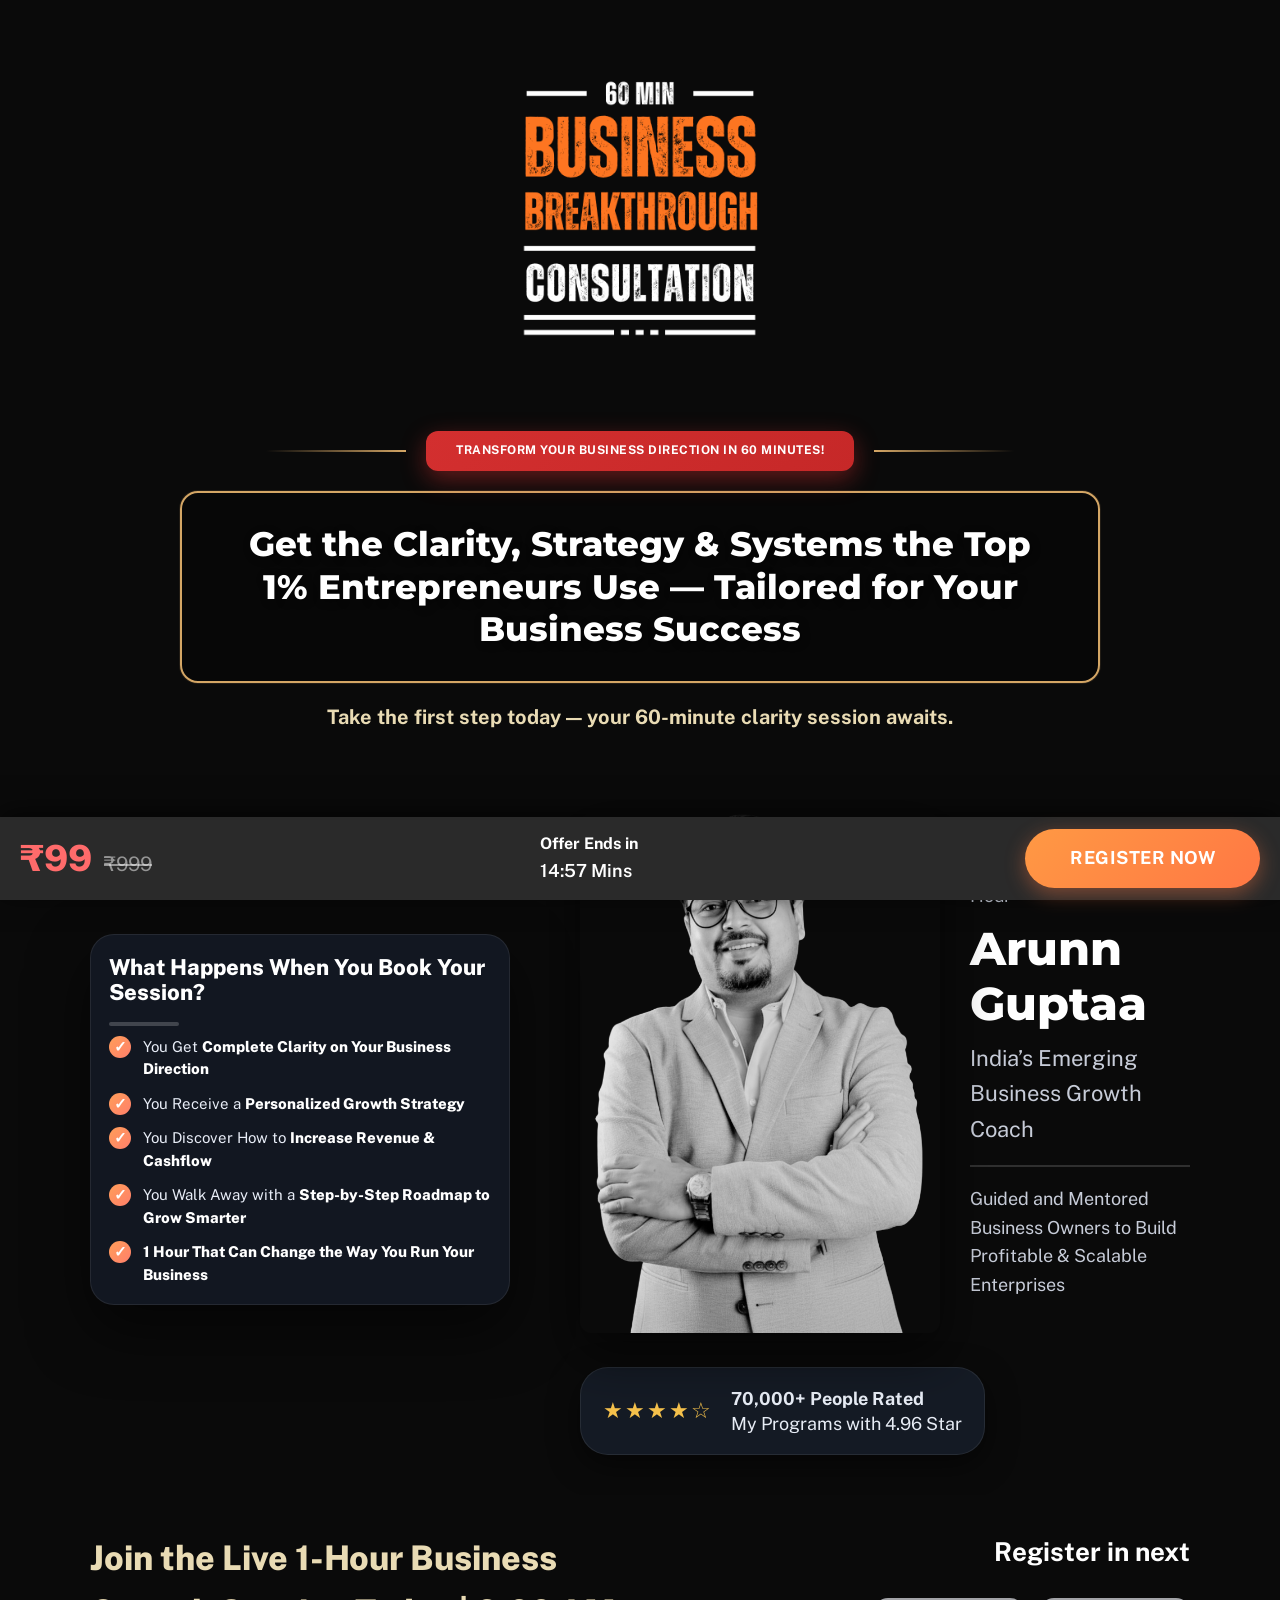
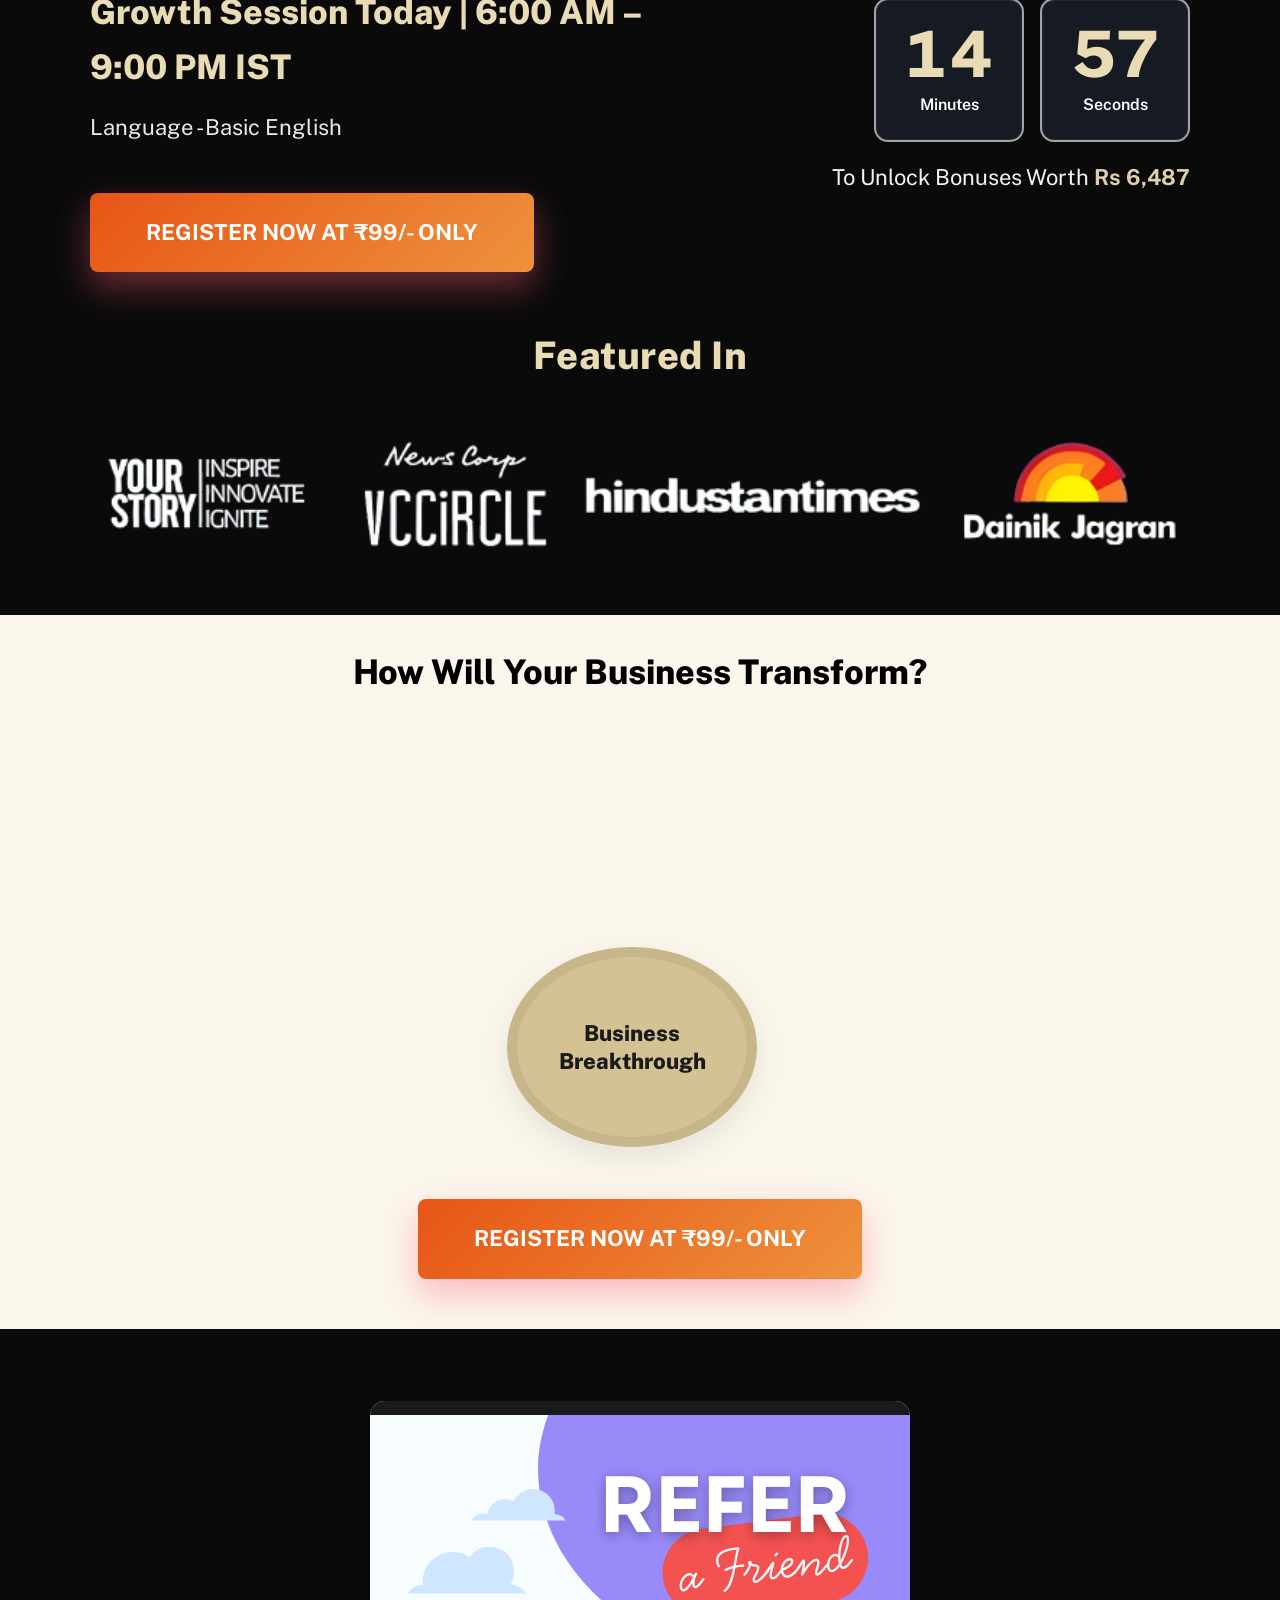
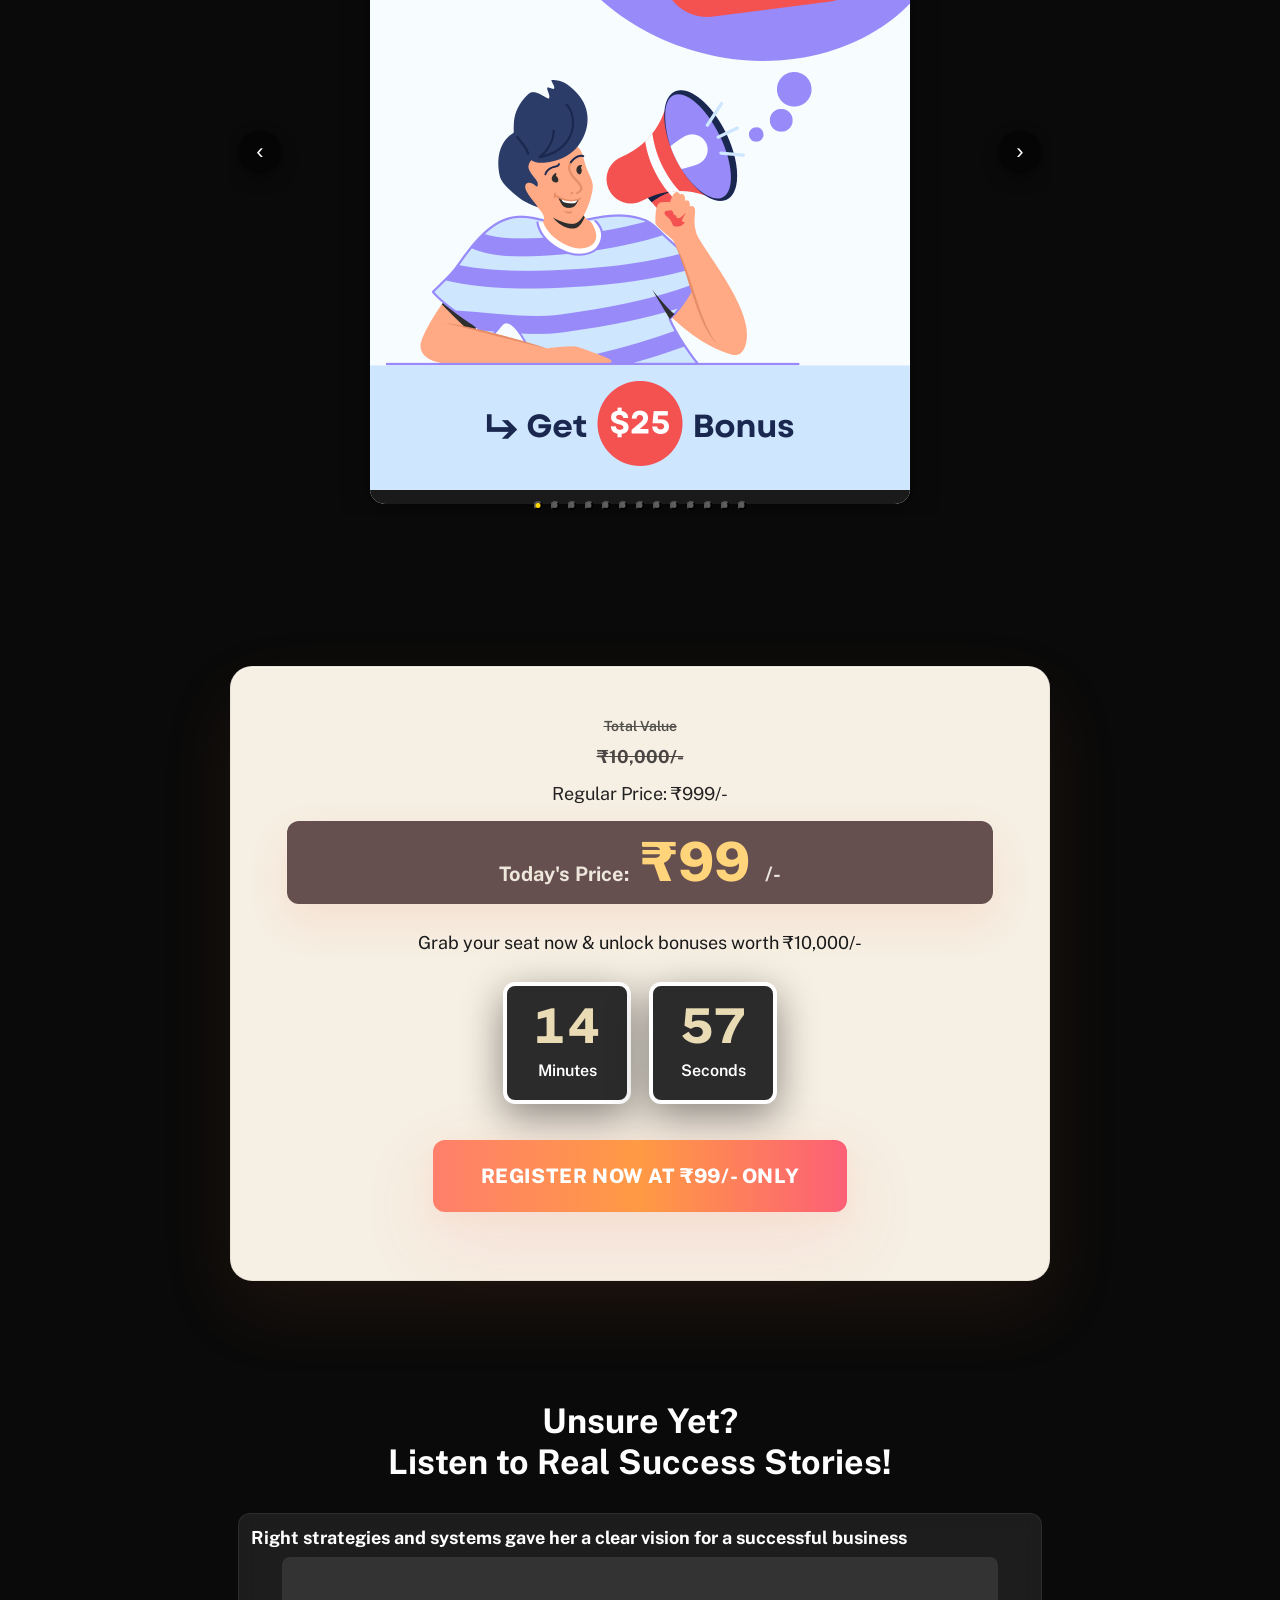
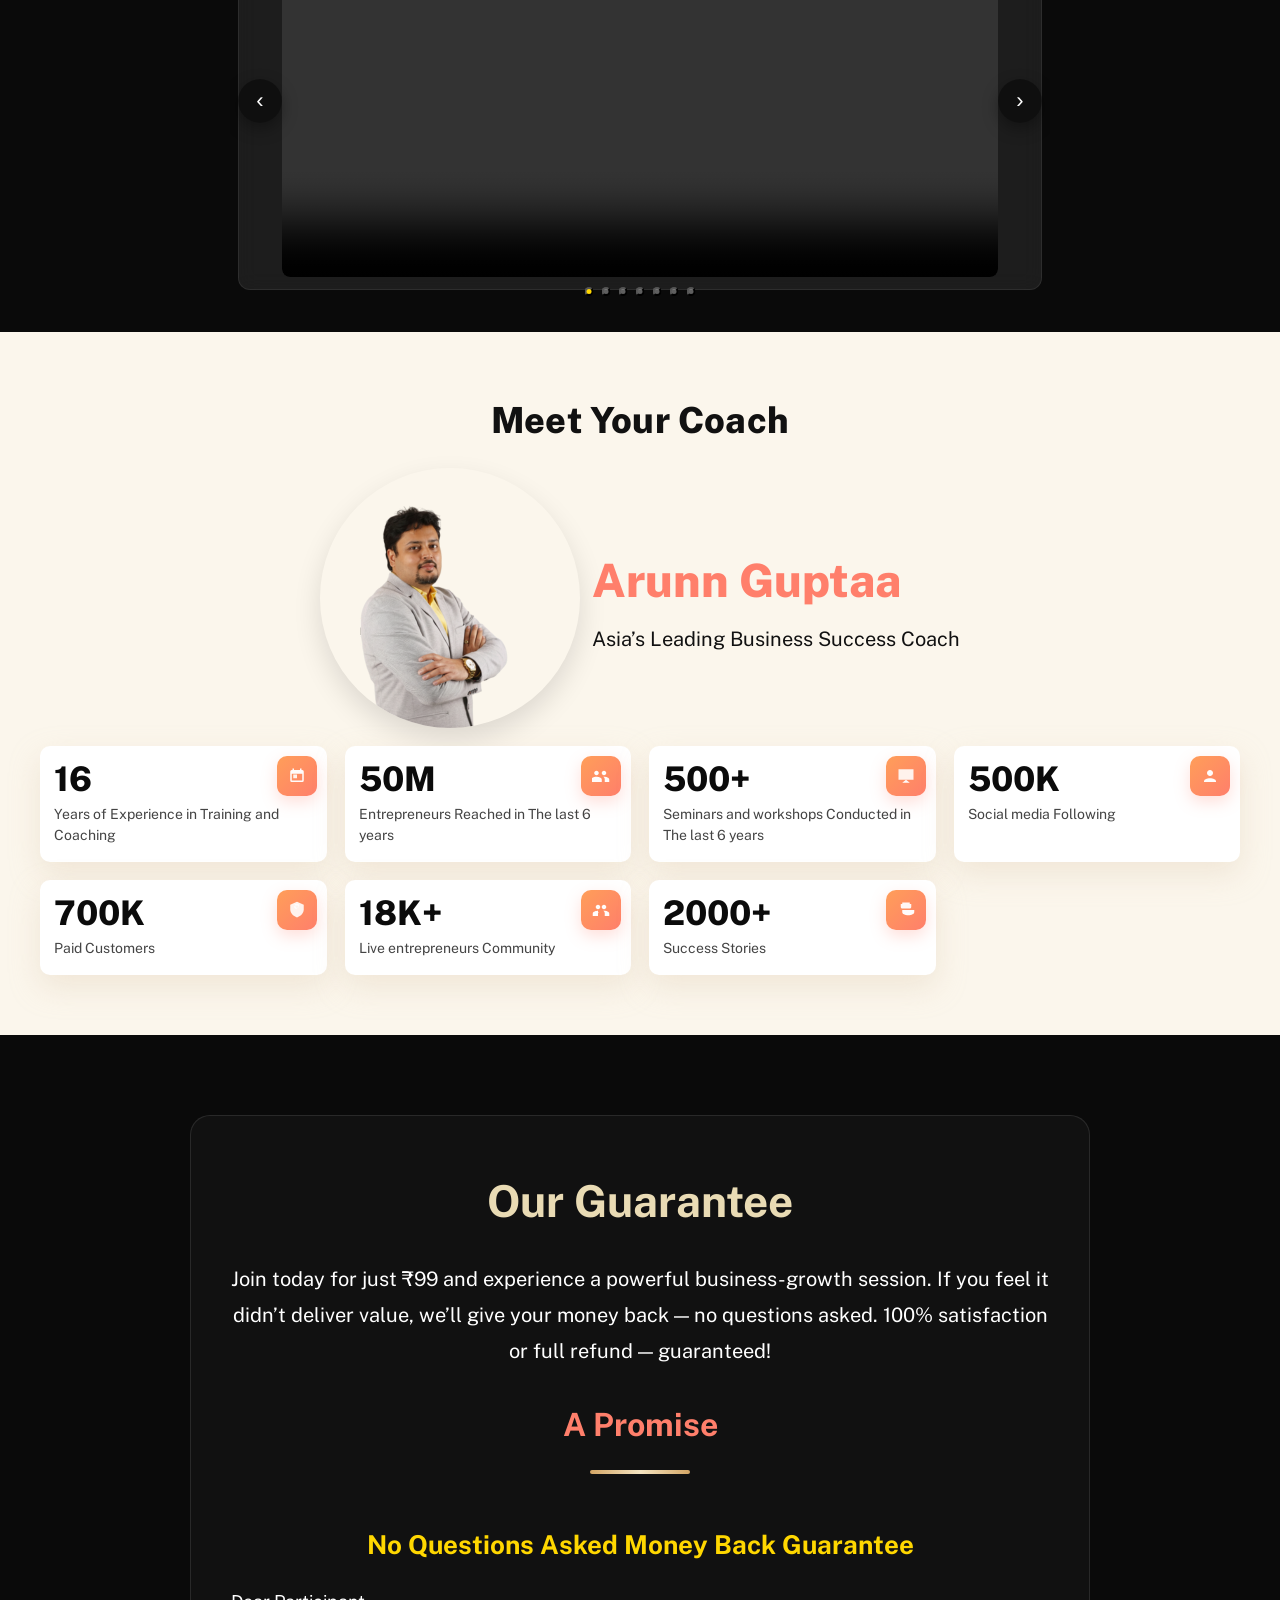
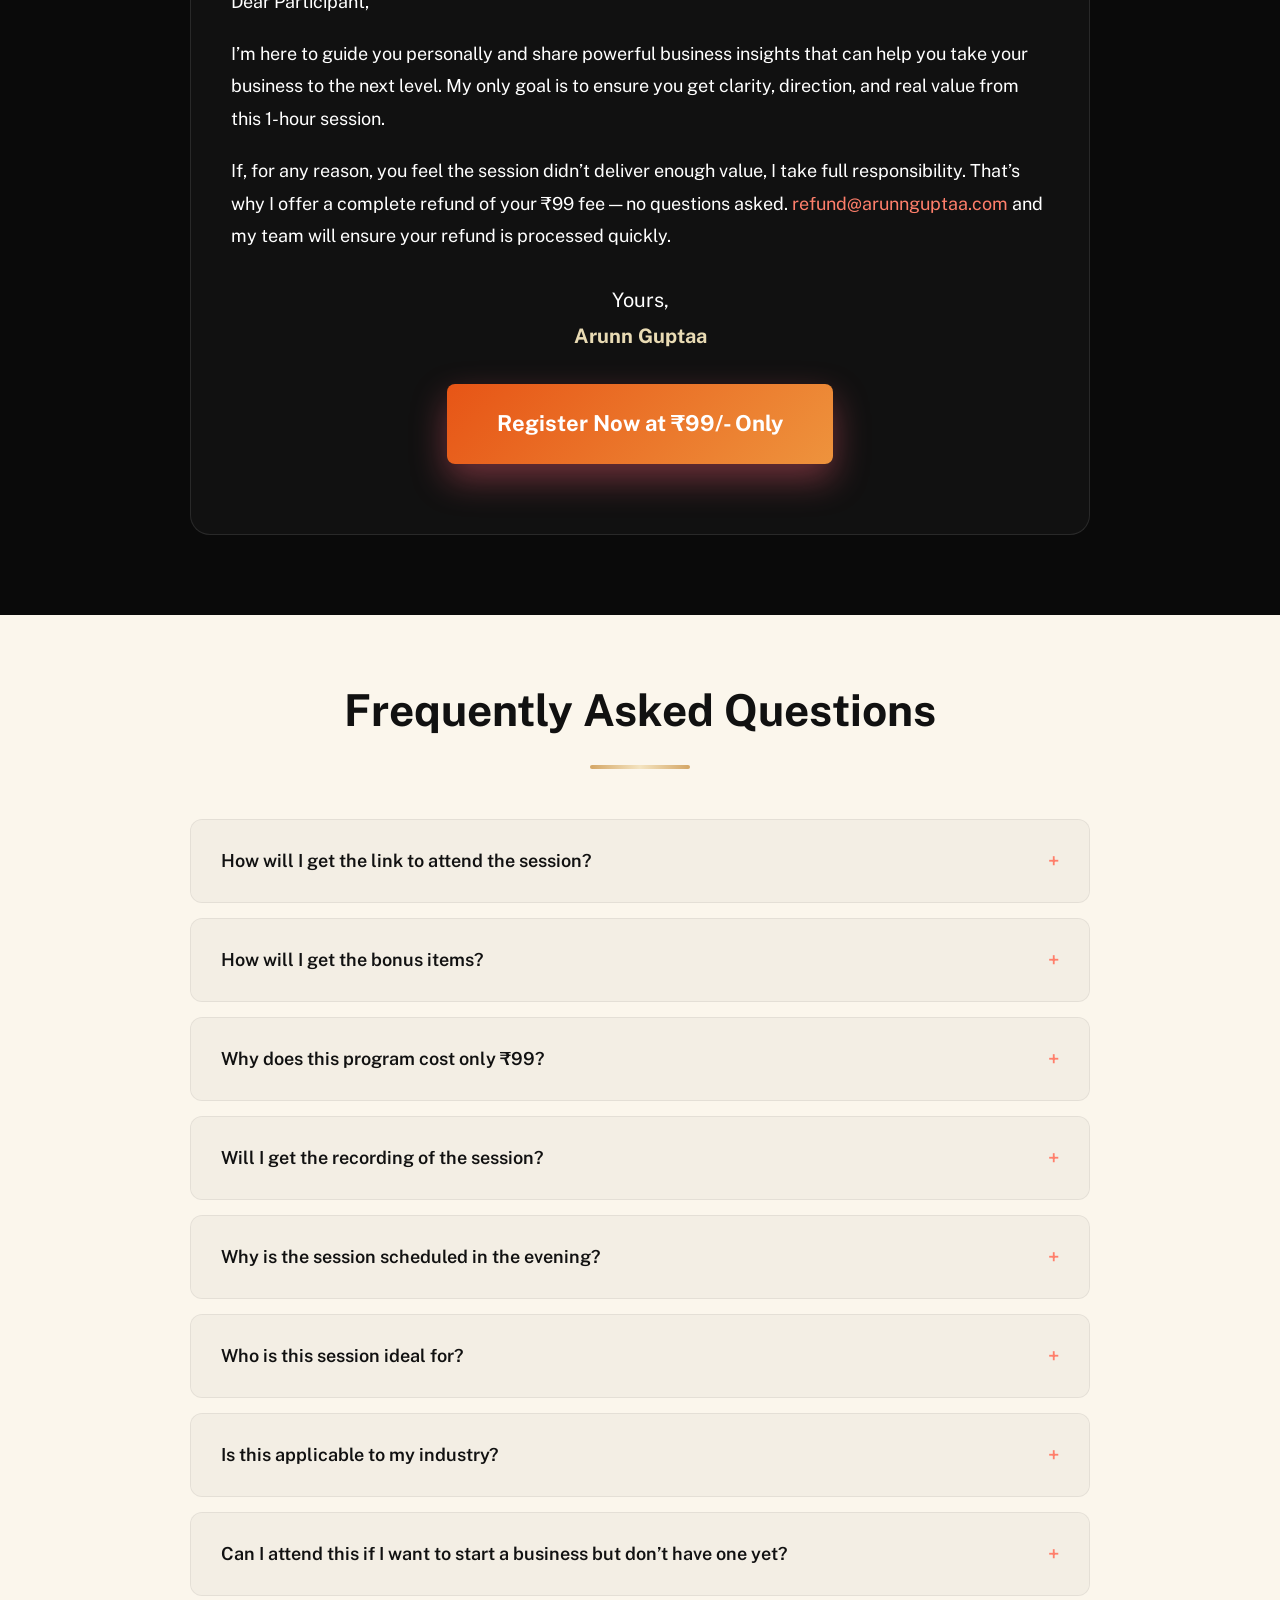
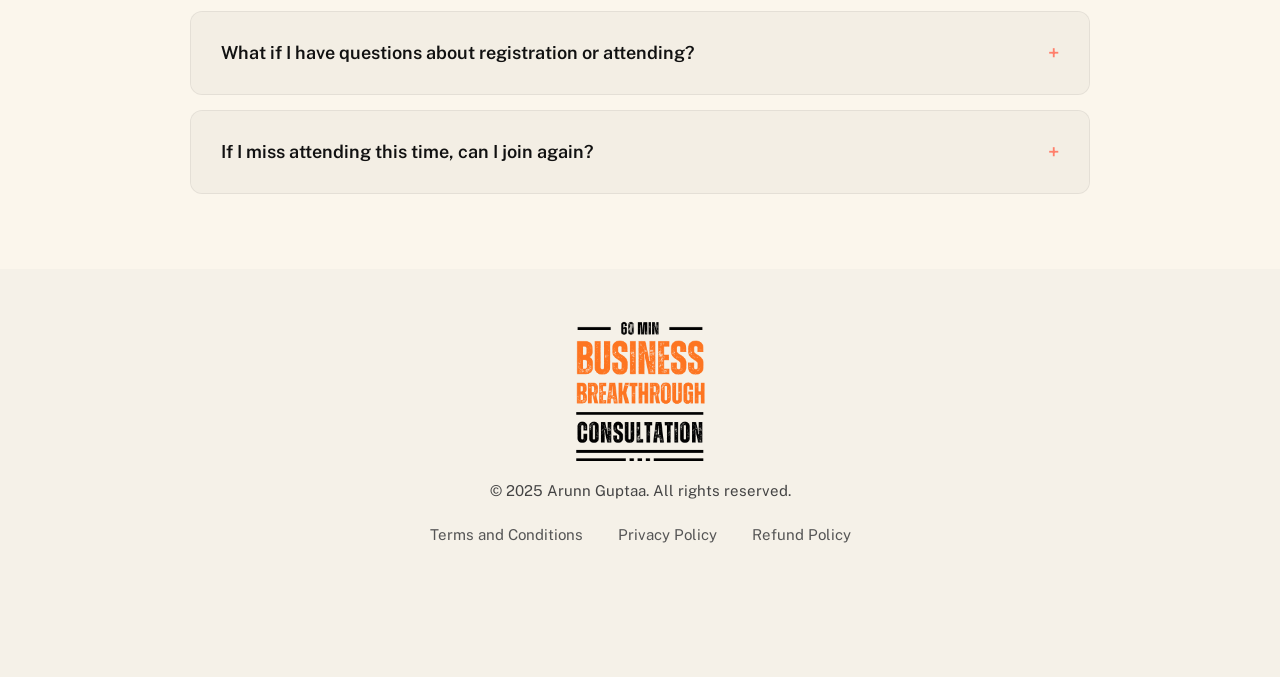
<file: index.html>
<!doctype html>
<html lang="en">
  <head>
    <meta charset="utf-8" />
    <meta name="viewport" content="width=device-width, initial-scale=1" />
    <title>Redirecting…</title>
    <!-- Redirect root to old.html so visiting the site opens old.html directly -->
    <meta http-equiv="refresh" content="0; url=old.html">
    <script>
      // Fallback redirect for browsers that ignore meta-refresh
      window.location.replace('old.html');
    </script>
  </head>
  <body>
    <p>Redirecting to <a href="old.html">old.html</a> — if you are not redirected automatically, click the link.</p>
  </body>
</html>
</file>
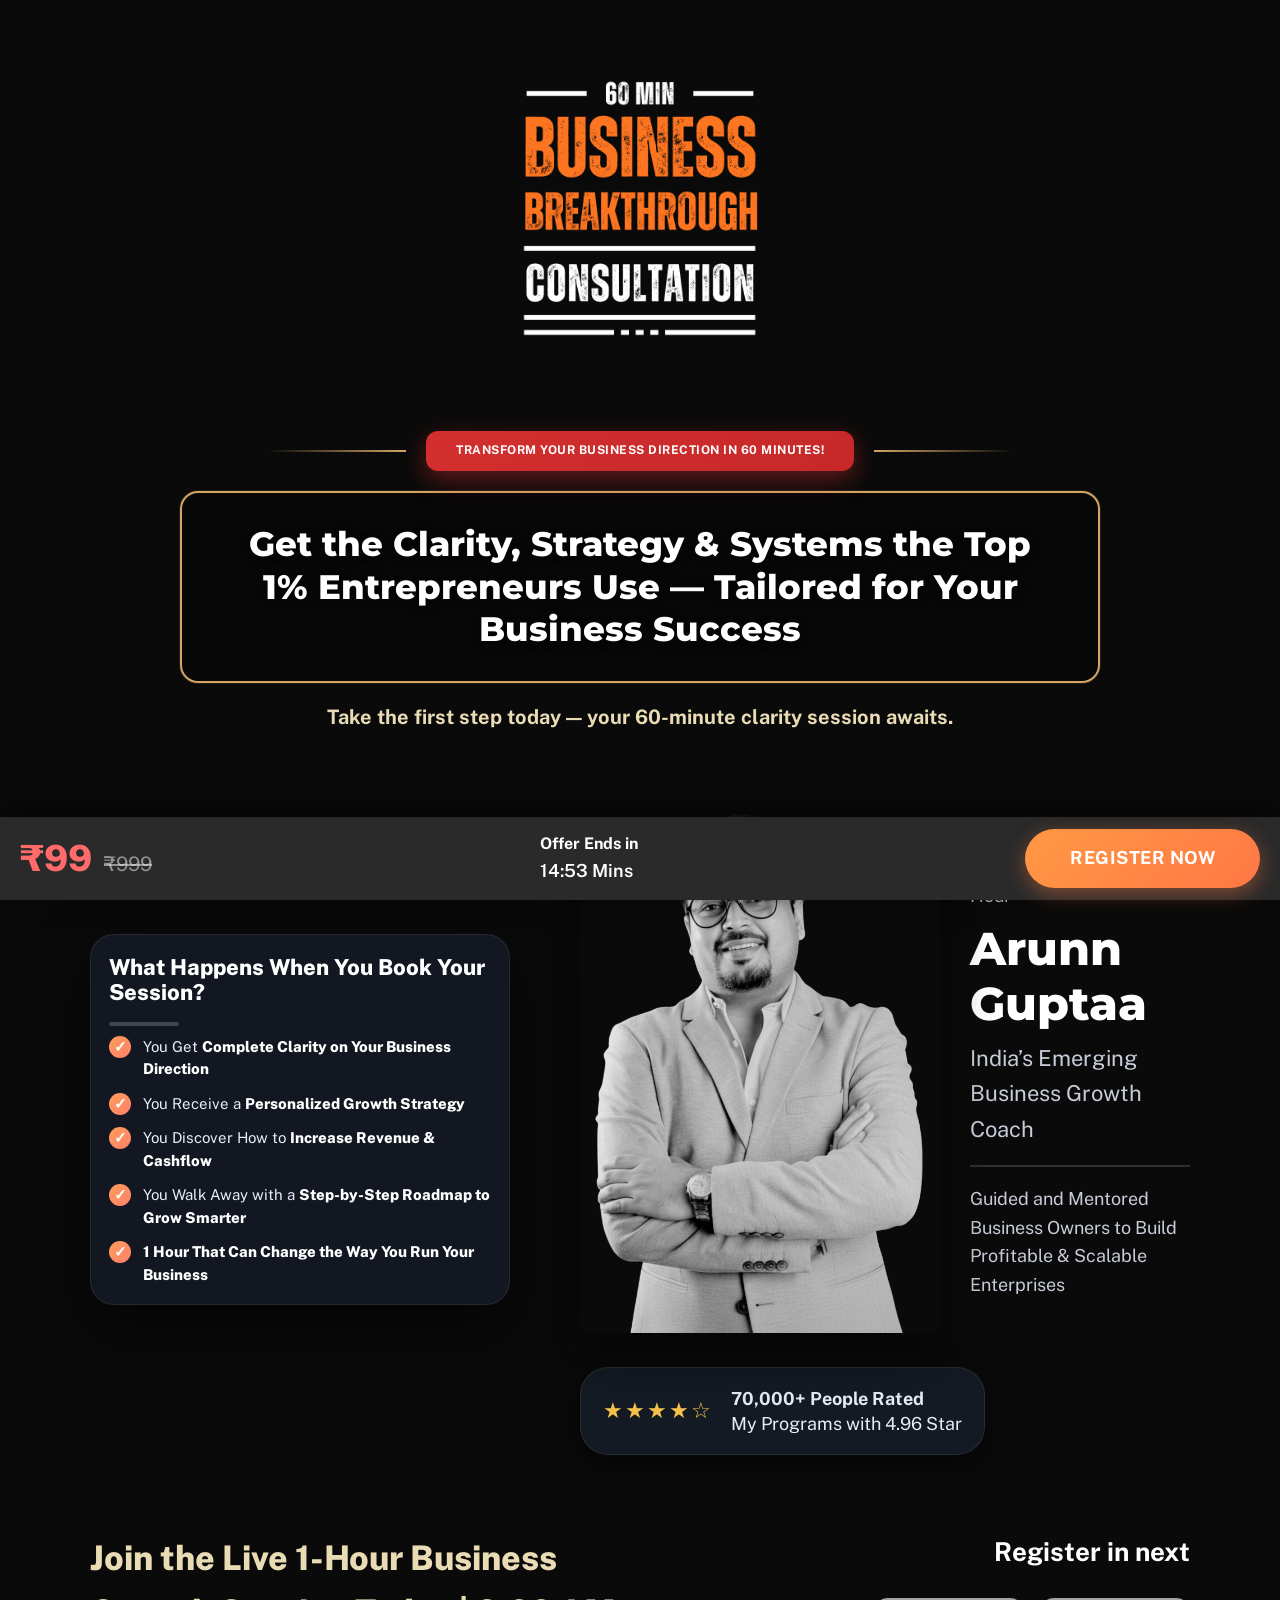
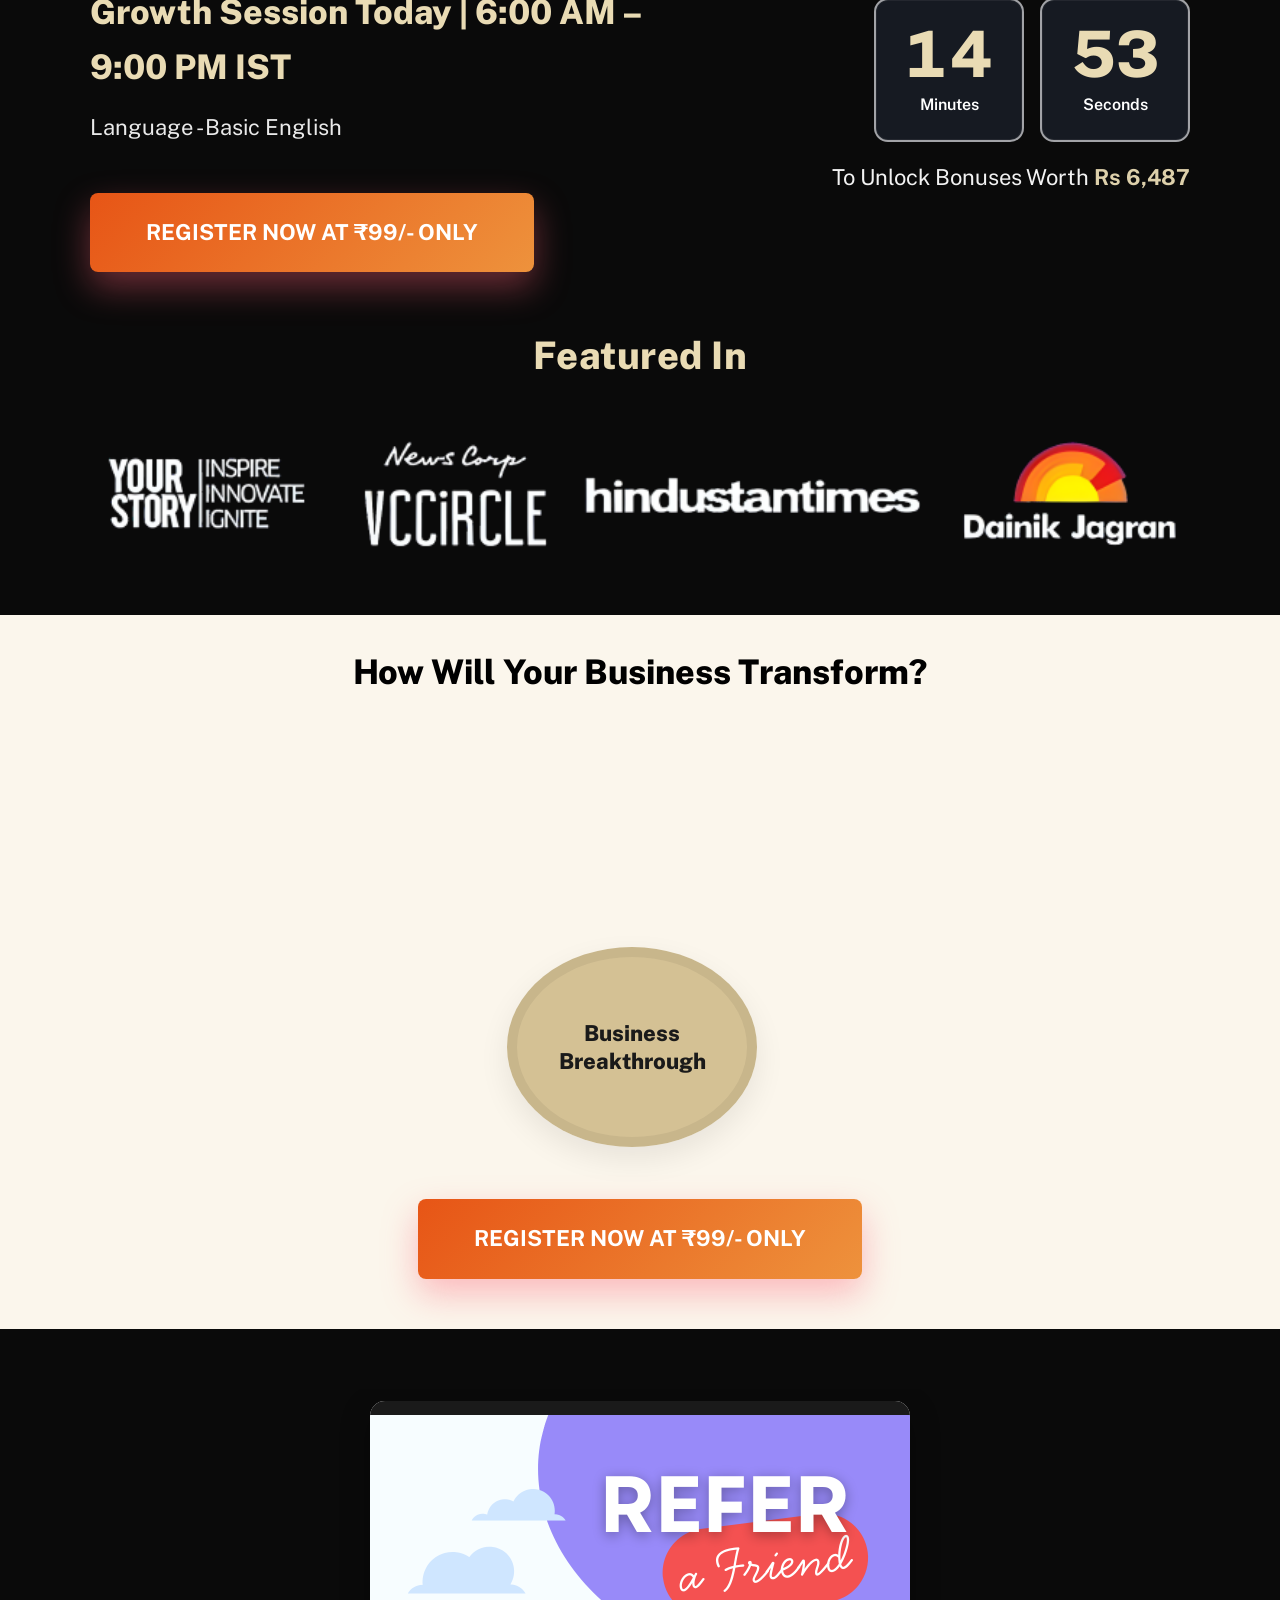
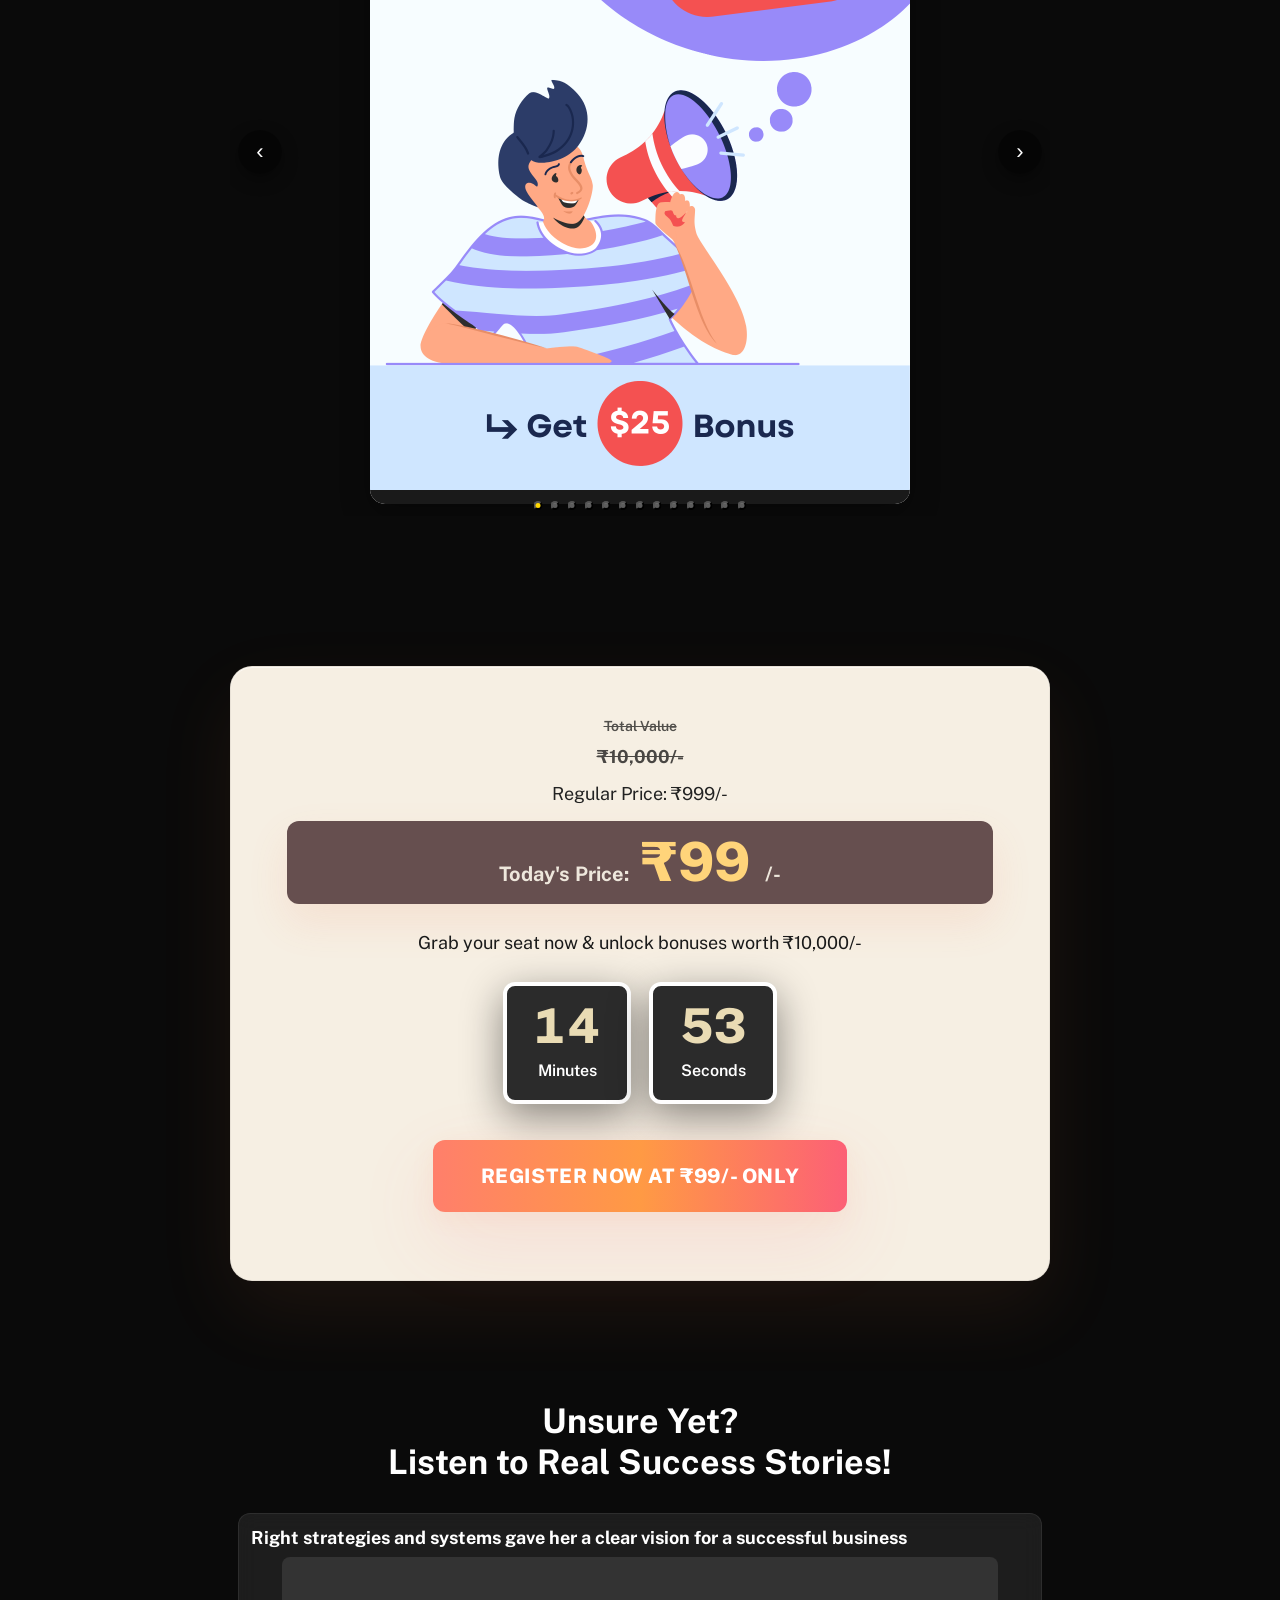
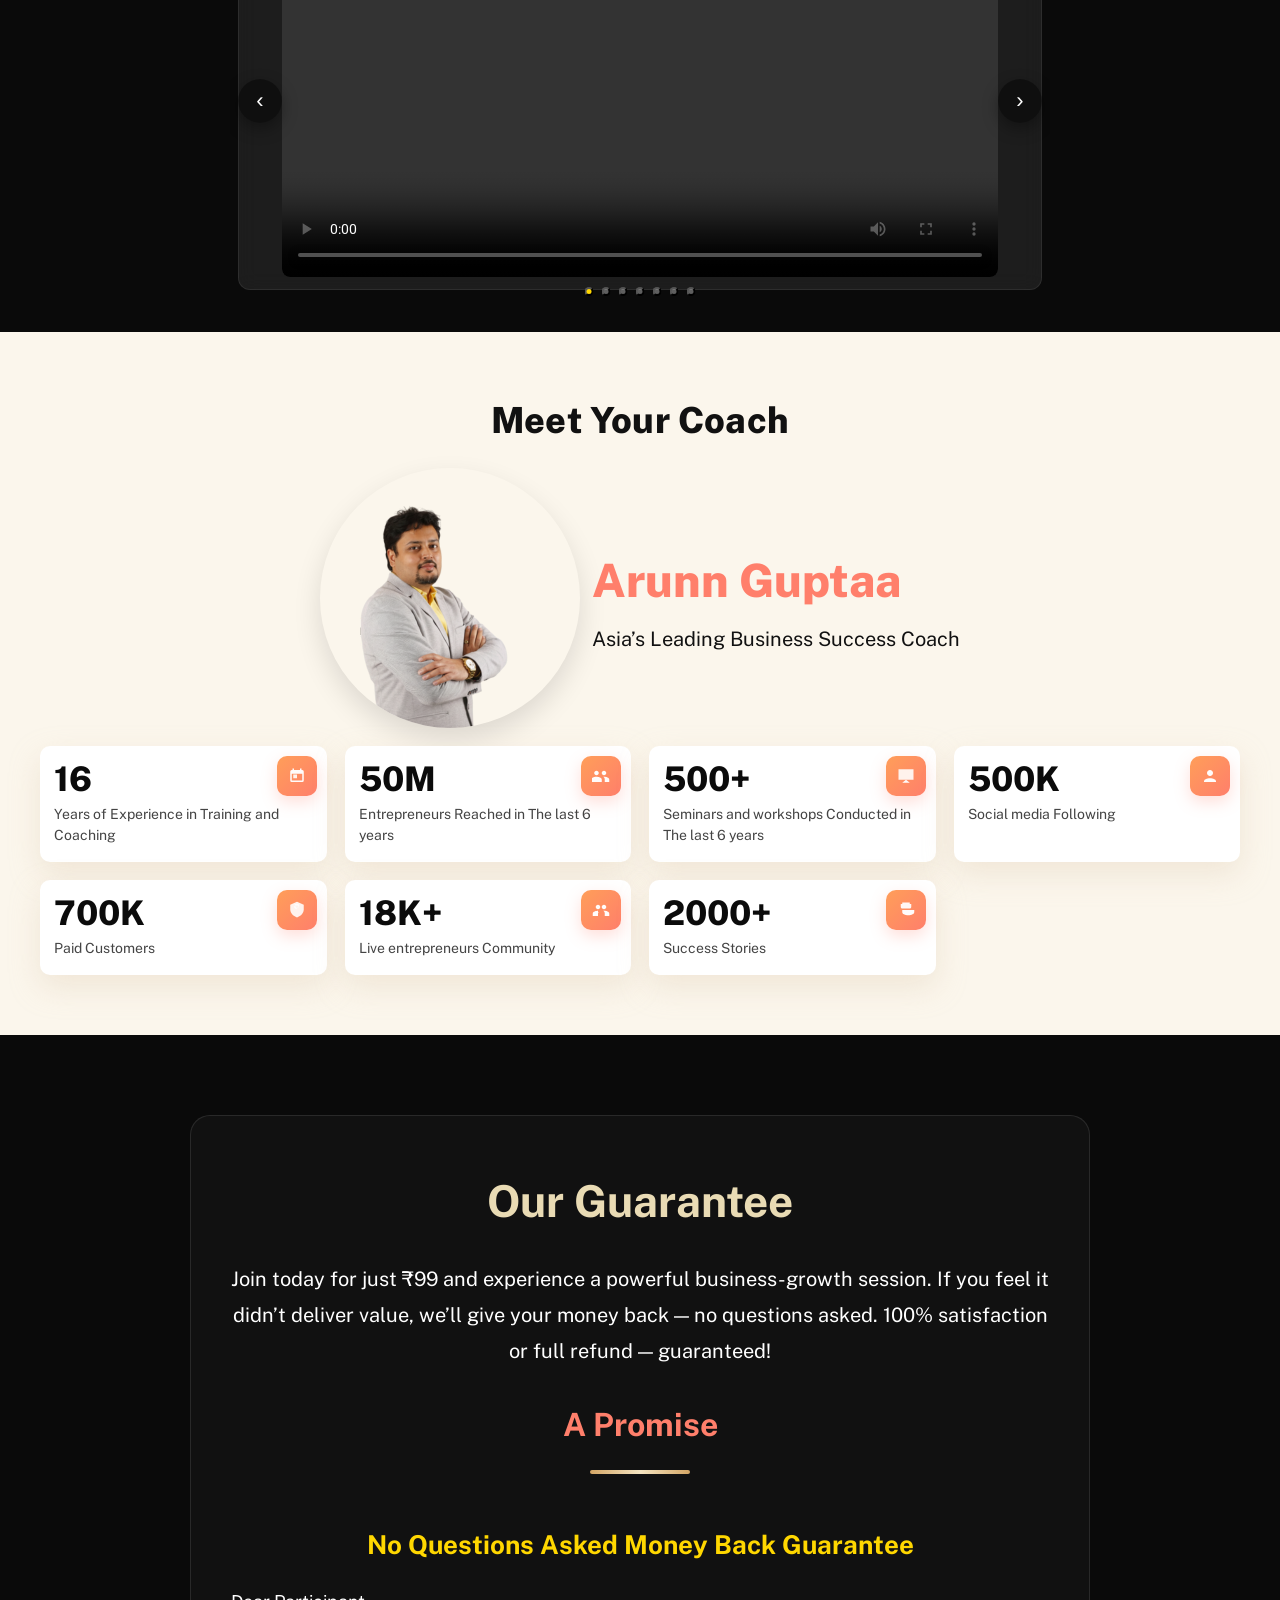
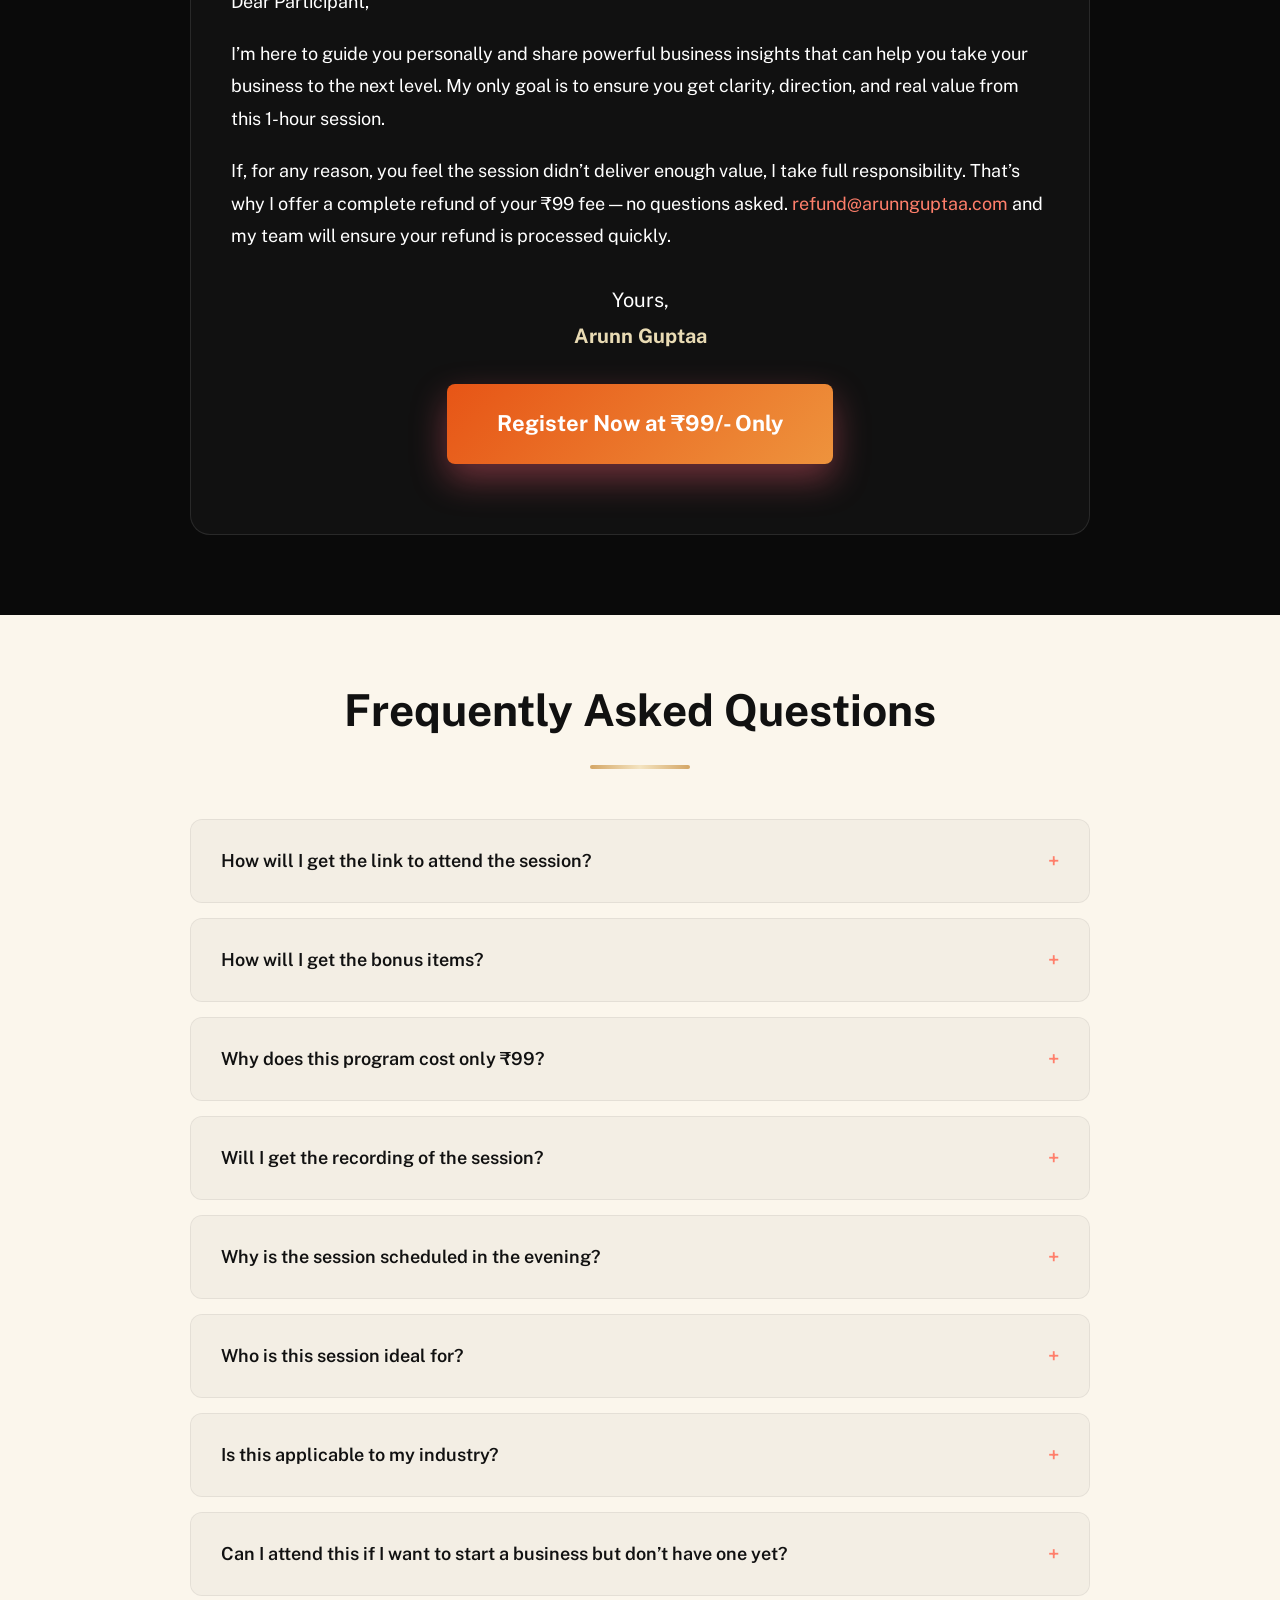
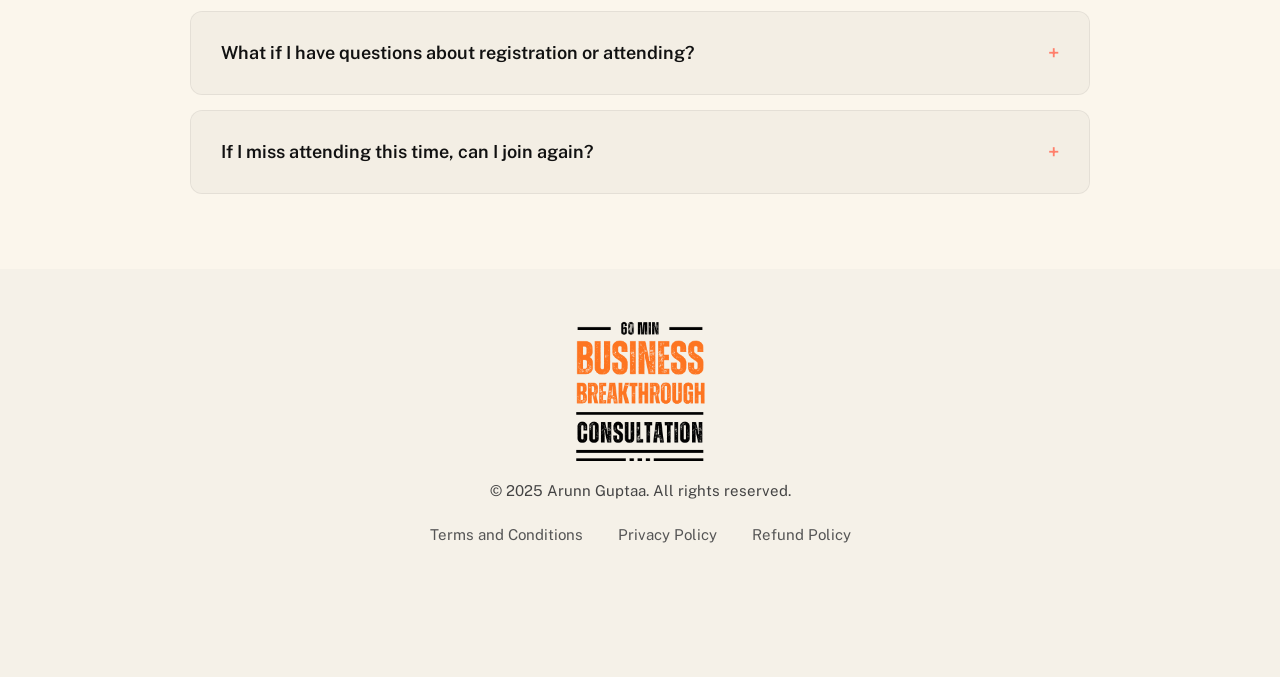
<file: old.html>
<!DOCTYPE html>
<html lang="hi">
<head>
    <meta charset="UTF-8">
    <meta name="viewport" content="width=device-width, initial-scale=1.0">
    <meta name="description" content="Business Success Workshop - Rajiv Talreja के साथ 4 घंटे की Online Workshop में शामिल हों">
    <title>BSW Live - Business Success Workshop - Rajiv Talreja</title>
    
    <!-- Google Fonts -->
    <link rel="preconnect" href="https://fonts.googleapis.com">
    <link rel="preconnect" href="https://fonts.gstatic.com" crossorigin>
    <link href="https://fonts.googleapis.com/css2?family=Roboto:wght@300;400;500;700;900&family=Montserrat:wght@400;600;700;800&family=Public+Sans:wght@400;600;700&display=swap" rel="stylesheet">
    
    <style>
        * {
            margin: 0;
            padding: 0;
            box-sizing: border-box;
        }
        
        body {
            font-family: 'Public Sans', 'Roboto', sans-serif;
            line-height: 1.6;
            color: #333;
            overflow-x: hidden;
            background: #0a0a0a;
            position: relative;
            min-width: 0; /* allow responsive layouts on small screens */
        }

        /* Background plane animation removed per request */
        
        /* Content needs higher z-index */
        header, section, footer, .sticky-bottom {
            position: relative;
            z-index: 10;
        }
        
        .container {
            max-width: 1320px;
            margin: 0 auto;
            padding: 0 20px;
        }
        
        /* Header */
        .header {
            background: #0a0a0a;
            /* Remove padding to eliminate extra gap under the logo */
            padding: 0;
            text-align: center;
            line-height: 0;
        }

        .header img {
            max-width: 320px;
            height: auto;
            display: block;
            margin: 0 auto 0; /* remove bottom gap below logo */
            vertical-align: middle;
        }
        
        /* Hero Section */
        .hero {
            background: #0a0a0a;
            /* Reduce top/bottom padding to bring trainer section closer */
            padding: 20px 20px 40px;
            text-align: center;
            color: #fff;
            position: relative;
        }
        
        .workshop-badge {
            background: linear-gradient(135deg, #d32f2f 0%, #c62828 100%);
            display: inline-block;
            /* reduced padding & font-size to make badge smaller and less dominant */
            padding: 10px 30px;
            position: relative;
            margin-bottom: 20px;
            font-size: 14px;
            font-weight: 700;
            line-height: 1.65;
            border-radius: 12px;
            box-shadow: 0 8px 25px rgba(211, 47, 47, 0.45);
            text-transform: uppercase;
            letter-spacing: 0.5px;
        }
        
        .workshop-badge::before {
            content: '';
            position: absolute;
            left: -160px;
            top: 50%;
            transform: translateY(-50%);
            width: 140px;
            height: 2px;
            background: linear-gradient(to right, transparent, #d4a665);
        }
        
        .workshop-badge::after {
            content: '';
            position: absolute;
            right: -160px;
            top: 50%;
            transform: translateY(-50%);
            width: 140px;
            height: 2px;
            background: linear-gradient(to left, transparent, #d4a665);
        }
        
        .hero-box {
            /* make the hero box smaller and tighter */
            max-width: 920px;
            margin: 0 auto 18px;
            border: 2px solid #d4a665;
            border-radius: 18px;
            padding: 30px 40px;
            background: rgba(0, 0, 0, 0.28);
            box-shadow: 0 0 0 1px rgba(212, 166, 101, 0.12);
        }
        
        .hero h1 {
            font-family: 'Montserrat', sans-serif;
            /* reduced font-size to make the headline fit better inside the tighter box */
            font-size: 34px;
            font-weight: 800;
            line-height: 1.25;
            margin: 0;
            color: #ffffff;
            text-shadow: 2px 2px 8px rgba(0, 0, 0, 0.45);
        }
        
        .hero h2 {
            font-size: 20px;
            font-weight: 700;
            color: #e9dbb4;
            margin: 12px 0 0;
        }
        
        /* Trainer Section */
        .trainer {
            background: #0a0a0a;
            color: #fff;
            /* Reduce top padding so the trainer block sits closer to the hero */
            padding: 40px 20px;
        }
        
        .trainer-grid {
            display: grid;
            /* Make the left column a fixed width so the "What Happens" card fills its column
               and there's no large empty gap between it and the trainer image. */
            grid-template-columns: 420px 1fr;
            gap: 36px;
            align-items: center;
            max-width: 1100px;
            margin: 0 auto;
        }
        
        .coach-left .left-grid{
            display: grid;
            grid-template-columns: 360px 1fr;
            gap: 30px;
            align-items: center;
        }

        .trainer-image img {
            width: 100%;
            max-width: 360px;
            border-radius: 12px;
            box-shadow: 0 20px 50px rgba(0,0,0,0.6);
            filter: grayscale(100%) contrast(1.05) brightness(0.98);
            background: transparent;
        }

        .coach-left .muted{
            color: #c7ccd8;
            font-size: 18px;
        }

        .coach-left h2{
            font-family: 'Montserrat', sans-serif;
            font-size: 46px;
            font-weight: 800;
            line-height: 1.2;
            color: #ffffff;
            margin: 10px 0;
        }

        .coach-left .subtitle{
            font-size: 22px;
            color: #c7ccd8;
            margin: 10px 0 18px;
        }

        .separator-line{
            width: 220px;
            height: 2px;
            background: rgba(255,255,255,0.15);
            margin: 18px 0 18px;
        }

        .rating-pill{
            display: flex;
            align-items: center;
            gap: 18px;
            background: #141a24;
            border: 1px solid rgba(255,255,255,0.08);
            box-shadow: 0 10px 30px rgba(0,0,0,0.5);
            border-radius: 28px;
            padding: 18px 22px;
            width: fit-content;
            margin-top: 26px;
        }

        .rating-pill .stars{
            color: #f5c14b;
            font-size: 22px;
            letter-spacing: 2px;
        }

        .rating-pill .text{
            font-size: 18px;
            color: #e7ecf5;
            line-height: 1.4;
        }

        /* Right side card: What happens */
        .what-card{
            background: #121721;
            border: 1px solid rgba(255,255,255,0.08);
            border-radius: 24px;
            padding: 20px 18px 18px;
            /* lift slightly to align visually with the trainer image */
            margin-top: -28px;
            /* allow the card to fill the left grid column so there's no empty column visible */
            max-width: 100%;
            width: 420px;
            box-shadow: 0 25px 60px rgba(0,0,0,0.55);
        }

        .what-title{
            font-size: 22px;
            font-weight: 800;
            line-height: 1.15;
            margin-bottom: 6px;
        }

        .what-underline{
            width: 70px;
            height: 4px;
            background: rgba(255,255,255,0.2);
            border-radius: 4px;
            margin: 16px 0 8px;
        }

        .what-list{
            list-style: none;
            margin-top: 10px;
            display: flex;
            flex-direction: column;
            gap: 12px;
            font-size: 15px;
        }

        .what-list li{
            display: flex;
            align-items: flex-start;
            gap: 12px;
            color: #e8edf7;
            line-height: 1.5;
        }

        .what-icon{
            width: 22px;
            height: 22px;
            border-radius: 50%;
            background: linear-gradient(135deg, #ff9e59 0%, #ff7f6b 100%);
            display: inline-flex;
            align-items: center;
            justify-content: center;
            color: #fff;
            flex-shrink: 0;
            font-weight: 900;
        }

        .what-text strong{ font-weight: 800; color: #ffffff; }
        
        /* Benefits */
        .benefits {
            background: linear-gradient(180deg, #2d1b69 0%, #5936b4 100%);
            padding: 70px 20px;
            color: #fff;
        }
        
        .benefits h3 {
            font-size: 38px;
            text-align: center;
            margin-bottom: 50px;
            font-weight: 700;
        }
        
        .benefits-list {
            max-width: 900px;
            margin: 0 auto;
        }
        
        .benefit-item {
            background: rgba(255, 255, 255, 0.12);
            padding: 25px 25px 25px 80px;
            border-radius: 12px;
            margin-bottom: 20px;
            position: relative;
            box-shadow: 0 5px 20px rgba(0, 0, 0, 0.2);
            transition: all 0.3s;
        }
        
        .benefit-item:hover {
            transform: translateX(10px);
            background: rgba(255, 255, 255, 0.18);
        }
        
        .benefit-item::before {
            content: '✓';
            position: absolute;
            left: 20px;
            top: 50%;
            transform: translateY(-50%);
            width: 45px;
            height: 45px;
            background: linear-gradient(135deg, #ff9e59 0%, #ff7f6b 100%);
            border-radius: 50%;
            display: flex;
            align-items: center;
            justify-content: center;
            font-size: 24px;
            font-weight: bold;
            color: #fff;
        }
        
        .benefit-item p {
            font-size: 18px;
            line-height: 1.7;
        }
        
        /* Timer Section */
        .timer-section {
            background: #0a0a0a;
            /* reduced vertical padding so timer sits closer to hero/trainer */
            padding: 36px 20px;
            color: #fff;
        }

    .timer-grid{ display:grid; grid-template-columns: 1.1fr 0.9fr; gap: 40px; align-items:start; max-width:1100px; margin:0 auto; }

        .timer-left h2{
            font-size: 34px;
            margin-bottom: 16px;
            font-weight: 800;
            color: #e9dbb4;
            text-align: left;
        }

        .timer-left .subtitle{
            font-size: 22px;
            margin: 10px 0 28px;
            color: #eaeaea;
            text-align: left;
        }

        .cta-btn{ box-shadow: 0 0 40px rgba(255,154,68,0.25), 0 12px 30px rgba(252,96,118,0.35); }
        .cta-btn.cta-wide{ padding: 22px 56px; font-size: 22px; }

        .timer-right .reg-title{ font-size: 26px; font-weight: 700; text-align:left; margin-bottom: 18px; }

        .countdown{ display:flex; justify-content:flex-start; gap: 16px; margin: 8px 0 18px; }

        /* Right align timer column content so countdown sits flush to the right */
        .timer-right{
            display: flex;
            flex-direction: column;
            align-items: flex-end;
            justify-content: flex-start;
        }

        .timer-right .countdown{ justify-content: flex-end; }

        .countdown-box{
            background: #161a22;
            padding: 22px 28px;
            border-radius: 14px;
            min-width: 130px;
            border: 2px solid rgba(255,255,255,0.6);
            box-shadow: inset 0 0 0 1px rgba(255,255,255,0.06);
            text-align: center;
        }

        .countdown-number{ 
            font-size: 64px; 
            font-weight: 800; 
            display: inline-block; 
            color: #e9dbb4; 
            line-height: 1; 
            min-width: 80px;
            text-align: center;
            font-variant-numeric: tabular-nums;
        }
        .countdown-label{ font-size: 16px; text-transform:none; color:#ffffff; font-weight:600; margin-top: 6px; display:block; }

        .bonus-note-right{ font-size: 22px; color:#ffffff; opacity:0.95; }
        .bonus-note-right strong{ color:#e9dbb4; }
        
        /* CTA Button */
        .cta-btn {
            display: inline-block;
            padding: 22px 50px;
            font-size: 22px;
            font-weight: 700;
            color: #fff;
            text-decoration: none;
            border-radius: 8px;
            background: linear-gradient(-45deg, #fc6076, #ff9a44, #ef9d43, #e75516);
            background-size: 400%;
            animation: gradient-shift 5s ease infinite;
            box-shadow: 0px 15px 35px rgba(252, 96, 118, 0.4);
            transition: all 0.3s;
            margin: 20px 0;
        }
        
        .cta-btn:hover {
            transform: translateY(-4px);
            box-shadow: 0px 20px 45px rgba(252, 96, 118, 0.6);
        }
        
        @keyframes gradient-shift {
            0% { background-position: 0% 50%; }
            50% { background-position: 100% 50%; }
            100% { background-position: 0% 50%; }
        }
        
        @keyframes pulse-circle {
            0%, 100% { 
                box-shadow: 0 20px 60px rgba(0, 0, 0, 0.8);
            }
            50% { 
                box-shadow: 0 25px 70px rgba(212, 193, 148, 0.6), 0 0 40px rgba(212, 193, 148, 0.4);
            }
        }
        
        @keyframes fadeInUp {
            from {
                opacity: 0;
                transform: translateY(30px);
            }
            to {
                opacity: 1;
                transform: translateY(0);
            }
        }
        
        @keyframes drawLine {
            from {
                clip-path: inset(0 100% 0 0);
            }
            to {
                clip-path: inset(0 0 0 0);
            }
        }
        
        @keyframes drawLineVertical {
            from {
                clip-path: inset(0 0 100% 0);
            }
            to {
                clip-path: inset(0 0 0 0);
            }
        }
        
        /* Featured Section - tightened spacing so logos sit closer to the heading */
        .featured {
            background: transparent !important;
            /* keep a small padding so the heading and image don't touch edges */
            padding: 8px 0 6px !important;
            text-align: center;
            border: none !important;
            box-shadow: none !important;
        }
        .featured .featured-line{
            display: none !important;
        }
        .featured h3 {
            font-size: 38px;
            /* reduce bottom margin so image moves up */
            margin-bottom: 8px;
            color: #e9dbb4;
            font-weight: 800;
            letter-spacing: 0.5px;
            line-height: 1.05;
        }
        .featured img {
            /* Allow the featured image to occupy more horizontal space so it appears larger */
            max-width: 1100px;
            width: 100%;
            height: auto;
            filter: none;
            object-fit: contain;
        }
        
        /* Business Breakthrough Section - match Meet Your Coach background */
        .business-breakthrough {
            /* Reduced padding to remove excessive vertical gaps shown in screenshots */
            padding: 30px 20px;
            background: #fbf6ec; /* same light beige as coach/faq */
            color: #111; /* dark text on light background */
            text-align: center;
        }
        
        .business-breakthrough h3 {
            font-size: 34px;
            margin-bottom: 16px;
            color: #000; /* changed to black as requested */
            font-weight: 800;
        }
        
        .breakthrough-diagram {
            max-width: 900px;
            /* reduce top and bottom margins to tighten layout */
            margin: 0 auto 12px;
            position: relative;
            padding: 20px 20px;
            min-height: 320px;
            display: flex;
            flex-direction: column;
            align-items: center;
            justify-content: center;
        }
        
        .diagram-top {
            margin-bottom: 0;
            display: flex;
            justify-content: center;
            position: relative;
            z-index: 3;
        }
        
        .diagram-middle {
            display: flex;
            align-items: center;
            justify-content: center;
            gap: 80px;
            position: relative;
            margin-top: 100px;
        }
        
        .diagram-label {
            border: 2px dashed rgba(0, 0, 0, 0.12); /* subtle dashed border on light bg */
            padding: 18px 30px;
            border-radius: 8px;
            font-size: 16px;
            font-weight: 700;
            color: #111; /* dark text for readability */
            background: rgba(255, 255, 255, 0.85); /* light background for labels */
            line-height: 1.5;
            position: relative;
            opacity: 0;
        }
        
        .diagram-label.animate {
            animation: fadeInUp 0.8s ease forwards;
        }
        
        .diagram-label:first-child.animate {
            animation-delay: 0.2s;
        }
        
        .diagram-label.left.animate {
            animation-delay: 0.6s;
        }
        
        .diagram-label.right.animate {
            animation-delay: 0.8s;
        }
        
        .diagram-label.left,
        .diagram-label.right {
            flex-shrink: 0;
        }
        
        .center-circle {
            width: 250px;
            height: 200px;
            border-radius: 50%;
            background: linear-gradient(135deg, #d4c194 0%, #d4c194 100%);
            display: flex;
            align-items: center;
            justify-content: center;
            font-size: 22px;
            font-weight: 800;
            color: #1a1a1a;
            text-align: center;
            line-height: 1.3;
            border: 10px solid rgba(0,0,0,0.06); /* subtle border to show separation on light bg */
            box-shadow: 0 12px 30px rgba(0, 0, 0, 0.08);
            position: relative;
            z-index: 2;
        }

        .center-circle.animate {
            animation: pulse-circle 3s ease-in-out infinite;
        }
        
        /* Vertical dashed line from top box to circle */
        .diagram-label:first-child::after {
            content: '';
            position: absolute;
            width: 3px;
            height: 100px;
            background-image: repeating-linear-gradient(
                to bottom,
                rgba(0,0,0,0.18) 0px,
                rgba(0,0,0,0.18) 8px,
                transparent 8px,
                transparent 16px
            );
            top: 100%;
            left: 50%;
            transform: translateX(-50%);
            z-index: 1;
            clip-path: inset(0 0 100% 0);
        }
        
        .diagram-label:first-child.animate::after {
            animation: drawLineVertical 1s ease forwards;
            animation-delay: 0.4s;
        }
        
        /* Horizontal dashed line LEFT side */
        .diagram-label.left::after {
            content: '';
            position: absolute;
            width: 80px;
            height: 3px;
            background-image: repeating-linear-gradient(
                to right,
                rgba(0,0,0,0.18) 0px,
                rgba(0,0,0,0.18) 8px,
                transparent 8px,
                transparent 16px
            );
            top: 50%;
            left: 100%;
            transform: translateY(-50%);
            z-index: 1;
            clip-path: inset(0 100% 0 0);
        }
        
        .diagram-label.left.animate::after {
            animation: drawLine 1s ease forwards;
            animation-delay: 0.8s;
        }
        
        /* Horizontal dashed line RIGHT side */
        .diagram-label.right::before {
            content: '';
            position: absolute;
            width: 80px;
            height: 3px;
            background-image: repeating-linear-gradient(
                to right,
                rgba(0,0,0,0.18) 0px,
                rgba(0,0,0,0.18) 8px,
                transparent 8px,
                transparent 16px
            );
            top: 50%;
            right: 100%;
            transform: translateY(-50%);
            z-index: 1;
            clip-path: inset(0 100% 0 0);
        }
        
        .diagram-label.right.animate::before {
            animation: drawLine 1s ease forwards;
            animation-delay: 1s;
        }
        
        /* Learning Section - KEEP for now */
        .learning {
            padding: 70px 20px;
            background: #0a0a0a;
            color: #fff;
        }
        
        .learning h3 {
            font-size: 40px;
            text-align: center;
            margin-bottom: 50px;
            color: #e9dbb4;
            font-weight: 800;
        }
        
        .learning-grid {
            max-width: 900px;
            margin: 0 auto;
        }
        
        .learning-item {
            background: rgba(255, 255, 255, 0.08);
            padding: 30px;
            border-radius: 12px;
            border: 1px solid rgba(255,255,255,0.12);
            backdrop-filter: blur(6px);
            margin-bottom: 25px;
            box-shadow: 0 8px 25px rgba(0, 0, 0, 0.1);
            display: flex;
            align-items: flex-start;
            gap: 25px;
            transition: all 0.3s;
        }
        
        .learning-item:hover {
            transform: translateY(-5px);
            box-shadow: 0 12px 35px rgba(0, 0, 0, 0.15);
        }
        
        .learning-number {
            background: linear-gradient(135deg, #ff9e59 0%, #ff7f6b 100%);
            color: #fff;
            width: 60px;
            height: 60px;
            border-radius: 50%;
            display: flex;
            align-items: center;
            justify-content: center;
            font-weight: 700;
            font-size: 24px;
            flex-shrink: 0;
            box-shadow: 0 6px 18px rgba(255,126,107,0.35);
        }
        
        .learning-content {
            flex: 1;
        }
        
        .learning-content p {
            font-size: 18px;
            line-height: 1.7;
            color: #e8edf7;
        }
        
        /* Bonuses */
        .bonuses {
            background: #0a0a0a;
            padding: 60px 20px;
            color: #fff;
        }
        
        .bonuses h2 {
            font-size: 40px;
            text-align: center;
            margin-bottom: 50px;
            font-weight: 800;
            color: #e9dbb4;
            display: none;
        }
        
        .bonus-grid {
            display: grid;
            grid-template-columns: repeat(2, 1fr);
            gap: 30px;
            max-width: 800px;
            margin: 0 auto;
        }
        
        .bonus-card {
            background: #ffffff;
            padding: 0;
            border-radius: 15px;
            text-align: center;
            overflow: hidden;
            box-shadow: 0 10px 30px rgba(0, 0, 0, 0.3);
            transition: all 0.3s;
        }
        
        .bonus-card:hover {
            transform: translateY(-8px);
            box-shadow: 0 15px 40px rgba(0, 0, 0, 0.5);
        }
        
        .bonus-image {
            width: 100%;
            /* Let the image determine the height so the carousel adapts to the image aspect ratio */
            height: auto;
            background: #1a1a1a;
            display: flex;
            align-items: center; /* vertically center images inside slide */
            justify-content: center;
            position: relative;
            overflow: visible; /* allow taller images to expand the carousel height */
            padding: 14px 0; /* slight padding so images don't touch card edges */
        }

        .bonus-image img {
            /* Do not force a fixed width/height: preserve natural aspect ratio */
            width: auto;
            max-width: 100%;
            height: auto;
            max-height: 75vh; /* cap the image so it won't overflow the viewport */
            object-fit: contain;
            display: block;
            margin: 0 auto;
        }
        
        .bonus-free-label {
            position: absolute;
            top: 15px;
            left: 15px;
            background: linear-gradient(135deg, #d32f2f 0%, #c62828 100%);
            color: #fff;
            padding: 8px 20px;
            border-radius: 6px;
            font-size: 14px;
            font-weight: 800;
            text-transform: uppercase;
            letter-spacing: 0.5px;
            box-shadow: 0 4px 12px rgba(211, 47, 47, 0.4);
        }
        
        .bonus-content {
            padding: 25px 20px;
            background: #ffffff;
        }
        
        .bonus-card h4 {
            font-size: 18px;
            margin: 0 0 15px;
            font-weight: 700;
            color: #1a1a1a;
            line-height: 1.4;
        }
        
        .bonus-card p {
            font-size: 15px;
            line-height: 1.5;
            margin-bottom: 0;
            color: #333;
        }
        
        .bonus-price {
            font-size: 20px;
            font-weight: 800;
            color: #d32f2f;
            margin-top: 12px;
            display: block;
        }
        
        /* Price Section */
        .pricing {
            background: transparent;
            padding: 60px 20px;
            text-align: center;
            color: #111;
        }
        .price-box {
            /* Cream panel like the reference image */
            background: #f6efe3;
            max-width: 820px;
            margin: 30px auto;
            padding: 48px 56px;
            border-radius: 22px;
            box-shadow: 0 30px 80px rgba(250, 140, 80, 0.08), inset 0 1px 0 rgba(255,255,255,0.6);
            border: 1px solid rgba(0,0,0,0.06);
            color: #1a1a1a;
        }

        .price-item {
            font-size: 18px;
            margin: 6px 0;
            color: #222;
        }

        .old-price {
            text-decoration: line-through;
            opacity: 0.7;
            font-size: 20px;
            color: #222;
            margin-top: 6px;
        }

        .current-price {
            display: inline-block;
            background: #664f4f;
            padding: 14px 22px;
            border-radius: 12px;
            font-weight: 800;
            color: #111;
            margin: 12px 0 18px;
            box-shadow: 0 18px 40px rgba(250,120,80,0.12);
            text-align: center;
        }

        .current-price .label {
            display: block;
            font-size: 16px;
            font-weight: 700;
            color: #555;
            margin-bottom: 6px;
            text-transform: none;
        }

        .current-price .amount {
            display: inline-block;
            font-size: 36px;
            color: #111;
            line-height: 1;
            letter-spacing: 0.4px;
        }

        .current-price .suffix {
            font-size: 18px;
            color: #dcdcdc;
            margin-left: 6px;
            vertical-align: super;
            font-weight: 700;
        }

        /* Pricing-specific countdown and CTA styling to match the attached image */
        .pricing .countdown{
            display:flex;
            justify-content:center;
            gap:18px;
            margin: 20px 0 18px;
        }

        .pricing .countdown-box{
            background: #2b2b2b;
            padding: 16px 20px;
            border-radius: 12px;
            min-width: 110px;
            border: 4px solid #fff;
            box-shadow: 0 12px 40px rgba(0,0,0,0.45);
            text-align: center;
            color: #e9dbb4;
        }

        .pricing .countdown-number{
            font-size: 48px;
            font-weight: 800;
            color: #e9dbb4;
            line-height: 1;
            display:block;
        }

        .pricing .countdown-label{
            font-size: 16px;
            color: #ffffff;
            margin-top: 8px;
            display:block;
            font-weight: 600;
        }

        .price-box .cta-btn {
            display: inline-block;
            padding: 20px 48px;
            font-size: 20px;
            font-weight: 800;
            color: #fff;
            text-decoration: none;
            border-radius: 12px;
            background: linear-gradient(90deg, #ff7f6b 0%, #ff9a44 50%, #fc6076 100%);
            box-shadow: 0 30px 80px rgba(252,96,118,0.12), 0 6px 25px rgba(250,140,80,0.08);
            margin-top: 18px;
            letter-spacing: 0.6px;
            text-transform: uppercase;
        }
        
        .price-box .countdown {
            justify-content: center;
        }
        
        /* Testimonials */
        .testimonials {
            background: #0a0a0a;
            /* reduced vertical padding to tighten spacing */
            padding: 30px 20px;
            color: #fff;
        }

        .testimonials h2 {
            font-size: 34px;
            text-align: center;
            margin-bottom: 18px; /* reduce gap below heading */
            line-height: 1.2;
        }
        
        .testimonial-grid {
            display: grid;
            grid-template-columns: repeat(auto-fit, minmax(350px, 1fr));
            gap: 20px; /* reduce vertical gap between items */
            max-width: 1200px;
            margin: 0 auto;
        }

        /* Carousel styles (will be initialized via JS) */
        .testimonial-carousel {
            position: relative;
            /* Narrower carousel to appear smaller on page */
            max-width: 820px;
            margin: 0 auto;
            overflow: hidden;
            padding: 6px 0 12px; /* reduce bottom padding */
        }

        .testimonial-carousel .carousel-track {
            display: flex;
            transition: transform 360ms cubic-bezier(.22,.9,.26,1);
            will-change: transform;
        }

        /* Show exactly one slide at a time: full width to avoid peeking */
        .testimonial-carousel .testimonial-slide {
            min-width: 100%;
            max-width: 100%;
            box-sizing: border-box;
            padding: 0 8px;
            margin: 0;
            display: flex;
            justify-content: center;
            align-items: center; /* vertically center slide content so images align */
        }

        /* Keep inner card reasonably constrained so video doesn't stretch too large */
        .testimonial-carousel .testimonial-card {
            margin: 0 auto;
            max-width: 820px;
            width: 100%;
        }

        .carousel-control {
            position: absolute;
            top: 50%;
            transform: translateY(-50%);
            background: rgba(0,0,0,0.45);
            color: #fff;
            border: none;
            width: 44px;
            height: 44px;
            border-radius: 50%;
            display: flex;
            align-items: center;
            justify-content: center;
            font-size: 22px;
            cursor: pointer;
            z-index: 50;
            box-shadow: 0 6px 16px rgba(0,0,0,0.35);
        }

        .carousel-prev { left: 8px; }
        .carousel-next { right: 8px; }

        .carousel-dots {
            position: absolute;
            left: 50%;
            transform: translateX(-50%);
            bottom: 6px;
            display: flex;
            gap: 8px;
            z-index: 60;
        }

        .carousel-dot {
            width: 9px;
            height: 9px;
            background: rgba(255,255,255,0.35);
            border-radius: 50%;
            cursor: pointer;
        }

        .carousel-dot.active { background: #ffd700; }

        /* On very wide screens, keep single slide but allow larger max-width */
        @media (min-width: 1400px) {
            .testimonial-carousel { max-width: 1100px; }
            .testimonial-carousel .testimonial-card { max-width: 900px; }
        }
        
        .testimonial-card {
            background: rgba(255, 255, 255, 0.08);
            padding: 12px; /* reduced padding to tighten card */
            border-radius: 12px;
            backdrop-filter: blur(10px);
            border: 1px solid rgba(255, 255, 255, 0.08);
            box-sizing: border-box;
            width: 100%;
            max-width: 920px; /* limit the card width so the video doesn't stretch too wide */
            margin: 0 auto;
        }

        .testimonial-card h4 {
            font-size: 18px;
            margin-bottom: 8px;
            line-height: 1.3;
        }

        /* Center slides and limit card width inside carousel */
    .testimonial-carousel { padding: 12px 0; }
    .testimonial-carousel .testimonial-slide { display: flex; justify-content: center; }
    .testimonial-carousel .testimonial-card { max-width: 900px; width: 100%; }

        .testimonial-card video {
            width: 92%; /* slightly inset so controls and rounded corners are visible */
            max-width: 860px;
            height: auto;
            max-height: 320px; /* keep video compact */
            object-fit: cover;
            border-radius: 8px;
            margin: 8px auto 0; /* reduced top margin */
            display: block;
        }
        
        /* Coach Section - 4 cards per row, smaller card sizes */
        .coach {
            padding: 60px 20px;
            background: #fbf6ec; /* light beige like screenshot */
            color: #111;
        }

        .coach h3 {
            font-size: 36px;
            text-align: center; /* heading centered like the reference */
            margin-bottom: 18px;
            font-weight: 800;
            color: #111;
            letter-spacing: 0.2px;
        }

        /* Coach intro: circular photo left, name/title right */
        .coach-intro{
            display: grid;
            grid-template-columns: 260px auto;
            gap: 12px; /* reduced gap so image sits closer to text */
            align-items: center; /* vertically center text with image */
            justify-content: center; /* center the photo+text group horizontally */
            justify-items: start; /* keep text left-aligned within its column */
            max-width: 1100px;
            margin: 6px auto 18px; /* reduce top and bottom spacing */
        }

        .coach-photo img{
            width: 260px;
            height: 260px;
            border-radius: 50%;
            object-fit: cover;
            display: block;
            border: none; /* remove the white outer ring (CSS border) */
            box-shadow: 0 12px 28px rgba(0,0,0,0.12); /* subtler shadow */
            background: transparent; /* avoid forcing a white background */
        }

        .coach-info h2{
            font-size: 46px;
            color: #ff7f6b;
            margin: 4px 0 6px 0; /* tighten vertical spacing */
            font-weight: 800;
        }

        .coach-info p{
            font-size: 20px; /* slightly smaller so lines sit closer */
            color: #111;
            margin: 0;
        }

        @media (max-width: 900px){
            .coach-intro{ grid-template-columns: 180px 1fr; gap:16px; align-items: center; justify-content: center; }
            .coach-photo img{ width:180px; height:180px; border: none; box-shadow: 0 10px 20px rgba(0,0,0,0.10); background: transparent; }
            .coach-info h2{ font-size: 36px; }
            .coach-info p{ font-size:18px; }
        }

        .coach-stats {
            display: grid;
            grid-template-columns: repeat(4, 1fr); /* force 4 columns */
            gap: 18px;
            max-width: 1280px;
            margin: 0 auto;
        }

        .stat-card {
            background: #ffffff;
            padding: 16px 14px; /* smaller padding */
            border-radius: 10px;
            text-align: left;
            box-shadow: 0 12px 30px rgba(221,200,176,0.35);
            transition: all 0.25s ease;
            position: relative;
            min-height: 88px;
        }

        .stat-card:hover {
            transform: translateY(-6px);
            box-shadow: 0 18px 40px rgba(221,200,176,0.45);
        }

        .stat-number {
            font-size: 34px; /* smaller number */
            font-weight: 800;
            color: #0b0b0b;
            margin-bottom: 8px;
            line-height: 1;
        }

        /* Small graphic icon inside stat cards (top-right) */
        .stat-icon {
            position: absolute;
            top: 10px;
            right: 10px;
            width: 40px;
            height: 40px;
            display: flex;
            align-items: center;
            justify-content: center;
            background: linear-gradient(135deg, #ff9e59 0%, #ff7f6b 100%);
            border-radius: 10px;
            box-shadow: 0 6px 16px rgba(255,126,107,0.25);
            color: #fff;
        }

        .stat-icon svg { width: 18px; height: 18px; fill: #fff; opacity: 0.98; }

        @media (max-width: 1200px) {
            .coach-stats { grid-template-columns: repeat(3, 1fr); }
        }
        @media (max-width: 900px) {
            .coach-stats { grid-template-columns: repeat(2, 1fr); }
            .stat-number { font-size: 30px; }
        }
        @media (max-width: 560px) {
            .coach-stats { grid-template-columns: 1fr; }
            .stat-number { font-size: 28px; }
            .stat-card { padding: 12px; }
        }

        .stat-label {
            font-size: 14px;
            color: #444;
            line-height: 1.5;
        }
        
        /* Guarantee Section */
        .guarantee {
            background: #0a0a0a;
            padding: 80px 20px;
            color: #fff;
        }
        
        .guarantee-content {
            max-width: 900px;
            margin: 0 auto;
            background: rgba(255, 255, 255, 0.03);
            padding: 50px 40px;
            border-radius: 20px;
            border: 1px solid rgba(255, 255, 255, 0.1);
        }
        
        .guarantee h2 {
            font-size: 44px;
            text-align: center;
            margin-bottom: 25px;
            color: #e9dbb4;
            font-weight: 700;
        }
        
        .guarantee h3 {
            font-size: 32px;
            color: #ff7f6b;
            margin: 30px 0 20px;
            text-align: center;
        }
        
        .guarantee h4 {
            font-size: 26px;
            color: #ffd700;
            margin: 25px 0 20px;
            text-align: center;
        }
        
        .guarantee p {
            font-size: 18px;
            line-height: 1.8;
            margin-bottom: 20px;
            text-align: left;
        }
        
        .guarantee-badge {
            display: inline-block;
            background: linear-gradient(135deg, #d32f2f 0%, #c62828 100%);
            color: #fff;
            padding: 15px 35px;
            border-radius: 50px;
            font-size: 16px;
            font-weight: 700;
            margin: 30px auto;
            display: block;
            width: fit-content;
            text-align: center;
        }
        
        .guarantee .cta-btn {
            margin-top: 30px;
            display: block;
            width: fit-content;
            margin-left: auto;
            margin-right: auto;
        }
        
        /* FAQ Section - match Meet Your Coach background */
        .faq {
            background: #fbf6ec; /* same light beige as .coach */
            padding: 60px 20px; /* match coach padding for visual parity */
            color: #111; /* dark text on light background */
        }

        .faq h2 {
            font-size: 44px;
            text-align: center;
            margin-bottom: 20px;
            color: #111; /* dark heading to match coach */
            font-weight: 700;
        }

        .faq-divider {
            width: 100px;
            height: 4px;
            background: linear-gradient(90deg, #d4a665 0%, #f4e4c1 50%, #d4a665 100%);
            margin: 0 auto 50px;
            border-radius: 2px;
        }

        .faq-container {
            max-width: 900px;
            margin: 0 auto;
        }

        .faq-item {
            background: rgba(0, 0, 0, 0.03); /* subtle contrast on light bg */
            margin-bottom: 15px;
            border-radius: 12px;
            border: 1px solid rgba(0, 0, 0, 0.06);
            overflow: hidden;
            transition: all 0.3s;
        }

        .faq-item:hover {
            border-color: rgba(212, 166, 101, 0.18);
            box-shadow: 0 6px 18px rgba(0,0,0,0.04);
        }

        .faq-question {
            padding: 25px 30px;
            cursor: pointer;
            display: flex;
            justify-content: space-between;
            align-items: center;
            font-size: 18px;
            font-weight: 600;
            color: #111; /* dark question text */
            transition: all 0.3s;
        }

        .faq-question:hover {
            background: rgba(0, 0, 0, 0.03);
        }

        .faq-icon {
            font-size: 20px;
            color: #ff7f6b; /* accent color consistent with coach section */
            transition: transform 0.3s;
        }

        .faq-item.active .faq-icon {
            transform: rotate(45deg);
        }

        .faq-answer {
            max-height: 0;
            overflow: hidden;
            transition: max-height 0.3s ease;
        }

        .faq-answer-content {
            padding: 0 30px 25px;
            font-size: 16px;
            line-height: 1.8;
            color: #111 !important; /* dark answer text */
            opacity: 1 !important;
        }
        
        .faq-item.active .faq-answer {
            max-height: 500px;
        }
        
        /* Sticky Bottom Bar */
        .sticky-bottom {
            position: fixed;
            bottom: 0;
            left: 0;
            width: 100%;
            background: #2a2a2a;
            padding: 12px 20px;
            box-shadow: 0 -5px 25px rgba(0, 0, 0, 0.6);
            z-index: 99999;
            display: block; /* Always show on mobile */
        }
        
        .sticky-bottom.show {
            display: block;
            animation: slideUp 0.4s ease;
        }
        
        @keyframes slideUp {
            from {
                transform: translateY(100%);
            }
            to {
                transform: translateY(0);
            }
        }
        
        .sticky-content {
            max-width: 1400px;
            margin: 0 auto;
            display: flex;
            justify-content: space-between;
            align-items: center;
            gap: 20px;
            flex-wrap: wrap;
        }
        
        .sticky-left {
            display: flex;
            align-items: center;
            gap: 20px;
        }
        
        .sticky-price {
            display: flex;
            align-items: baseline;
            gap: 12px;
        }
        
        .sticky-price .current {
            font-size: 36px;
            font-weight: 800;
            color: #ff6b6b;
        }
        
        .sticky-price .old {
            font-size: 20px;
            text-decoration: line-through;
            color: rgba(255, 255, 255, 0.5);
        }
        
        .sticky-timer {
            color: #fff;
            font-size: 16px;
            font-weight: 600;
        }
        
        .sticky-timer .timer-display {
            display: inline;
            font-size: 18px;
            color: #fff;
        }
        
        .sticky-cta {
            padding: 15px 45px;
            font-size: 18px;
            font-weight: 700;
            color: #fff;
            text-decoration: none;
            border-radius: 50px;
            background: linear-gradient(135deg, #ff9944 0%, #ff7744 100%);
            box-shadow: 0px 6px 20px rgba(255, 119, 68, 0.4);
            transition: all 0.3s;
            white-space: nowrap;
            text-transform: uppercase;
            letter-spacing: 0.5px;
        }
        
        .sticky-cta:hover {
            transform: translateY(-2px);
            box-shadow: 0px 10px 28px rgba(255, 119, 68, 0.6);
        }
        
        /* Footer */
        .footer {
            background: #f5f1e8;
            padding: 50px 20px 100px;
            text-align: center;
        }
        
        .footer-logo {
            max-width: 160px; /* reduced from 280px to make footer image smaller */
            height: auto;
            display: block;
            margin: 0 auto 18px;
        }
        
        .footer-copyright {
            font-size: 15px;
            color: #444;
            margin-bottom: 20px;
        }
        
        .footer-links {
            display: flex;
            justify-content: center;
            gap: 35px;
            margin-bottom: 30px;
            flex-wrap: wrap;
        }
        
        .footer-links a {
            color: #555;
            text-decoration: none;
            font-size: 15px;
            transition: color 0.3s;
        }
        
        .footer-links a:hover {
            color: #ff7744;
        }
        
        /* Force Desktop View on All Devices - Keep PC Appearance */
        /* Mobile will show same layout as desktop with horizontal scroll */
        
        /* Ensure all layouts remain in desktop mode */
        * {
            -webkit-text-size-adjust: 100%;
            -moz-text-size-adjust: 100%;
            -ms-text-size-adjust: 100%;
            text-size-adjust: 100%;
        }
        
        /* Force desktop grid layouts on all screen sizes */
        .trainer-grid,
        .timer-grid,
        .bonus-grid,
        .coach-stats,
        .testimonial-grid {
            display: grid !important;
        }
        
        .trainer-grid {
            grid-template-columns: 1fr 1fr !important;
        }
        
        .coach-left .left-grid {
            grid-template-columns: 360px 1fr !important;
        }
        
        .timer-grid {
            grid-template-columns: 1.1fr 0.9fr !important;
        }
        
        .bonus-grid {
            grid-template-columns: repeat(2, 1fr) !important;
        }
        
        @media (max-width: 900px){
            /* Disable all responsive breakpoints */
            /* Keep desktop layout intact */
        }
        
        @media (max-width: 768px) {
            /* Disable all responsive breakpoints */
            /* Keep desktop layout intact */
            
            /* Header logo ko bada karo */
            .header img {
                max-width: 400px !important;
                width: 80% !important;
                height: auto !important;
            }
            
            /* Workshop badge ko bada karo */
            .workshop-badge {
                font-size: 35px !important;
                padding: 18px 30px !important;
                line-height: 1.5 !important;
            }
            
            /* Hero section ko bada karo */
            .hero h1 {
                font-size: 70px !important;
                line-height: 1.3 !important;
            }
            
            .hero h2 {
                font-size: 55px !important;
            }
            
            .hero-box {
                padding: 40px !important;
            }
            
            /* Trainer section - what-card ko niche move karo */
            .trainer-grid {
                display: block !important;
            }
            
            .what-card {
                margin-top: 40px !important;
            }
            
            /* Rajiv Talreja section ko bada karo */
            .coach-left .bio {
                padding-left: 60px !important;
            }
            
            .coach-left h2 {
                font-size: 100px !important;
            }
            
            .coach-left .subtitle {
                font-size: 45px !important;
            }
            
            .coach-left p {
                font-size: 28px !important;
            }
            
            .coach-left .muted {
                font-size: 50px !important;
            }
            
            .trainer-image img {
                width: 120% !important;
                height: auto !important;
                max-width: none !important;
            }
            
            .rating-pill {
                font-size: 36px !important;
                padding: 35px 50px !important;
            }
            
            .rating-pill .stars {
                font-size: 100px !important;
            }
            
            .rating-pill .text {
                font-size: 35px !important;
                line-height: 1.4 !important;
            }
            
            /* What Happens When You Join section ko bada karo */
            .what-card {
                text-align: center !important;
            }
            
            .what-card .what-title {
                font-size: 48px !important;
            }
            
            .what-card .what-list {
                text-align: left !important;
            }
            
            .what-card .what-text {
                font-size: 50px !important;
            }
            
            .what-card .what-icon {
                font-size: 32px !important;
            }
            
            /* "What Will Change" section ko bada karo */
            .business-breakthrough h3 {
                font-size: 52px !important;
            }
            
            .breakthrough-diagram {
                transform: scale(1.4) !important;
                margin-bottom: 80px !important;
            }
            
            .diagram-label {
                font-size: 30px !important;
                padding: 25px 35px !important;
            }
            
            .center-circle {
                font-size: 30px !important;
                width: 250px !important;
                height: 250px !important;
            }
            
            .business-breakthrough .cta-btn {
                font-size: 50px !important;
                padding: 22px 50px !important;
            }
            
            /* Video testimonials section ko bada karo */
            .testimonials h2 {
                font-size: 68px !important;
                line-height: 1.3 !important;
            }
            
            .testimonial-card h4 {
                font-size: 50px !important;
                padding: 25px !important;
            }
            
            .testimonial-card {
                max-width: calc(100% - 40px) !important;
                padding: 18px !important;
            }

            .testimonial-card video {
                width: 100% !important;
                height: auto !important;
                max-height: 240px !important; /* keep mobile videos smaller */
                min-height: 0 !important;
                object-fit: cover !important;
                margin-top: 10px !important;
            }
            
            .testimonial-grid {
                gap: 40px !important;
                padding: 0 !important;
                display: block !important;
            }
            
            .testimonial-card {
                margin-bottom: 30px !important;
                width: 100% !important;
            }
            
            .testimonials .container {
                padding-left: 5px !important;
                padding-right: 5px !important;
                max-width: 100% !important;
            }
            
            /* Timer section ko bada karo */
            .timer-section h2 {
                font-size: 50px !important;
                margin-bottom: 30px !important;
            }
            
            .timer-section .subtitle {
                font-size: 40px !important;
            }
            
            .countdown-number {
                font-size: 100px !important;
            }
            
            .countdown-label {
                font-size: 40px !important;
            }
            
            .timer-section .reg-title {
                font-size: 50px !important;
            }
            
            .bonus-note-right {
                font-size: 40px !important;
            }
            
            .timer-section .cta-btn {
                font-size: 40px !important;
                padding: 25px 50px !important;
            }
            
            /* Featured section ko bada karo */
            .featured h3 {
                font-size: 95px !important;
            }
            
            .featured h4,
            .featured .price {
                display: none !important;
            }
            
            .featured img {
                width: 100% !important;
                height: auto !important;
            }
            
            /* Bonuses section ko bada karo */
            .bonuses h2 {
                font-size: 60px !important;
                display: none !important;
            }
            
            .bonus-card h4 {
                font-size: 44px !important;
            }
            
            .bonus-price {
                font-size: 66px !important;
            }
            
            .bonus-card img {
                width: 100% !important;
                height: auto !important;
                object-fit: contain !important;
                display: block !important;
                max-width: 100% !important;
                max-height: 900px !important;
                margin: 0 auto !important;
                border-radius: 5px !important;
            }
            
            .bonus-image {
                width: 100% !important;
                display: flex !important;
                align-items: center !important;
                justify-content: center !important;
            }
            
            .bonus-image {
                width: 100% !important;
                display: block !important;
                overflow: visible !important;
                position: relative !important;
                padding: 0 !important;
                margin: 0 !important;
                background: transparent !important;
            }
            
            .bonus-image img {
                position: relative !important;
                z-index: 10 !important;
                transform: scale(1.2) !important;
            }
            
            .bonus-card {
                padding: 30px !important;
                max-width: 100% !important;
            }
            
            .bonus-grid {
                gap: 40px !important;
            }
            
            .bonuses .container {
                padding-left: 10px !important;
                padding-right: 10px !important;
                max-width: 100% !important;
                width: 100% !important;
                margin: 0 auto !important;
            }
            
            .bonus-grid {
                display: grid !important;
                grid-template-columns: 1fr 1fr !important;
                gap: 60px !important;
                row-gap: 20px !important;
                width: 100% !important;
                margin: 0 auto !important;
                padding: 0 10px !important;
            }
            
            .bonus-card {
                margin-bottom: 0 !important;
                width: 100% !important;
                background: transparent !important;
                border: none !important;
                padding: 10px !important;
                box-shadow: none !important;
                border-radius: 10px !important;
                overflow: visible !important;
                height: auto !important;
                min-height: 600px !important;
                display: flex !important;
                align-items: center !important;
                justify-content: center !important;
            }
            
            .bonus-card::before,
            .bonus-card::after {
                display: none !important;
            }
            
            .bonus-free-label {
                display: none !important;
            }
            
            .bonus-content {
                display: none !important;
            }
            
            .bonus-card h4 {
                display: none !important;
            }
            
            .bonus-price {
                display: none !important;
            }
            
            /* Pricing section ko bada karo */
            .pricing .price-box {
                padding: 50px 30px !important;
                max-width: 95% !important;
                margin: 0 auto !important;
            }
            
            .pricing .price-item {
                font-size: 65px !important;
            }
            
            .pricing .old-price {
                font-size: 50px !important;
            }
            
            .pricing .current-price {
                font-size: 65px !important;
            }
            
            .pricing p {
                font-size: 45px !important;
            }
            
            .pricing .countdown-number {
                font-size: 100px !important;
            }
            
            .pricing .countdown-label {
                font-size: 50px !important;
            }
            
            .pricing .cta-btn {
                font-size: 50px !important;
                padding: 28px 60px !important;
                width: 90% !important;
            }
            
            /* Coach stats - 2 columns */
            .coach-stats {
                display: grid !important;
                grid-template-columns: 1fr 1fr !important;
                gap: 25px !important;
            }
            
            .stat-card {
                width: 100% !important;
            }
            
            .coach h3 {
                font-size: 100px !important;
            }
            
            .coach h2 {
                font-size: 75px !important;
            }
            
            .coach > .container > p {
                font-size: 45px !important;
            }
            
            .stat-number {
                font-size: 72px !important;
            }
            
            .stat-label {
                font-size: 35px !important;
            }
            
            /* Guarantee section ko bada karo */
            .guarantee-content {
                max-width: 95% !important;
                padding: 40px 20px !important;
            }
            
            .guarantee-content h2 {
                font-size: 75px !important;
            }
            
            .guarantee-content h3 {
                font-size: 60px !important;
            }
            
            .guarantee-content h4 {
                font-size: 50px !important;
            }
            
            .guarantee-content p {
                font-size: 40px !important;
            }
            
            .guarantee-content strong {
                font-size: 50px !important;
            }
            
            .guarantee-content .cta-btn {
                font-size: 54px !important;
                padding: 28px 60px !important;
            }
            
            /* FAQ section ko bada karo */
            .faq .container {
                max-width: 98% !important;
                width: 98% !important;
                padding-left: 5px !important;
                padding-right: 5px !important;
            }
            
            .faq h2 {
                font-size: 80px !important;
                padding-left: 10px !important;
                padding-right: 10px !important;
            }
            
            .faq-item {
                max-width: 100% !important;
                width: 100% !important;
                margin-bottom: 30px !important;
            }
            
            .faq-question {
                font-size: 50px !important;
                padding: 20px 30px !important;
                min-height: auto !important;
            }
            
            .faq-answer {
                font-size: 36px !important;
                padding: 2px 30px 5px !important;
                line-height: 1.2 !important;
            }
            
            .faq-answer-content {
                font-size: 36px !important;
                line-height: 1.2 !important;
                color: #ffffff !important;
                opacity: 1 !important;
                padding: 0 !important;
            }
            
            .faq-icon {
                font-size: 75px !important;
                font-weight: bold !important;
            }
            
            /* Footer section ko bada karo */
            .footer {
                padding: 80px 20px 100px !important;
                min-height: 400px !important;
            }
            
            .footer .container {
                max-width: 100% !important;
                padding-top: 80px !important;
                padding-bottom: 100px !important;
            }
            
            .footer img,
            .footer-logo {
                max-width: 220px !important; /* cap on smaller screens */
                width: auto !important;
                height: 90px !important; /* reduce mobile/tiny-screen height */
                display: block !important;
                margin: 0 auto 20px auto !important;
                object-fit: contain !important;
            }
            
            /* If image doesn't load, style the alt text */
            .footer img::before {
                content: attr(alt) !important;
                font-size: 40px !important;
                font-weight: bold !important;
                color: #333 !important;
                display: block !important;
            }
            
            .footer-copyright {
                font-size: 42px !important;
                margin-bottom: 30px !important;
            }
            
            .footer-links {
                gap: 30px !important;
            }
            
            .footer-links a {
                font-size: 38px !important;
                padding: 15px 25px !important;
            }
            
            /* Sticky bottom bar text size */
            .sticky-price .current {
                font-size: 100px !important;
            }
            
            .sticky-price .old {
                font-size: 60px !important;
            }
            
            .sticky-timer {
                font-size: 40px !important;
            }
            
            .sticky-timer h4 {
                font-size: 35px !important;
            }
            
            .sticky-timer .timer-display {
                font-size: 50px !important;
            }
            
            .sticky-cta {
                font-size: 35px !important;
                padding: 15px 30px !important;
                white-space: nowrap !important;
            }
            
            .sticky-content {
                flex-direction: row !important;
                justify-content: space-between !important;
                align-items: center !important;
                gap: 15px !important;
                flex-wrap: nowrap !important;
            }
            
            .sticky-price {
                display: flex !important;
                align-items: baseline !important;
                gap: 10px !important;
            }
            
            .sticky-timer {
                display: flex !important;
                flex-direction: column !important;
                align-items: center !important;
            }
        }
        
        @media (max-width: 480px) {
            /* Disable all responsive breakpoints */
            /* Keep desktop layout intact */
        }
    </style>
    <style>
        /* Make workshop badge text smaller (override other rules) */
        .workshop-badge { font-size: 12px !important; }
    </style>
    <!-- Responsive: Testimonials -> Coach (tablet & phone) -->
    <style>
        /* Tablet adjustments */
        @media (max-width: 900px) {
            .testimonials h2 { font-size: 26px !important; margin-bottom: 14px !important; }
            .testimonial-grid, .testimonial-carousel { max-width: 100% !important; padding: 8px !important; }
            .testimonial-grid { grid-template-columns: 1fr !important; gap: 14px !important; }
            .testimonial-carousel .testimonial-card, .testimonial-card { max-width: 100% !important; padding: 12px !important; }
            .testimonial-card video { max-height: 260px !important; width: 100% !important; height: auto !important; }
            .testimonial-card h4 { font-size: 16px !important; }

            /* Coach heading and intro tighter on tablet */
            .coach h3 { font-size: 28px !important; }
            .coach-intro { grid-template-columns: 180px 1fr !important; gap: 12px !important; padding: 0 10px !important; }
            .coach-photo img { width: 180px !important; height: 180px !important; }
            .coach-info h2 { font-size: 28px !important; }
            .coach-info p { font-size: 16px !important; }

            /* Stats: 2 columns on tablet */
            .coach-stats { grid-template-columns: repeat(2, 1fr) !important; gap: 12px !important; }
        }

        /* Phone adjustments */
        @media (max-width: 480px) {
            .testimonials h2 { font-size: 20px !important; margin-bottom: 10px !important; }
            .testimonial-grid, .testimonial-carousel { padding: 6px !important; }
            .testimonial-grid { grid-template-columns: 1fr !important; gap: 10px !important; }
            .testimonial-card { padding: 8px !important; }
            .testimonial-card video { max-height: 180px !important; width: 100% !important; height: auto !important; }
            .testimonial-card h4 { font-size: 14px !important; }

            /* Stack coach intro on phones and center content */
            .coach h3 { font-size: 22px !important; margin-bottom: 10px !important; }
            .coach-intro { grid-template-columns: 1fr !important; gap: 8px !important; text-align: center !important; justify-items: center !important; padding: 0 12px !important; }
            .coach-photo img { width: 140px !important; height: 140px !important; }
            .coach-info h2 { font-size: 20px !important; }
            .coach-info p { font-size: 14px !important; }

            /* Stats: single column on phones */
            .coach-stats { grid-template-columns: 1fr !important; gap: 10px !important; }
        }
    </style>
    <!-- Pricing: clearer semantic price styling (label, amount, suffix) -->
    <style>
        .pricing .current-price{
            display:flex !important;
            align-items: baseline !important;
            justify-content: center !important;
            gap: 12px !important;
            color: #fff !important;
            line-height: 1 !important;
        }

        .pricing .current-price .label{
            font-size: 20px !important;
            opacity: 0.95 !important;
            color: #f6f0e4 !important;
        }

        .pricing .current-price .amount{
            font-size: 54px !important;
            font-weight: 800 !important;
            color: #ffd47a !important;
            letter-spacing: 0.5px !important;
        }

        .pricing .current-price .suffix{
            font-size: 20px !important;
            opacity: 0.95 !important;
            color: #f6f0e4 !important;
            margin-left: 2px !important;
        }

        /* Tablet adjustments */
        @media (max-width: 900px) {
            .pricing .current-price { gap: 8px !important; }
            .pricing .current-price .label, .pricing .current-price .suffix { font-size: 16px !important; }
            .pricing .current-price .amount { font-size: 36px !important; }
        }

        /* Phone adjustments */
        @media (max-width: 480px) {
            .pricing .current-price{ flex-direction: column !important; gap: 6px !important; align-items: center !important; }
            .pricing .current-price .label, .pricing .current-price .suffix { font-size: 14px !important; }
            .pricing .current-price .amount { font-size: 28px !important; }
        }
    </style>
    <style>
        /* Total Value: small, two-line, black */
        .pricing .old-price{
            display:flex !important;
            flex-direction:column !important;
            align-items:center !important;
            gap:6px !important;
            font-size:16px !important; /* base smaller size */
            color: #000 !important; /* make total value black */
            margin: 0 0 8px 0 !important;
        }

        .pricing .old-price .tv-label{
            font-size:14px !important;
            font-weight:600 !important;
            color: #000 !important;
            opacity: 0.95 !important;
        }

        .pricing .old-price .tv-amount{
            font-size:18px !important;
            font-weight:700 !important;
            color: #000 !important;
        }

        @media (max-width: 900px) {
            .pricing .old-price { font-size:15px !important; }
            .pricing .old-price .tv-label { font-size:13px !important; }
            .pricing .old-price .tv-amount { font-size:16px !important; }
        }

        @media (max-width: 480px) {
            .pricing .old-price { font-size:14px !important; gap:4px !important; }
            .pricing .old-price .tv-label { font-size:12px !important; }
            .pricing .old-price .tv-amount { font-size:14px !important; }
        }
    </style>
    <!-- Responsive: Pricing -> Testimonials adjustments -->
    <style>
        /* Tablet: reduce sizes and stack the pricing box */
        @media (max-width: 900px) {
            .pricing .container, .testimonials .container {
                padding-left: 18px !important;
                padding-right: 18px !important;
                max-width: 100% !important;
            }

            .price-box { max-width: 760px !important; margin: 0 auto !important; padding: 22px !important; }
            .price-item { font-size: 16px !important; }
            .current-price .amount { font-size: 32px !important; }
            .price-box .cta-btn { padding: 14px 20px !important; font-size: 18px !important; }

            .pricing .countdown-number { font-size: 48px !important; }
            .pricing .countdown-label { font-size: 14px !important; }

            /* Testimonials: make carousel full-width and videos smaller */
            .testimonial-carousel { max-width: 100% !important; padding: 10px 0 !important; }
            .testimonial-carousel .testimonial-card { max-width: 100% !important; padding: 12px !important; }
            .testimonial-card video { max-height: 260px !important; width: 100% !important; height: auto !important; }
        }

        /* Phone: compact pricing, full width CTA, stacked countdown, testimonial videos smaller */
        @media (max-width: 480px) {
            .pricing .container { padding-left: 12px !important; padding-right: 12px !important; }

            .price-box { width: 100% !important; max-width: 100% !important; padding: 16px !important; box-sizing: border-box !important; }
            .price-item { font-size: 14px !important; margin-bottom: 6px !important; }
            .current-price .amount { font-size: 26px !important; margin-bottom: 8px !important; }

            .price-box .countdown { display: flex !important; gap: 8px !important; align-items: center !important; justify-content: flex-start !important; margin-bottom: 10px !important; }
            .pricing .countdown-number { font-size: 28px !important; }
            .pricing .countdown-label { font-size: 12px !important; }

            .price-box .cta-btn { display: block !important; width: 100% !important; padding: 14px !important; font-size: 16px !important; text-align: center !important; }

            /* Testimonials: allow carousel to be swipe-friendly and videos smaller */
            .testimonial-carousel { padding: 8px 0 !important; }
            .testimonial-carousel .testimonial-slide { padding: 0 6px !important; }
            .testimonial-carousel .testimonial-card { padding: 10px !important; box-sizing: border-box !important; }
            .testimonial-card video { max-height: 180px !important; width: 100% !important; height: auto !important; }

            /* Headings compact */
            .pricing .price-item.old-price, .pricing .price-item { font-size: 13px !important; }
        }
    </style>
    <!-- Responsive tweaks: timer section (CTA + countdown) -->
    <style>
        /* Tablet: stack mildly and reduce gaps */
        @media (max-width: 900px) {
            .timer-grid {
                grid-template-columns: 1fr !important;
                gap: 18px !important;
                align-items: center !important;
                padding: 0 12px !important;
            }

            .timer-left h2 { font-size: 22px !important; line-height: 1.2 !important; }
            .timer-left .subtitle { font-size: 16px !important; }

            .timer-right { display: flex !important; flex-direction: column !important; align-items: center !important; }
            .timer-right .reg-title { text-align: center !important; }
            .timer-right .countdown { justify-content: center !important; margin: 8px 0 !important; }
        }

        /* Phone: compact and stacked, button full width */
        @media (max-width: 480px) {
            .timer-grid { grid-template-columns: 1fr !important; gap: 12px !important; padding: 10px !important; }

            .timer-left h2 {
                font-size: 18px !important;
                line-height: 1.25 !important;
                margin-bottom: 8px !important;
                text-align: left !important;
            }

            .timer-left .subtitle { font-size: 14px !important; margin-bottom: 12px !important; }

            /* Make CTA take full width and be prominent */
            .timer-left .cta-btn,
            .cta-btn.cta-wide {
                display: block !important;
                width: 100% !important;
                max-width: 100% !important;
                box-sizing: border-box !important;
                padding: 16px !important;
                font-size: 18px !important;
                text-align: center !important;
            }

            .timer-right { width: 100% !important; display: flex !important; flex-direction: column !important; align-items: flex-start !important; }
            .timer-right .reg-title { font-size: 16px !important; text-align: left !important; margin-bottom: 8px !important; }

            /* Countdown numbers smaller and stacked horizontally */
            .timer-right .countdown { display: flex !important; gap: 8px !important; align-items: center !important; justify-content: flex-start !important; }
            .countdown-box { padding: 10px 12px !important; background: rgba(0,0,0,0.05) !important; border-radius: 8px !important; }
            .countdown-number { font-size: 28px !important; }
            .countdown-label { font-size: 12px !important; }

            .bonus-note-right { font-size: 14px !important; margin-top: 8px !important; }

            /* Ensure sticky bar unaffected and remains visible */
            .sticky-bottom { bottom: 0 !important; }
        }
    </style>
    <!-- Phone-only: normalize trainer -> coach block (What Happens... through coach name) -->
    <style>
        @media (max-width: 480px) {
            /* Ensure trainer grid stacks cleanly */
            .trainer .container .trainer-grid,
            .trainer-grid {
                display: block !important;
                width: 100% !important;
                box-sizing: border-box !important;
                padding: 0 !important;
                margin: 0 !important;
            }

            /* What-card sizing and spacing */
            .what-card {
                width: 100% !important;
                margin: 0 0 18px !important;
                padding: 14px 12px !important;
                box-sizing: border-box !important;
                background: transparent !important;
            }

            .what-card .what-title {
                font-size: 20px !important;
                line-height: 1.25 !important;
                margin-bottom: 8px !important;
                text-align: left !important;
            }

            .what-list .what-text {
                font-size: 14px !important;
                line-height: 1.4 !important;
                display: inline-block !important;
                vertical-align: middle !important;
            }

            .what-icon {
                font-size: 16px !important;
                margin-right: 8px !important;
                vertical-align: middle !important;
            }

            /* Coach left column stack and bio */
            .coach-left .left-grid {
                display: block !important;
                grid-template-columns: 1fr !important;
                gap: 12px !important;
                align-items: start !important;
            }

            .trainer-image {
                text-align: center !important;
                margin-bottom: 8px !important;
            }

            .trainer-image img {
                width: 240px !important;
                max-width: 90% !important;
                height: auto !important;
                display: block !important;
                margin: 0 auto 8px auto !important;
                object-fit: cover !important;
            }

            .coach-left .bio {
                padding-left: 0 !important;
                text-align: left !important;
            }

            .coach-left h2 {
                font-size: 28px !important;
                margin: 6px 0 4px !important;
                line-height: 1.2 !important;
            }

            .coach-left .subtitle {
                font-size: 16px !important;
                margin-bottom: 6px !important;
            }

            .coach-left p.muted {
                font-size: 14px !important;
                margin-bottom: 6px !important;
            }

            /* Hide rating pill on very small screens to avoid overlap */
            .rating-pill {
                display: none !important;
            }
        }
    </style>
    <!-- Responsive overrides: mobile & tablet friendly rules -->
    <style>
        /* Base container adjustments for small screens */
        @media (max-width: 1200px) {
            body { background: #000; }
        }

        @media (max-width: 1200px) {
            .container { padding: 0 16px; max-width: 100%; }

            /* Trainer / coach sections stack on smaller screens */
            .trainer-grid { grid-template-columns: 1fr !important; gap: 20px !important; }
            .coach-left .left-grid { grid-template-columns: 1fr !important; gap: 16px !important; }
            .what-card { width: 100% !important; margin-top: 0 !important; }

            /* Coach intro stacked and centered */
            .coach-intro { grid-template-columns: 1fr !important; gap: 14px !important; justify-content: center !important; justify-items: center !important; text-align: center !important; }
            .coach-photo img { width: 180px !important; height: 180px !important; border-radius: 50% !important; display: block !important; margin: 0 auto !important; }
            .coach-info h2 { font-size: 28px !important; }
            .coach-info p { font-size: 16px !important; }

            /* Timer and price stack */
            .timer-grid { grid-template-columns: 1fr !important; gap: 18px !important; }
            .timer-right { align-items: center !important; }

            /* Bonuses and testimonials become single column */
            .bonus-grid { grid-template-columns: 1fr !important; gap: 18px !important; }
            .testimonial-grid { grid-template-columns: 1fr !important; gap: 18px !important; }

            /* Make carousel full width on mobile */
            .testimonial-carousel, .bonus-carousel { max-width: 100% !important; padding: 8px 0 !important; }
            .testimonial-carousel .testimonial-card, .bonus-card { max-width: 100% !important; width: 100% !important; }

            /* Coach stats layout */
            .coach-stats { grid-template-columns: repeat(2, 1fr) !important; gap: 12px !important; }
            .stat-card { min-height: auto !important; }

            /* Pricing box */
            .price-box { padding: 24px !important; margin: 20px auto !important; width: 100% !important; box-sizing: border-box !important; }

            /* Footer spacing */
            .footer { padding: 30px 12px 60px !important; }

            /* Sticky bottom compact */
            .sticky-bottom { padding: 10px 12px !important; }
            .sticky-content { flex-direction: column !important; gap: 8px !important; align-items: center !important; }
            .sticky-price .current { font-size: 20px !important; }
        }

        @media (max-width: 900px) {
            .coach-photo img { width: 150px !important; height: 150px !important; }
            .coach-info h2 { font-size: 24px !important; }
            .coach-info p { font-size: 14px !important; }
            .coach-stats { grid-template-columns: 1fr 1fr !important; }
            .testimonial-card video { max-height: 220px !important; }
        }

        @media (max-width: 600px) {
            .hero h1 { font-size: 24px !important; }
            .hero h2 { font-size: 16px !important; }
            .coach-photo img { width: 120px !important; height: 120px !important; }
            .coach-info h2 { font-size: 20px !important; }
            .coach-stats { grid-template-columns: 1fr !important; }
            .testimonial-card video { max-height: 180px !important; width: 100% !important; }
            .cta-btn { padding: 12px 16px !important; font-size: 16px !important; }
            .rating-pill { display: none !important; }
        }
    </style>
    <!-- Phone: mirror desktop layout by scaling (phone-only) -->
    <style>
        @media (max-width: 480px) {
            /* Scale the full page so desktop layout appears on phone
               NOTE: use center transform-origin so scaled content stays centered
               (helps on browsers that support transform-based scaling). */
            html {
                -webkit-text-size-adjust: 100% !important;
                -ms-text-size-adjust: 100% !important;
                text-size-adjust: 100% !important;
                zoom: 0.72; /* shrink to fit phone — works in Chrome/Android */
                /* Use center origin so the scaled page remains centered on viewport */
                transform-origin: 50% 0 !important;
            }

            /* Allow the container to keep desktop widths but remain centered */
            .container {
                max-width: 1320px !important;
                width: 1320px !important;
                margin: 0 auto !important;
                padding-left: 10px !important;
                padding-right: 10px !important;
                box-sizing: border-box !important;
            }

            /* Slightly reduce hero padding so it fits better when scaled */
            .hero { padding: 12px 10px 20px !important; }
            .hero-box { padding: 18px 20px !important; }

            /* Make sure sticky bar stays visible and scales down nicely */
            .sticky-bottom { transform-origin: 0 0; }
        }
    </style>
    <style>
        /* Phone-only: center the top logo and constrain its width so it sits centered on small screens */
        @media (max-width: 480px) {
            header.header {
                display: flex !important;
                justify-content: center !important;
                align-items: center !important;
                padding: 8px 0 !important;
            }

            header.header img,
            .header img {
                margin: 0 auto !important;
                display: block !important;
                max-width: 220px !important;
                width: 72% !important;
                height: auto !important;
            }
        }
    </style>

    <!-- Stronger phone-only overrides to handle browsers that ignore zoom or have conflicting rules -->
    <style>
        @media (max-width: 480px) {
            /* Ensure the scaled page centers in browsers that support transform
               and provide a fallback for those that don't. These rules are
               high-specificity and use !important to override earlier desktop-forcing styles. */

            /* Center the whole page when transform/zoom is applied */
            html, body {
                width: 100% !important;
                overflow-x: auto !important; /* allow horizontal scroll if needed */
                -webkit-overflow-scrolling: touch !important;
                touch-action: pan-x !important;
                -ms-touch-action: pan-x !important;
            }

            /* Force header to always center the logo */
            body > header.header, header.header {
                display: flex !important;
                justify-content: center !important;
                align-items: center !important;
                width: 100% !important;
                box-sizing: border-box !important;
                padding-left: 8px !important;
                padding-right: 8px !important;
            }

            /* Highest-priority rule for the logo image */
            body > header.header img, header.header img, .header img {
                display: block !important;
                margin-left: auto !important;
                margin-right: auto !important;
                max-width: 220px !important;
                width: auto !important; /* prefer natural size so it centers correctly */
                height: auto !important;
            }

            /* If some earlier rule forces a huge container width, cap it so the logo remains visible and centered */
            .container {
                max-width: 100% !important;
                width: 100% !important;
                margin-left: auto !important;
                margin-right: auto !important;
                box-sizing: border-box !important;
                padding-left: 10px !important;
                padding-right: 10px !important;
            }
        }
    </style>

    <!-- Responsive: Featured & Business Breakthrough adjustments -->
    <style>
        /* Tablet: make featured logos and diagram scale nicely */
        @media (max-width: 900px) {
            .featured .container, .business-breakthrough .container {
                padding-left: 18px !important;
                padding-right: 18px !important;
                max-width: 100% !important;
            }

            .featured h3, .business-breakthrough h3 {
                font-size: 22px !important;
                text-align: center !important;
                margin-bottom: 12px !important;
            }

            .featured img {
                max-width: 100% !important;
                height: auto !important;
                display: block !important;
                margin: 0 auto !important;
            }

            .breakthrough-diagram { transform: scale(0.9) !important; transform-origin: center top !important; margin-bottom: 18px !important; }
            .diagram-label { font-size: 16px !important; padding: 8px 10px !important; }
            .center-circle { width: 160px !important; height: 160px !important; font-size: 14px !important; }

            .business-breakthrough .cta-btn { display: inline-block !important; margin: 12px auto 0 !important; }
        }

        /* Phone: stack everything, keep logos compact, and simplify diagram */
        @media (max-width: 480px) {
            .featured .container, .business-breakthrough .container {
                padding-left: 12px !important;
                padding-right: 12px !important;
            }

            .featured h3, .business-breakthrough h3 {
                font-size: 18px !important;
                line-height: 1.2 !important;
                margin-bottom: 8px !important;
            }

            /* Featured logos: keep height constrained and center */
            .featured img {
                max-width: 100% !important;
                max-height: 120px !important;
                width: auto !important;
                height: auto !important;
                display: block !important;
                margin: 0 auto !important;
                object-fit: contain !important;
            }

            /* Simplify and scale down diagram on phones */
            .breakthrough-diagram { transform: scale(0.75) !important; transform-origin: center top !important; margin-bottom: 10px !important; }
            .diagram-top .diagram-label, .diagram-middle .diagram-label { font-size: 13px !important; padding: 6px 8px !important; }
            .center-circle { width: 140px !important; height: 140px !important; font-size: 13px !important; display:flex !important; align-items:center !important; justify-content:center !important; margin: 0 auto !important; }

            /* Move CTA to full-width and center on phone */
            .business-breakthrough .cta-btn {
                display: block !important;
                width: 100% !important;
                max-width: 100% !important;
                box-sizing: border-box !important;
                padding: 14px !important;
                font-size: 16px !important;
                margin-top: 8px !important;
                text-align: center !important;
            }

            /* Reduce spacing so the section feels compact on small screens */
            .breakthrough-diagram { margin: 6px 0 10px 0 !important; }
            .diagram-label.left, .diagram-label.right { text-align: center !important; }
        }
    </style>
</head>

    <style>
        /* Phone-only: hide the decorative horizontal lines from the workshop badge */
        @media (max-width: 480px) {
            .workshop-badge::before,
            .workshop-badge::after {
                display: none !important;
            }
        }
    </style>

</head>
<body>
    <!-- Background plane markup removed -->
    <style>
        /* Responsive tweaks: from coach-info (subtitle) through the guarantee section */
        @media (max-width: 900px) {
            /* Coach intro tighter on tablet */
            .coach-intro { grid-template-columns: 160px 1fr !important; gap: 12px !important; align-items: center !important; }
            .coach-photo img { width: 160px !important; height: 160px !important; }
            .coach-info h2 { font-size: 26px !important; }
            .coach-info p { font-size: 15px !important; }

            /* Stats compress to 2 columns */
            .coach-stats { grid-template-columns: repeat(2, 1fr) !important; gap: 12px !important; }
            .stat-number { font-size: 28px !important; }
            .stat-label { font-size: 13px !important; }

            /* Guarantee content narrower and more compact */
            .guarantee-content { padding: 28px 20px !important; max-width: 720px !important; }
            .guarantee h2 { font-size: 28px !important; }
            .guarantee h3 { font-size: 20px !important; }
            .guarantee h4 { font-size: 18px !important; }
            .guarantee p { font-size: 15px !important; }
            .guarantee .cta-btn { padding: 14px 28px !important; font-size: 16px !important; }
        }

        @media (max-width: 480px) {
            /* Stack coach intro and center on phones */
            .coach-intro { grid-template-columns: 1fr !important; gap: 8px !important; text-align: center !important; justify-items: center !important; padding: 0 12px !important; }
            .coach-photo img { width: 120px !important; height: 120px !important; }
            .coach-info h2 { font-size: 20px !important; margin: 6px 0 !important; }
            .coach-info p { font-size: 14px !important; margin: 0 !important; }

            /* Stats: single column with tighter spacing */
            .coach-stats { grid-template-columns: 1fr !important; gap: 10px !important; padding: 0 12px !important; }
            .stat-card { padding: 12px !important; }
            .stat-number { font-size: 22px !important; }
            .stat-label { font-size: 13px !important; }

            /* Guarantee: center text, reduce padding and make CTA full-width */
            .guarantee-content { padding: 18px 14px !important; max-width: 100% !important; }
            .guarantee h2 { font-size: 20px !important; text-align: center !important; }
            .guarantee p { font-size: 14px !important; text-align: center !important; }
            .guarantee h3, .guarantee h4 { font-size: 16px !important; text-align: center !important; }
            .guarantee .cta-btn { display: block !important; width: 100% !important; box-sizing: border-box !important; padding: 14px !important; font-size: 16px !important; margin: 12px 0 0 !important; }
        }
    </style>

    <!-- Header -->
    <header class="header">
        <img src="images/vl-landing-logo.png" alt="VL Landing Logo">
    </header>

    <!-- Hero Section -->
    <section class="hero">
        <div class="container">
            <div class="workshop-badge">
                Transform Your Business Direction in 60 Minutes!
            </div>
            <div class="hero-box">
                <h1>Get the Clarity, Strategy &amp; Systems the Top 1% Entrepreneurs Use — Tailored for Your Business Success</h1>
            </div>
            <h2>Take the first step today — your 60-minute clarity session awaits.</h2>
        </div>
    </section>

    <!-- Trainer Section -->
    <section class="trainer">
        <div class="container">
            <div class="trainer-grid">
                <div class="what-card">
                    <h3 class="what-title">What Happens When You Book Your Session?</h3>
                    <div class="what-underline"></div>
                    <ul class="what-list">
                        <li>
                            <span class="what-icon">✓</span>
                            <span class="what-text">You Get <strong>Complete Clarity on Your Business Direction</strong></span>
                        </li>
                        <li>
                            <span class="what-icon">✓</span>
                            <span class="what-text">You Receive a <strong>Personalized Growth Strategy</strong></span>
                        </li>
                        <li>
                            <span class="what-icon">✓</span>
                            <span class="what-text">You Discover How to <strong>Increase Revenue &amp; Cashflow</strong></span>
                        </li>
                        <li>
                            <span class="what-icon">✓</span>
                            <span class="what-text">You Walk Away with a <strong>Step-by-Step Roadmap to Grow Smarter</strong></span>
                        </li>
                        <li>
                            <span class="what-icon">✓</span>
                            <span class="what-text"><strong>1 Hour That Can Change the Way You Run Your Business</strong></span>
                        </li>
                    </ul>
                </div>
                <div class="coach-left">
                    <div class="left-grid">
                        <div class="trainer-image">
                            <img src="photo.png" alt="Arunn Guptaa">
                        </div>
                        <div class="bio">                        <!-- CTA button mein -->
                        <!-- CTA removed as requested -->
                            <p class="muted">I'll Be Your Coach for 1 Hour</p>
                            <h2>Arunn Guptaa</h2>
                            <p class="subtitle">India’s Emerging Business Growth Coach</p>
                            <div class="separator-line"></div>
                            <p class="muted">Guided and Mentored Business Owners to Build Profitable &amp; Scalable Enterprises</p>
                        </div>
                    </div>
                    <div class="rating-pill">
                        <div class="stars">★★★★☆</div>
                        <div class="text">
                            <strong>70,000+ People Rated</strong><br/>
                            My Programs with 4.96 Star
                        </div>
                    </div>
                </div>
            </div>
        </div>
    </section>

    

    <!-- Timer & CTA Section -->
    <section class="timer-section">
        <div class="container">
            <div class="timer-grid">
                <div class="timer-left">
                    <h2>Join the Live 1-Hour Business Growth Session Today | 6:00 AM – 9:00 PM IST</h2>
                    <p class="subtitle">Language - Basic English</p>
                    <a href="https://payment.qloneapp.com/razorpaysdk?UID=GH2Xa" class="cta-btn cta-wide" onclick="return openRazorpay(event, 9900, 'REGISTER NOW AT ₹99/- ONLY');">REGISTER NOW AT ₹99/- ONLY</a>
                </div>
                <div class="timer-right">
                    <h3 class="reg-title">Register in next</h3>
                    <div class="countdown">
                        <div class="countdown-box">
                            <span class="countdown-number" id="minutes">15</span>
                            <span class="countdown-label">Minutes</span>
                        </div>
                        <div class="countdown-box">
                            <span class="countdown-number" id="seconds">00</span>
                            <span class="countdown-label">Seconds</span>
                        </div>
                    </div>
                    <p class="bonus-note-right">To Unlock Bonuses Worth <strong>Rs 6,487</strong></p>
                </div>
            </div>
        </div>
    </section>

    <!-- Featured Section -->
    <section class="featured">
        <div class="container">
            <div class="featured-line"></div>
            <h3>Featured In</h3>
            <img src="featured.png" alt="Featured Logos" style="max-width:1100px; width:100%; height:auto; object-fit:contain;">
        </div>
    </section>

    <!-- Business Breakthrough Section -->
    <section class="business-breakthrough">
        <div class="container">
            <h3>How Will Your Business Transform?</h3>
            <div class="breakthrough-diagram">
                <div class="diagram-top">
                    <div class="diagram-label">Think Different.<br>Lead Smart.<br>Grow Strong.</div>
                </div>
                <div class="diagram-middle">
                    <div class="diagram-label left">Work Less.<br>Grow More.</div>
                    <div class="center-circle">
                        <span>Business<br>Breakthrough</span>
                    </div>
                    <div class="diagram-label right">Smart Moves.<br>Big Results.</div>
                </div>
            </div>
            <a href="https://payment.qloneapp.com/razorpaysdk?UID=GH2Xa" class="cta-btn cta-wide" onclick="return openRazorpay(event, 9900, 'REGISTER NOW AT ₹99/- ONLY');">REGISTER NOW AT ₹99/- ONLY</a>
        </div>
    </section>

    <!-- Bonuses Section -->
    <section class="bonuses">
        <div class="container">
            <h2>Bonuses If You Register Before Timer Hits 0</h2>
            <!-- Carousel will be initialized from the existing .bonus-grid markup -->
            <div class="bonus-grid">
                <div class="bonus-card"><div class="bonus-image"><img src="bonus.png" alt="Bonus 1" loading="lazy"></div></div>
                <div class="bonus-card"><div class="bonus-image"><img src="bonus.png" alt="Bonus 2" loading="lazy"></div></div>
                <div class="bonus-card"><div class="bonus-image"><img src="bonus.png" alt="Bonus 3" loading="lazy"></div></div>
                <div class="bonus-card"><div class="bonus-image"><img src="bonus.png" alt="Bonus 4" loading="lazy"></div></div>
                <div class="bonus-card"><div class="bonus-image"><img src="bonus.png" alt="Bonus 5" loading="lazy"></div></div>
                <div class="bonus-card"><div class="bonus-image"><img src="bonus.png" alt="Bonus 6" loading="lazy"></div></div>
                <div class="bonus-card"><div class="bonus-image"><img src="bonus.png" alt="Bonus 7" loading="lazy"></div></div>
                <div class="bonus-card"><div class="bonus-image"><img src="bonus.png" alt="Bonus 8" loading="lazy"></div></div>
                <div class="bonus-card"><div class="bonus-image"><img src="bonus.png" alt="Bonus 9" loading="lazy"></div></div>
                <div class="bonus-card"><div class="bonus-image"><img src="bonus.png" alt="Bonus 10" loading="lazy"></div></div>
                <div class="bonus-card"><div class="bonus-image"><img src="bonus.png" alt="Bonus 11" loading="lazy"></div></div>
                <div class="bonus-card"><div class="bonus-image"><img src="bonus.png" alt="Bonus 12" loading="lazy"></div></div>
                <div class="bonus-card"><div class="bonus-image"><img src="bonus.png" alt="Bonus 13" loading="lazy"></div></div>
            </div>
        </div>
    </section>

    <!-- Pricing Section -->
    <section class="pricing">
        <div class="container">
            <div class="price-box">
                <p class="price-item old-price"><span class="tv-label">Total Value</span><span class="tv-amount">₹10,000/-</span></p>
                <p class="price-item ">Regular Price: ₹999/-</p>
                <p class="current-price"><span class="label">Today's Price:</span><span class="amount">₹99</span><span class="suffix">/-</span></p>
                <p style="font-size: 18px; margin: 25px 0;">Grab your seat now & unlock bonuses worth ₹10,000/-</p>
                
                <div class="countdown">
                    <div class="countdown-box">
                        <span class="countdown-number" id="minutes2">15</span>
                        <span class="countdown-label">Minutes</span>
                    </div>
                    <div class="countdown-box">
                        <span class="countdown-number" id="seconds2">00</span>
                        <span class="countdown-label">Seconds</span>
                    </div>
                </div>
                
                <a href="https://payment.qloneapp.com/razorpaysdk?UID=GH2Xa" class="cta-btn" onclick="return openRazorpay(event, 9900, 'Register Now at ₹99/- Only');">REGISTER NOW AT ₹99/- ONLY</a>
            </div>
        </div>
    </section>

    <!-- Testimonials Section -->
    <section class="testimonials">
        <div class="container">
            <h2>Unsure Yet?<br>Listen to Real Success Stories!</h2>
            <div class="testimonial-grid">
                <div class="testimonial-card">
                    <h4>Right strategies and systems gave her a clear vision for a successful business</h4>
                    <video controls preload="metadata">
                        <source src="https://rajivtalreja.co.in/wp-content/uploads/2023/05/Anie-Macato.mp4" type="video/mp4">
                    </video>
                </div>
                <div class="testimonial-card">
                    <h4>A free business owner focusing on growth and scale in business</h4>
                    <video controls preload="metadata">
                        <source src="https://rajivtalreja.co.in/wp-content/uploads/2023/05/Darshan-Jaiswal.mp4" type="video/mp4">
                    </video>
                </div>
                <div class="testimonial-card">
                    <h4>High results, mission-driven business</h4>
                    <video controls preload="metadata">
                        <source src="https://rajivtalreja.co.in/wp-content/uploads/2023/05/Deepak-Bharadia-.mp4" type="video/mp4">
                    </video>
                </div>
                <div class="testimonial-card">
                    <h4>Next level skills learned and implemented</h4>
                    <video controls preload="metadata">
                        <source src="https://rajivtalreja.co.in/wp-content/uploads/2023/05/DR-Shwetha-Iyengar.mp4" type="video/mp4">
                    </video>
                </div>
                <div class="testimonial-card">
                    <h4>Experienced awakening in business</h4>
                    <video controls preload="metadata">
                        <source src="https://rajivtalreja.co.in/wp-content/uploads/2023/05/Jorhiza-Asis.mp4" type="video/mp4">
                    </video>
                </div>
                <div class="testimonial-card">
                    <h4>Got doable, practical steps to run a business</h4>
                    <video controls preload="metadata">
                        <source src="https://rajivtalreja.co.in/wp-content/uploads/2023/05/Shreya-Chhajed.mp4" type="video/mp4">
                    </video>
                </div>
                <div class="testimonial-card">
                    <h4>Learned streamlining all functions in business</h4>
                    <video controls preload="metadata">
                        <source src="https://rajivtalreja.co.in/wp-content/uploads/2023/05/Wilson-Molina.mp4" type="video/mp4">
                    </video>
                </div>
            </div>
        </div>
    </section>

    <!-- Coach Section -->
    <section class="coach">
        <div class="container">
            <h3>Meet Your Coach</h3>

            <div class="coach-intro">
                <div class="coach-photo">
                    <img src="photo2.png" alt="Coach photo">
                </div>
                <div class="coach-info">
                    <h2>Arunn Guptaa</h2>
                    <p>Asia’s Leading Business Success Coach</p>
                </div>
            </div>

            <div class="coach-stats">
                <div class="stat-card">
                    <div class="stat-icon" aria-hidden="true">
                        <!-- calendar / experience -->
                        <svg viewBox="0 0 24 24" xmlns="http://www.w3.org/2000/svg" aria-hidden="true">
                            <path d="M7 10h5v5H7z" opacity=".9"></path>
                            <path d="M19 4h-1V2h-2v2H8V2H6v2H5a2 2 0 0 0-2 2v12a2 2 0 0 0 2 2h14a2 2 0 0 0 2-2V6a2 2 0 0 0-2-2zm0 14H5V9h14v9z"></path>
                        </svg>
                    </div>
                    <div class="stat-number">16</div>
                    <div class="stat-label">Years of Experience in Training and Coaching</div>
                </div>

                <div class="stat-card">
                    <div class="stat-icon" aria-hidden="true">
                        <!-- group / reach -->
                        <svg viewBox="0 0 24 24" xmlns="http://www.w3.org/2000/svg" aria-hidden="true">
                            <path d="M16 11c1.66 0 2.99-1.34 2.99-3S17.66 5 16 5s-3 1.34-3 3 1.34 3 3 3zM6 11c1.66 0 2.99-1.34 2.99-3S7.66 5 6 5 3 6.34 3 8s1.34 3 3 3zm0 2c-2.33 0-7 1.17-7 3.5V20h14v-3.5C13 14.17 8.33 13 6 13zm10 0c-.29 0-.62.02-.97.05 1.16.84 1.97 1.99 1.97 3.45V20h6v-3.5c0-2.33-4.67-3.5-6-3.5z"/>
                        </svg>
                    </div>
                    <div class="stat-number">50M</div>
                    <div class="stat-label">Entrepreneurs Reached in The last 6 years</div>
                </div>

                <div class="stat-card">
                    <div class="stat-icon" aria-hidden="true">
                        <!-- presentation / seminars -->
                        <svg viewBox="0 0 24 24" xmlns="http://www.w3.org/2000/svg" aria-hidden="true">
                            <path d="M2 3h20v14H2z" opacity=".9"></path>
                            <path d="M12 17l-5 4h10z"></path>
                        </svg>
                    </div>
                    <div class="stat-number">500+</div>
                    <div class="stat-label">Seminars and workshops Conducted in The last 6 years</div>
                </div>

                <div class="stat-card">
                    <div class="stat-icon" aria-hidden="true">
                        <!-- social / followers -->
                        <svg viewBox="0 0 24 24" xmlns="http://www.w3.org/2000/svg" aria-hidden="true">
                            <path d="M12 12c2.21 0 4-1.79 4-4s-1.79-4-4-4-4 1.79-4 4 1.79 4 4 4z"></path>
                            <path d="M4 20v-1c0-2.21 3.58-4 8-4s8 1.79 8 4v1H4z"></path>
                        </svg>
                    </div>
                    <div class="stat-number">500K</div>
                    <div class="stat-label">Social media Following</div>
                </div>

                <div class="stat-card">
                    <div class="stat-icon" aria-hidden="true">
                        <!-- rupee / paid customers -->
                        <svg viewBox="0 0 24 24" xmlns="http://www.w3.org/2000/svg" aria-hidden="true">
                            <path d="M12 1L3 5v6c0 5 3.58 9 9 11 5.42-2 9-6 9-11V5l-9-4z" opacity=".9"/>
                            <path d="M12 11c-2.21 0-4-1.79-4-4h2c0 1.11.89 2 2 2s2-.89 2-2c0-.55-.45-1-1-1H9v-2h4c1.1 0 2 .9 2 2 0 2.21-1.79 4-4 4z"/>
                        </svg>
                    </div>
                    <div class="stat-number">700K</div>
                    <div class="stat-label">Paid Customers</div>
                </div>

                <div class="stat-card">
                    <div class="stat-icon" aria-hidden="true">
                        <!-- community / people -->
                        <svg viewBox="0 0 24 24" xmlns="http://www.w3.org/2000/svg" aria-hidden="true">
                            <path d="M16 11c1.66 0 2.99-1.34 2.99-3S17.66 5 16 5s-3 1.34-3 3 1.34 3 3 3zM8 11c1.66 0 2.99-1.34 2.99-3S9.66 5 8 5 5 6.34 5 8s1.34 3 3 3zM8 13c-2.33 0-7 1.17-7 3.5V20h7v-3.5c0-.66.34-1.29.9-1.7C8.6 17 8 15.64 8 13zM16 13c-.29 0-.62.02-.97.05 1.16.84 1.97 1.99 1.97 3.45V20h6v-3.5c0-2.33-4.67-3.5-6-3.5z"/>
                        </svg>
                    </div>
                    <div class="stat-number">18K+</div>
                    <div class="stat-label">Live entrepreneurs Community</div>
                </div>

                <div class="stat-card">
                    <div class="stat-icon" aria-hidden="true">
                        <!-- trophy / success stories -->
                        <svg viewBox="0 0 24 24" xmlns="http://www.w3.org/2000/svg" aria-hidden="true">
                            <path d="M7 2v2H5v4c0 1.1.9 2 2 2h10c1.1 0 2-.9 2-2V4h-2V2H7z" opacity=".95"/>
                            <path d="M7 12v3c0 2.21 3.58 4 8 4s8-1.79 8-4v-3H7z"/>
                        </svg>
                    </div>
                    <div class="stat-number">2000+</div>
                    <div class="stat-label">Success Stories</div>
                </div>
            </div>
        </div>
    </section>

    <!-- Guarantee Section -->
    <section class="guarantee">
        <div class="container">
            <div class="guarantee-content">
                <h2>Our Guarantee</h2>
                <p style="text-align: center; font-size: 20px; margin-bottom: 30px;">Join today for just ₹99 and experience a powerful business-growth session.
If you feel it didn’t deliver value, we’ll give your money back — no questions asked.
100% satisfaction or full refund — guaranteed!</p>
                
                <h3>A Promise</h3>
                <div class="faq-divider"></div>
                
                <h4>No Questions Asked Money Back Guarantee</h4>
                
                <p>Dear Participant,</p>
                
                <p>I’m here to guide you personally and share powerful business insights that can help you take your business to the next level. My only goal is to ensure you get clarity, direction, and real value from this 1-hour session.</p>
                
                <p>If, for any reason, you feel the session didn’t deliver enough value, I take full responsibility. That’s why I offer a complete refund of your ₹99 fee — no questions asked. <a href="mailto:refund@arunnguptaa.com" style="color: #ff7f6b; text-decoration: none;">refund@arunnguptaa.com</a> and my team will ensure your refund is processed quickly.</p>
                
                <p style="text-align: center; margin-top: 30px; font-size: 20px;">Yours,<br><strong style="color: #e9dbb4;">Arunn Guptaa</strong></p>
                
                <a href="https://payment.qloneapp.com/razorpaysdk?UID=GH2Xa" class="cta-btn">Register Now at ₹99/- Only</a>
            </div>
        </div>
    </section>

    <!-- Responsive: Guarantee -> FAQ improvements (tablet & phone) -->
    <style>
        /* Tablet tweaks */
        @media (max-width: 900px) {
            .guarantee-content { max-width: 720px !important; padding: 22px 20px !important; }
            .guarantee h2 { font-size: 26px !important; }
            .guarantee h3 { font-size: 20px !important; }
            .guarantee h4 { font-size: 18px !important; }
            .guarantee p { font-size: 15px !important; line-height: 1.6 !important; }
            .guarantee .cta-btn { padding: 14px 28px !important; font-size: 16px !important; }

            /* FAQ heading and items */
            .faq h2 { font-size: 28px !important; }
            .faq-item { margin-bottom: 12px !important; }
            .faq-question { padding: 18px 20px !important; font-size: 16px !important; }
            .faq-answer-content { padding: 0 18px 18px !important; font-size: 15px !important; }
            .faq-icon { font-size: 18px !important; }
        }

        /* Phone tweaks */
        @media (max-width: 480px) {
            .guarantee-content { max-width: 100% !important; padding: 14px 12px !important; }
            .guarantee h2 { font-size: 20px !important; text-align: center !important; }
            .guarantee h3, .guarantee h4 { font-size: 16px !important; text-align: center !important; }
            .guarantee p { font-size: 14px !important; text-align: center !important; }
            .guarantee .cta-btn { display: block !important; width: 100% !important; box-sizing: border-box !important; padding: 12px !important; font-size: 15px !important; margin-top: 12px !important; }

            /* Make FAQ fully touch friendly on phones */
            .faq { padding: 20px 12px !important; }
            .faq h2 { font-size: 20px !important; margin-bottom: 12px !important; }
            .faq-item { border-radius: 10px !important; overflow: hidden !important; margin-bottom: 10px !important; }
            .faq-question { display: flex !important; align-items: center !important; justify-content: space-between !important; padding: 14px 16px !important; font-size: 15px !important; }
            .faq-icon { font-size: 20px !important; margin-left: 12px !important; }
            .faq-answer { transition: max-height 0.32s ease !important; }
            .faq-answer-content { padding: 12px 16px 18px !important; font-size: 14px !important; line-height: 1.7 !important; }

            /* Expand clickable area for accordion */
            .faq-question { cursor: pointer !important; }
        }
    </style>

    <!-- FAQ Section -->
    <section class="faq">
        <div class="container">
            <h2>Frequently Asked Questions</h2>
            <div class="faq-divider"></div>
            
            <div class="faq-container">
                <div class="faq-item">
                    <div class="faq-question">
                        <span>How will I get the link to attend the session?</span>
                        <span class="faq-icon">+</span>
                    </div>
                    <div class="faq-answer">
                        <div class="faq-answer-content">
                            Once you register, you’ll receive the joining link instantly via email and WhatsApp. You’ll also get a reminder before your session starts.
                        </div>
                    </div>
                </div>

                <div class="faq-item">
                    <div class="faq-question">
                        <span>How will I get the bonus items?</span>
                        <span class="faq-icon">+</span>
                    </div>
                    <div class="faq-answer">
                        <div class="faq-answer-content">
                            All bonuses and resources (if applicable) will be shared directly after your 1-hour consultation on your registered email ID.
                        </div>
                    </div>
                </div>

                <div class="faq-item">
                    <div class="faq-question">
                        <span>Why does this program cost only ₹99?</span>
                        <span class="faq-icon">+</span>
                    </div>
                    <div class="faq-answer">
                        <div class="faq-answer-content">
                            This 1-hour consulting session is not for profit — it’s to build trust and provide real value to business owners. ₹99 ensures genuine participation from serious learners.
                        </div>
                    </div>
                </div>

                <div class="faq-item">
                    <div class="faq-question">
                        <span>Will I get the recording of the session?</span>
                        <span class="faq-icon">+</span>
                    </div>
                    <div class="faq-answer">
                        <div class="faq-answer-content">
                            Since this is a 1-on-1 personalized session, no recording will be shared to maintain privacy and confidentiality. You can, however, take notes during the session.
                        </div>
                    </div>
                </div>

                <div class="faq-item">
                    <div class="faq-question">
                        <span>Why is the session scheduled in the evening?</span>
                        <span class="faq-icon">+</span>
                    </div>
                    <div class="faq-answer">
                        <div class="faq-answer-content">
                            Most business owners are busy during the day, so the session is scheduled between 6 PM to 9 PM — the perfect time to focus without distractions.
                        </div>
                    </div>
                </div>

                <div class="faq-item">
                    <div class="faq-question">
                        <span>Who is this session ideal for?</span>
                        <span class="faq-icon">+</span>
                    </div>
                    <div class="faq-answer">
                        <div class="faq-answer-content">
                            <p>This session is designed for:</p>
                            <ul>
                                <li>Small &amp; medium business owners</li>
                                <li>Entrepreneurs looking to grow faster</li>
                                <li>Startup founders or early-stage business owners</li>
                                <li>Freelancers and service providers</li>
                            </ul>
                        </div>
                    </div>
                </div>

                <div class="faq-item">
                    <div class="faq-question">
                        <span>Is this applicable to my industry?</span>
                        <span class="faq-icon">+</span>
                    </div>
                    <div class="faq-answer">
                        <div class="faq-answer-content">
                            Yes! The consulting focuses on core business principles and strategies that apply across all industries — from retail to services, trading, and manufacturing.
                        </div>
                    </div>
                </div>

                <div class="faq-item">
                    <div class="faq-question">
                        <span>Can I attend this if I want to start a business but don’t have one yet?</span>
                        <span class="faq-icon">+</span>
                    </div>
                    <div class="faq-answer">
                        <div class="faq-answer-content">
                            Absolutely. This session will help you gain clarity on where to start and how to plan your business roadmap effectively.
                        </div>
                    </div>
                </div>

                <div class="faq-item">
                    <div class="faq-question">
                        <span>What if I have questions about registration or attending?</span>
                        <span class="faq-icon">+</span>
                    </div>
                    <div class="faq-answer">
                        <div class="faq-answer-content">
                            You can contact our support team anytime at [your support email or WhatsApp number] — we’ll be happy to help.
                        </div>
                    </div>
                </div>

                <div class="faq-item">
                    <div class="faq-question">
                        <span>If I miss attending this time, can I join again?</span>
                        <span class="faq-icon">+</span>
                    </div>
                    <div class="faq-answer">
                        <div class="faq-answer-content">
                            Yes, you can reschedule or join in the next available batch. Just reach out to our support team.
                        </div>
                    </div>
                </div>
            </div>
        </div>
    </section>

    <!-- Footer -->
    <footer class="footer">
        <div class="container">
            <img src="images/footerlogo.png" alt="Business Breakthrough Consultation" class="footer-logo">
            <div class="footer-copyright">
                © 2025 Arunn Guptaa. All rights reserved.
            </div>
            <div class="footer-links">
                <a href="terms.html">Terms and Conditions</a>
                <a href="privacy.html">Privacy Policy</a>
                <a href="refund.html">Refund Policy</a>
            </div>
        </div>
    </footer>

    <!-- Responsive: Footer & Privacy link improvements -->
    <style>
        @media (max-width: 900px) {
            .footer { padding: 30px 16px 60px !important; }
            .footer-logo { max-width: 140px !important; margin-bottom: 12px !important; }
            .footer-copyright { font-size: 14px !important; }
            .footer-links { gap: 18px !important; }
            .footer-links a { font-size: 14px !important; padding: 8px 12px !important; }
        }

        @media (max-width: 480px) {
            .footer { padding: 22px 12px 40px !important; }
            .footer .container { padding: 0 8px !important; }
            .footer-logo { max-width: 120px !important; margin: 0 auto 12px !important; display:block !important; }
            .footer-copyright { font-size: 13px !important; text-align: center !important; }
            .footer-links { display: flex !important; flex-direction: column !important; gap: 10px !important; align-items: center !important; }
            .footer-links a { font-size: 15px !important; padding: 10px 14px !important; display: inline-block !important; }
        }
    </style>

    <!-- Responsive: Sticky bottom bar adjustments -->
    <style>
        /* Tablet: keep items inline but reduce sizes */
        @media (max-width: 900px) {
            .sticky-content { gap: 12px !important; align-items: center !important; }
            .sticky-price .current { font-size: 28px !important; }
            .sticky-price .old { font-size: 16px !important; }
            .sticky-timer h4 { font-size: 14px !important; margin: 0 !important; }
            .sticky-timer .timer-display { font-size: 16px !important; font-weight: 700 !important; }
            .sticky-cta { padding: 12px 20px !important; font-size: 16px !important; }
        }

        /* Phone: stack vertically, center, and make CTA full width */
        @media (max-width: 480px) {
            .sticky-content {
                flex-direction: column !important;
                align-items: stretch !important;
                gap: 8px !important;
            }

            .sticky-price {
                display: flex !important;
                justify-content: center !important;
                gap: 8px !important;
                align-items: baseline !important;
            }

            .sticky-price .current {
                font-size: 24px !important;
                font-weight: 800 !important;
                display: block !important;
                text-align: center !important;
                color: #ff6b6b !important;
            }

            .sticky-price .old {
                font-size: 14px !important;
                text-decoration: line-through !important;
                display: block !important;
                text-align: center !important;
                color: rgba(255,255,255,0.6) !important;
            }

            .sticky-timer { text-align: center !important; }
            .sticky-timer h4 { font-size: 13px !important; margin: 0 !important; }
            .sticky-timer .timer-display { font-size: 18px !important; font-weight: 800 !important; }

            .sticky-cta {
                display: block !important;
                width: 100% !important;
                box-sizing: border-box !important;
                padding: 12px !important;
                font-size: 16px !important;
                border-radius: 10px !important;
                text-align: center !important;
            }

            /* Slightly reduce sticky bar height so it doesn't cover too much space */
            .sticky-bottom { padding: 10px 12px !important; }
        }
    </style>

    <!-- Sticky Bottom Bar (kept outside the scaled container so it stays fixed to viewport) -->
    <!-- Sticky Bottom Bar -->
    <div class="sticky-bottom" id="stickyBar">
        <div class="sticky-content">
            <div class="sticky-price">
                <span class="current">₹99</span>
                <span class="old">₹999</span>
            </div>
            <div class="sticky-timer">
                <h4>Offer Ends in</h4>
                <div class="timer-display">
                    <span id="stickyMinutes">15</span>:<span id="stickySeconds">00</span> Mins
                </div>
            </div>
            <a href="https://payment.qloneapp.com/razorpaysdk?UID=GH2Xa" class="sticky-cta" onclick="return openRazorpay(event, 9900, 'Register Now');">Register Now</a>
        </div>
    </div>

    <script>
    // Testimonials -> Carousel initializer
    (function(){
        function initTestimonialCarousel() {
            const grid = document.querySelector('.testimonial-grid');
            if (!grid) return;

            // Collect cards
            const cards = Array.from(grid.querySelectorAll('.testimonial-card'));
            if (!cards.length) return;

            // Build carousel structure
            const carousel = document.createElement('div');
            carousel.className = 'testimonial-carousel';
            const track = document.createElement('div');
            track.className = 'carousel-track';

            // Move each card into a slide
            cards.forEach(card => {
                const slide = document.createElement('div');
                slide.className = 'testimonial-slide';
                slide.appendChild(card);
                track.appendChild(slide);
            });

            // Replace grid with carousel
            carousel.appendChild(track);

            // Controls
            const prev = document.createElement('button');
            prev.className = 'carousel-control carousel-prev';
            prev.setAttribute('aria-label','Previous');
            prev.innerHTML = '‹';

            const next = document.createElement('button');
            next.className = 'carousel-control carousel-next';
            next.setAttribute('aria-label','Next');
            next.innerHTML = '›';

            carousel.appendChild(prev);
            carousel.appendChild(next);

            // Dots
            const dots = document.createElement('div');
            dots.className = 'carousel-dots';
            cards.forEach((_, i) => {
                const d = document.createElement('button');
                d.className = 'carousel-dot';
                d.setAttribute('data-index', i);
                d.setAttribute('aria-label','Show testimonial '+(i+1));
                dots.appendChild(d);
            });
            carousel.appendChild(dots);

            grid.parentNode.replaceChild(carousel, grid);

            // Carousel behavior
            const slides = Array.from(track.children);
            let current = 0;
            const total = slides.length;
            const dotEls = Array.from(dots.children);

            function update() {
                track.style.transform = `translateX(-${current * 100}%)`;
                dotEls.forEach((dot, i) => dot.classList.toggle('active', i === current));
            }

            function nextSlide() { current = (current + 1) % total; update(); }
            function prevSlide() { current = (current - 1 + total) % total; update(); }

            next.addEventListener('click', () => { nextSlide(); resetAutoplay(); });
            prev.addEventListener('click', () => { prevSlide(); resetAutoplay(); });

            dotEls.forEach(d => d.addEventListener('click', (e) => {
                const idx = parseInt(e.currentTarget.getAttribute('data-index'),10);
                if (!Number.isNaN(idx)) { current = idx; update(); resetAutoplay(); }
            }));

            // Autoplay
            let autoplay = setInterval(nextSlide, 5000);
            function resetAutoplay() { clearInterval(autoplay); autoplay = setInterval(nextSlide, 5000); }

            // Pause on hover
            carousel.addEventListener('mouseenter', () => clearInterval(autoplay));
            carousel.addEventListener('mouseleave', () => { resetAutoplay(); });

            // Keyboard
            carousel.addEventListener('keydown', (e) => {
                if (e.key === 'ArrowLeft') { prevSlide(); resetAutoplay(); }
                if (e.key === 'ArrowRight') { nextSlide(); resetAutoplay(); }
            });
            carousel.tabIndex = 0;

            // Touch swipe
            let startX = 0; let deltaX = 0; let isTouch = false;
            carousel.addEventListener('touchstart', (e) => { isTouch=true; startX = e.touches[0].clientX; clearInterval(autoplay); }, {passive:true});
            carousel.addEventListener('touchmove', (e) => { if(!isTouch) return; deltaX = e.touches[0].clientX - startX; }, {passive:true});
            carousel.addEventListener('touchend', () => {
                if (!isTouch) return; isTouch=false;
                if (Math.abs(deltaX) > 50) { if (deltaX < 0) nextSlide(); else prevSlide(); }
                deltaX = 0; resetAutoplay();
            });

            // Init
            update();
        }

        if (document.readyState === 'loading') document.addEventListener('DOMContentLoaded', initTestimonialCarousel);
        else initTestimonialCarousel();
    })();
    </script>

    <!-- Bonuses Carousel Initializer -->
    <script>
    (function(){
        function initBonusesCarousel(){
            const grid = document.querySelector('.bonus-grid');
            if(!grid) return;

            const cards = Array.from(grid.querySelectorAll('.bonus-card'));
            if(!cards.length) return;

            const carousel = document.createElement('div');
            // reuse testimonial-carousel styling to keep consistent look
            carousel.className = 'testimonial-carousel bonus-carousel';
            const track = document.createElement('div');
            track.className = 'carousel-track';

            cards.forEach(card => {
                const slide = document.createElement('div');
                slide.className = 'testimonial-slide';
                slide.appendChild(card);
                track.appendChild(slide);
            });

            carousel.appendChild(track);

            const prev = document.createElement('button');
            prev.className = 'carousel-control carousel-prev';
            prev.setAttribute('aria-label','Previous bonus');
            prev.innerHTML = '‹';

            const next = document.createElement('button');
            next.className = 'carousel-control carousel-next';
            next.setAttribute('aria-label','Next bonus');
            next.innerHTML = '›';

            carousel.appendChild(prev);
            carousel.appendChild(next);

            const dots = document.createElement('div');
            dots.className = 'carousel-dots';
            cards.forEach((_, i) => {
                const d = document.createElement('button');
                d.className = 'carousel-dot';
                d.setAttribute('data-index', i);
                d.setAttribute('aria-label', 'Show bonus ' + (i+1));
                dots.appendChild(d);
            });
            carousel.appendChild(dots);

            // Replace grid with carousel
            grid.parentNode.replaceChild(carousel, grid);

            const slides = Array.from(track.children);
            let current = 0; const total = slides.length;
            const dotEls = Array.from(dots.children);

            function update(){
                track.style.transform = `translateX(-${current * 100}%)`;
                dotEls.forEach((dot,i)=> dot.classList.toggle('active', i===current));
            }

            function nextSlide(){ current = (current+1) % total; update(); }
            function prevSlide(){ current = (current-1+total) % total; update(); }

            next.addEventListener('click', ()=>{ nextSlide(); resetAutoplay(); });
            prev.addEventListener('click', ()=>{ prevSlide(); resetAutoplay(); });

            dotEls.forEach(d => d.addEventListener('click', (e)=>{
                const idx = parseInt(e.currentTarget.getAttribute('data-index'),10);
                if(!Number.isNaN(idx)){ current = idx; update(); resetAutoplay(); }
            }));

            let autoplay = setInterval(nextSlide, 4500);
            function resetAutoplay(){ clearInterval(autoplay); autoplay = setInterval(nextSlide, 4500); }

            carousel.addEventListener('mouseenter', ()=> clearInterval(autoplay));
            carousel.addEventListener('mouseleave', ()=> resetAutoplay());

            // Touch swipe
            let startX=0, deltaX=0, isTouch=false;
            carousel.addEventListener('touchstart', (e)=>{ isTouch=true; startX = e.touches[0].clientX; clearInterval(autoplay); }, {passive:true});
            carousel.addEventListener('touchmove', (e)=>{ if(!isTouch) return; deltaX = e.touches[0].clientX - startX; }, {passive:true});
            carousel.addEventListener('touchend', ()=>{ if(!isTouch) return; isTouch=false; if(Math.abs(deltaX)>40){ if(deltaX<0) nextSlide(); else prevSlide(); } deltaX=0; resetAutoplay(); });

            // Init
            update();
        }

        if (document.readyState === 'loading') document.addEventListener('DOMContentLoaded', initBonusesCarousel);
        else initBonusesCarousel();
    })();
    </script>

    <!-- Countdown Timer Script -->
    <script>
        function startCountdown(duration, minutesEl, secondsEl, storageKey) {
            // Check if timer exists in localStorage
            const savedEndTime = localStorage.getItem(storageKey);
            let endTime;
            
            if (savedEndTime) {
                endTime = parseInt(savedEndTime);
            } else {
                // Set new end time (current time + duration)
                endTime = Date.now() + (duration * 1000);
                localStorage.setItem(storageKey, endTime);
            }
            
            function updateTimer() {
                const now = Date.now();
                const remainingTime = Math.max(0, Math.floor((endTime - now) / 1000));
                
                const minutes = Math.floor(remainingTime / 60);
                const seconds = remainingTime % 60;

                minutesEl.textContent = minutes < 10 ? '0' + minutes : minutes;
                secondsEl.textContent = seconds < 10 ? '0' + seconds : seconds;

                // Reset timer when it reaches 0
                if (remainingTime <= 0) {
                    endTime = Date.now() + (duration * 1000);
                    localStorage.setItem(storageKey, endTime);
                }
            }
            
            // Update immediately
            updateTimer();
            
            // Update every second
            setInterval(updateTimer, 1000);
        }

        window.addEventListener('DOMContentLoaded', function() {
            const duration = 15 * 60; // 15 minutes
            
            // First timer
            const min1 = document.getElementById('minutes');
            const sec1 = document.getElementById('seconds');
            startCountdown(duration, min1, sec1, 'timer1EndTime');
            
            // Second timer (synchronized with first)
            const min2 = document.getElementById('minutes2');
            const sec2 = document.getElementById('seconds2');
            startCountdown(duration, min2, sec2, 'timer1EndTime');
            
            // Sticky bar timer (synchronized)
            const stickyMin = document.getElementById('stickyMinutes');
            const stickySec = document.getElementById('stickySeconds');
            if (stickyMin && stickySec) {
                startCountdown(duration, stickyMin, stickySec, 'timer1EndTime');
            }
        });
        
        // Sticky Bottom Bar Show/Hide on Scroll
        window.addEventListener('scroll', function() {
            const stickyBar = document.getElementById('stickyBar');
            const heroSection = document.querySelector('.hero');
            
            if (stickyBar && heroSection) {
                const heroBottom = heroSection.offsetTop + heroSection.offsetHeight;
                
                // Show sticky bar after scrolling 300px or past hero section
                if (window.scrollY > 300 || window.scrollY > heroBottom) {
                    stickyBar.classList.add('show');
                } else {
                    stickyBar.classList.remove('show');
                }
            }
        });
        
        // Animated background removed per user request
        
        // FAQ Accordion Functionality
        document.addEventListener('DOMContentLoaded', function() {
            const faqItems = document.querySelectorAll('.faq-item');
            
            faqItems.forEach(item => {
                const question = item.querySelector('.faq-question');
                
                question.addEventListener('click', () => {
                    // Close other items
                    faqItems.forEach(otherItem => {
                        if (otherItem !== item && otherItem.classList.contains('active')) {
                            otherItem.classList.remove('active');
                        }
                    });
                    
                    // Toggle current item
                    item.classList.toggle('active');
                });
            });
        });
        
        // Scroll-based Animation for Business Breakthrough Diagram
        document.addEventListener('DOMContentLoaded', function() {
            const observerOptions = {
                root: null,
                rootMargin: '0px',
                threshold: 0.3 // Trigger when 30% of element is visible
            };
            
            const animateOnScroll = (entries, observer) => {
                entries.forEach(entry => {
                    if (entry.isIntersecting) {
                        // Add animate class to trigger animations
                        const diagramLabels = entry.target.querySelectorAll('.diagram-label');
                        const centerCircle = entry.target.querySelector('.center-circle');
                        
                        diagramLabels.forEach(label => {
                            label.classList.add('animate');
                        });
                        
                        if (centerCircle) {
                            centerCircle.classList.add('animate');
                        }
                        
                        // Optional: Stop observing after animation is triggered
                        // observer.unobserve(entry.target);
                    } else {
                        // Remove animate class when scrolling away (for re-animation on scroll back)
                        const diagramLabels = entry.target.querySelectorAll('.diagram-label');
                        const centerCircle = entry.target.querySelector('.center-circle');
                        
                        diagramLabels.forEach(label => {
                            label.classList.remove('animate');
                        });
                        
                        if (centerCircle) {
                            centerCircle.classList.remove('animate');
                        }
                    }
                })
            };
            
            const observer = new IntersectionObserver(animateOnScroll, observerOptions);
            
            // Observe the breakthrough diagram section
            const breakthroughDiagram = document.querySelector('.breakthrough-diagram');
            if (breakthroughDiagram) {
                observer.observe(breakthroughDiagram);
            }
        });
    </script>

    <!-- Razorpay Checkout (enabled only when RAZORPAY_ENABLED = true) -->
    <script src="https://checkout.razorpay.com/v1/checkout.js"></script>
    <script>
        // Set your live/test key here to enable Razorpay popup
        const RAZORPAY_KEY = ""; // e.g., rzp_test_XXXXXX
        const RAZORPAY_ENABLED = !!RAZORPAY_KEY;

        function openRazorpay(evt, amountPaise = 9900, noteLabel = 'Registration') {
            if (!RAZORPAY_ENABLED) {
                // No key configured: allow default link navigation (fallback to your existing payment link)
                return true;
            }
            if (evt) evt.preventDefault();
            const options = {
                key: RAZORPAY_KEY,
                amount: String(amountPaise),
                currency: 'INR',
                name: 'BSW Live Workshop',
                description: noteLabel,
                image: 'https://rajivtalreja.co.in/wp-content/uploads/2024/10/Logo-Official-1.svg',
                handler: function (response) {
                    // On success, redirect to thank-you (static) page
                    window.location.href = 'thank-you.html?pid=' + encodeURIComponent(response.razorpay_payment_id);
                },
                theme: { color: '#FF6B35' },
                prefill: {}
            };
            const rzp = new Razorpay(options);
            rzp.open();
            return false;
        }
    </script>
    <!-- Fix: ensure FAQ answers are visible (make answer text black) -->
    <style>
        .faq-answer-content, .faq-answer { color: #000 !important; }
        /* keep answers readable on dark/light backgrounds */
        .faq-answer-content { opacity: 1 !important; }
    </style>
    <!-- Ensure sticky bar appears above footer and reserve page space so footer doesn't overlap it -->
    <style>
        /* default sticky height variable (used to reserve body padding) */
        .sticky-bottom { --sticky-height: 72px; z-index: 1000000 !important; position: fixed !important; left: 0; right: 0; bottom: 0; }

        /* Reserve space at page bottom so content/footer doesn't hide behind sticky bar */
        body { padding-bottom: calc(var(--sticky-height) + 12px); }

        /* Footer should remain below content and under sticky bar visually */
        .footer { position: relative; z-index: 1; }

        @media (max-width: 900px) {
            .sticky-bottom { --sticky-height: 84px; }
            body { padding-bottom: calc(var(--sticky-height) + 12px); }
        }

        @media (max-width: 480px) {
            /* make sticky a bit taller on phones (stacked layout) */
            .sticky-bottom { --sticky-height: 104px; }
            body { padding-bottom: calc(var(--sticky-height) + 8px); }
            .sticky-bottom { box-shadow: 0 -6px 30px rgba(0,0,0,0.6) !important; }
        }
    </style>
</body>
</html>
</file>
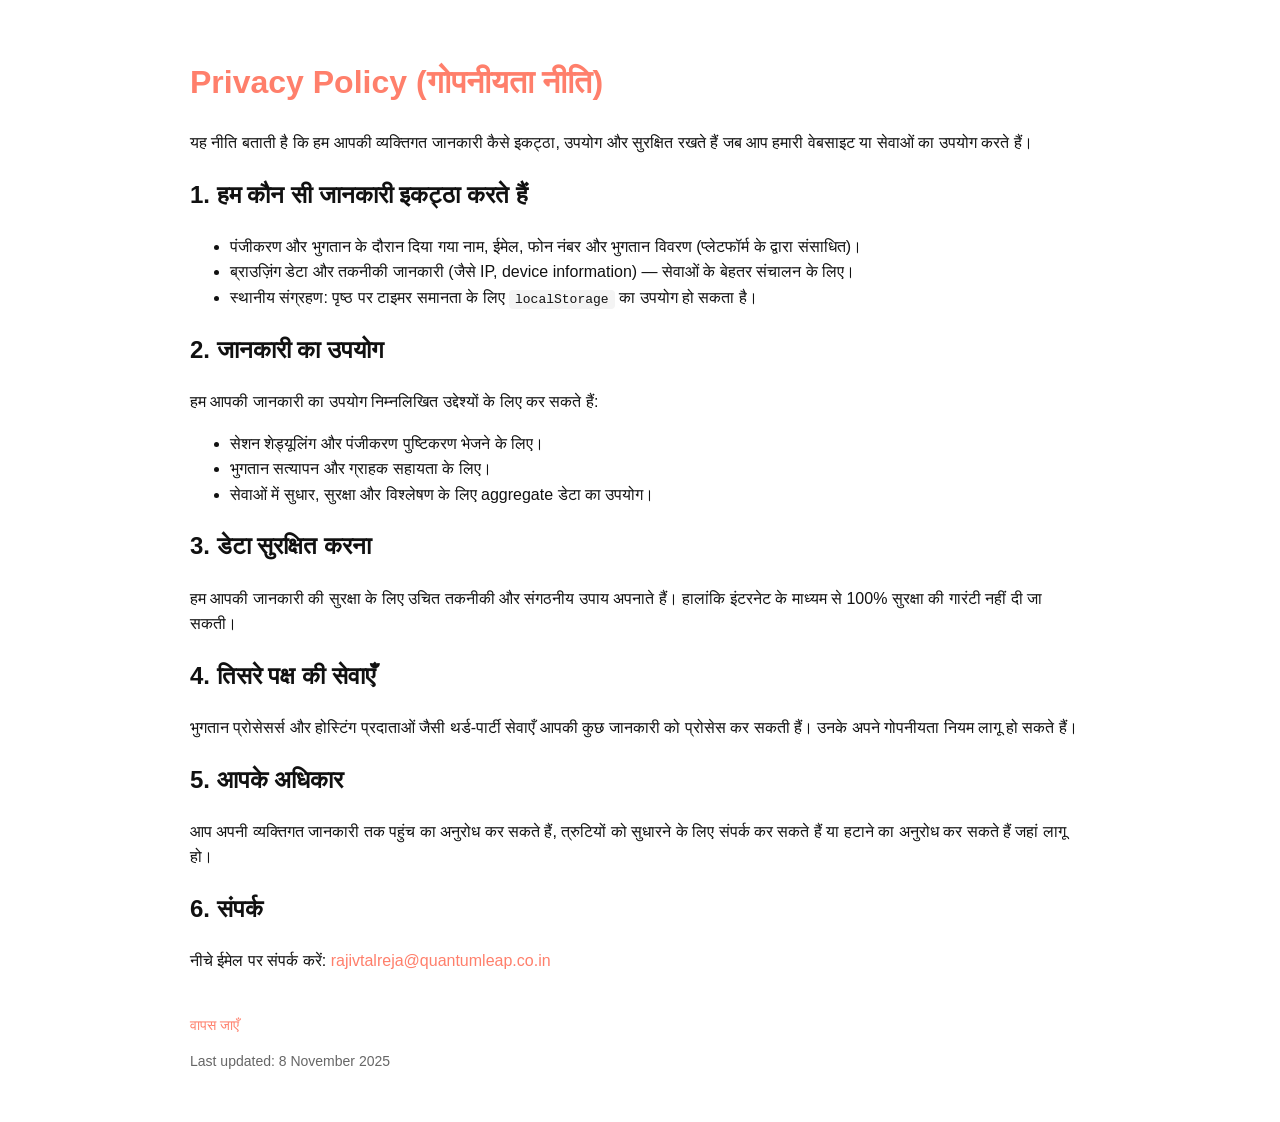
<file: privacy.html>
<!doctype html>
<html lang="hi">
<head>
  <meta charset="utf-8">
  <meta name="viewport" content="width=device-width,initial-scale=1">
  <title>Privacy Policy — Business Growth Session</title>
  <style>
    body{font-family:Inter,Arial,Helvetica,sans-serif;line-height:1.6;color:#111;background:#fff;padding:28px}
    .wrap{max-width:900px;margin:0 auto}
    h1{color:#ff7f6b}
    a.inline{color:#ff7f6b;text-decoration:none}
    footer{margin-top:40px;color:#666;font-size:14px}
    code{background:#f4f4f4;padding:2px 6px;border-radius:4px}

    /* Responsive tweaks for privacy page */
    @media (max-width: 900px) {
      .wrap{padding:0 18px;max-width:720px}
      h1{font-size:28px}
      p, li{font-size:16px}
    }

    @media (max-width: 480px) {
      body{padding:18px}
      .wrap{padding:0 12px;max-width:100%}
      h1{font-size:22px}
      h2{font-size:18px}
      p, li{font-size:15px}
      footer{font-size:13px}
    }
  </style>
</head>
<body>
  <div class="wrap">
    <h1>Privacy Policy (गोपनीयता नीति)</h1>
    <p>यह नीति बताती है कि हम आपकी व्यक्तिगत जानकारी कैसे इकट्ठा, उपयोग और सुरक्षित रखते हैं जब आप हमारी वेबसाइट या सेवाओं का उपयोग करते हैं।</p>

    <h2>1. हम कौन सी जानकारी इकट्ठा करते हैं</h2>
    <ul>
      <li>पंजीकरण और भुगतान के दौरान दिया गया नाम, ईमेल, फोन नंबर और भुगतान विवरण (प्लेटफॉर्म के द्वारा संसाधित)।</li>
      <li>ब्राउज़िंग डेटा और तकनीकी जानकारी (जैसे IP, device information) — सेवाओं के बेहतर संचालन के लिए।</li>
      <li>स्थानीय संग्रहण: पृष्ठ पर टाइमर समानता के लिए <code>localStorage</code> का उपयोग हो सकता है।</li>
    </ul>

    <h2>2. जानकारी का उपयोग</h2>
    <p>हम आपकी जानकारी का उपयोग निम्नलिखित उद्देश्यों के लिए कर सकते हैं:</p>
    <ul>
      <li>सेशन शेड्यूलिंग और पंजीकरण पुष्टिकरण भेजने के लिए।</li>
      <li>भुगतान सत्यापन और ग्राहक सहायता के लिए।</li>
      <li>सेवाओं में सुधार, सुरक्षा और विश्लेषण के लिए aggregate डेटा का उपयोग।</li>
    </ul>

    <h2>3. डेटा सुरक्षित करना</h2>
    <p>हम आपकी जानकारी की सुरक्षा के लिए उचित तकनीकी और संगठनीय उपाय अपनाते हैं। हालांकि इंटरनेट के माध्यम से 100% सुरक्षा की गारंटी नहीं दी जा सकती।</p>

    <h2>4. तिसरे पक्ष की सेवाएँ</h2>
    <p>भुगतान प्रोसेसर्स और होस्टिंग प्रदाताओं जैसी थर्ड-पार्टी सेवाएँ आपकी कुछ जानकारी को प्रोसेस कर सकती हैं। उनके अपने गोपनीयता नियम लागू हो सकते हैं।</p>

    <h2>5. आपके अधिकार</h2>
    <p>आप अपनी व्यक्तिगत जानकारी तक पहुंच का अनुरोध कर सकते हैं, त्रुटियों को सुधारने के लिए संपर्क कर सकते हैं या हटाने का अनुरोध कर सकते हैं जहां लागू हो।</p>

    <h2>6. संपर्क</h2>
    <p>नीचे ईमेल पर संपर्क करें: <a class="inline" href="mailto:rajivtalreja@quantumleap.co.in">rajivtalreja@quantumleap.co.in</a></p>

    <footer>
      <p><a class="inline" href="old.html">वापस जाएँ</a></p>
      <p>Last updated: 8 November 2025</p>
    </footer>
  </div>
</body>
</html>
</file>
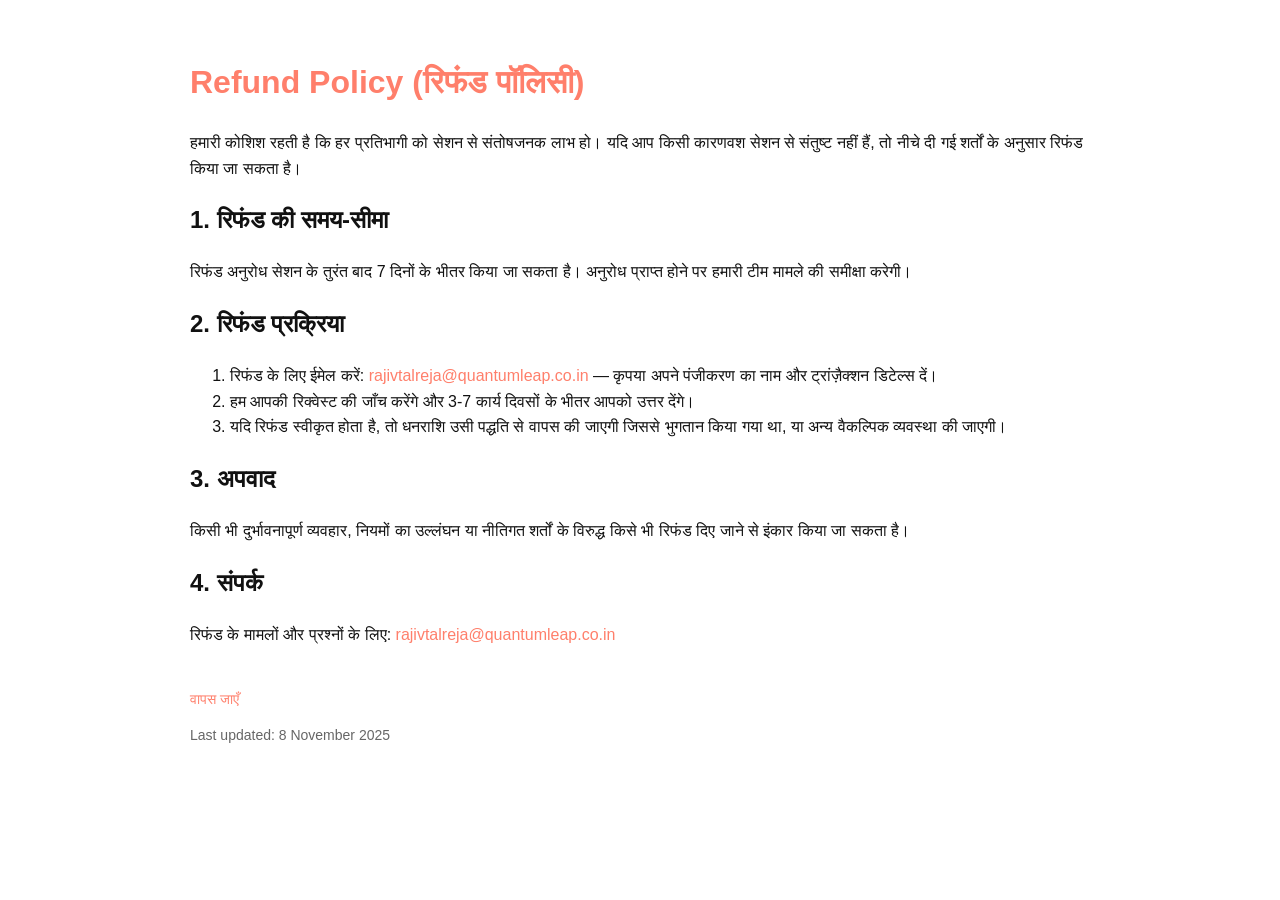
<file: refund.html>
<!doctype html>
<html lang="hi">
<head>
  <meta charset="utf-8">
  <meta name="viewport" content="width=device-width,initial-scale=1">
  <title>Refund Policy — Business Growth Session</title>
  <style>
    body{font-family:Inter,Arial,Helvetica,sans-serif;line-height:1.6;color:#111;background:#fff;padding:28px}
    .wrap{max-width:900px;margin:0 auto}
    h1{color:#ff7f6b}
    a.inline{color:#ff7f6b;text-decoration:none}
    footer{margin-top:40px;color:#666;font-size:14px}
  </style>
</head>
<body>
  <div class="wrap">
    <h1>Refund Policy (रिफंड पॉलिसी)</h1>

    <p>हमारी कोशिश रहती है कि हर प्रतिभागी को सेशन से संतोषजनक लाभ हो। यदि आप किसी कारणवश सेशन से संतुष्ट नहीं हैं, तो नीचे दी गई शर्तों के अनुसार रिफंड किया जा सकता है।</p>

    <h2>1. रिफंड की समय-सीमा</h2>
    <p>रिफंड अनुरोध सेशन के तुरंत बाद 7 दिनों के भीतर किया जा सकता है। अनुरोध प्राप्त होने पर हमारी टीम मामले की समीक्षा करेगी।</p>

    <h2>2. रिफंड प्रक्रिया</h2>
    <ol>
      <li>रिफंड के लिए ईमेल करें: <a class="inline" href="mailto:rajivtalreja@quantumleap.co.in">rajivtalreja@quantumleap.co.in</a> — कृपया अपने पंजीकरण का नाम और ट्रांज़ैक्शन डिटेल्स दें।</li>
      <li>हम आपकी रिक्वेस्ट की जाँच करेंगे और 3-7 कार्य दिवसों के भीतर आपको उत्तर देंगे।</li>
      <li>यदि रिफंड स्वीकृत होता है, तो धनराशि उसी पद्धति से वापस की जाएगी जिससे भुगतान किया गया था, या अन्य वैकल्पिक व्यवस्था की जाएगी।</li>
    </ol>

    <h2>3. अपवाद</h2>
    <p>किसी भी दुर्भावनापूर्ण व्यवहार, नियमों का उल्लंघन या नीतिगत शर्तों के विरुद्ध किसे भी रिफंड दिए जाने से इंकार किया जा सकता है।</p>

    <h2>4. संपर्क</h2>
    <p>रिफंड के मामलों और प्रश्नों के लिए: <a class="inline" href="mailto:rajivtalreja@quantumleap.co.in">rajivtalreja@quantumleap.co.in</a></p>

    <footer>
      <p><a class="inline" href="old.html">वापस जाएँ</a></p>
      <p>Last updated: 8 November 2025</p>
    </footer>
  </div>
</body>
</html>
</file>
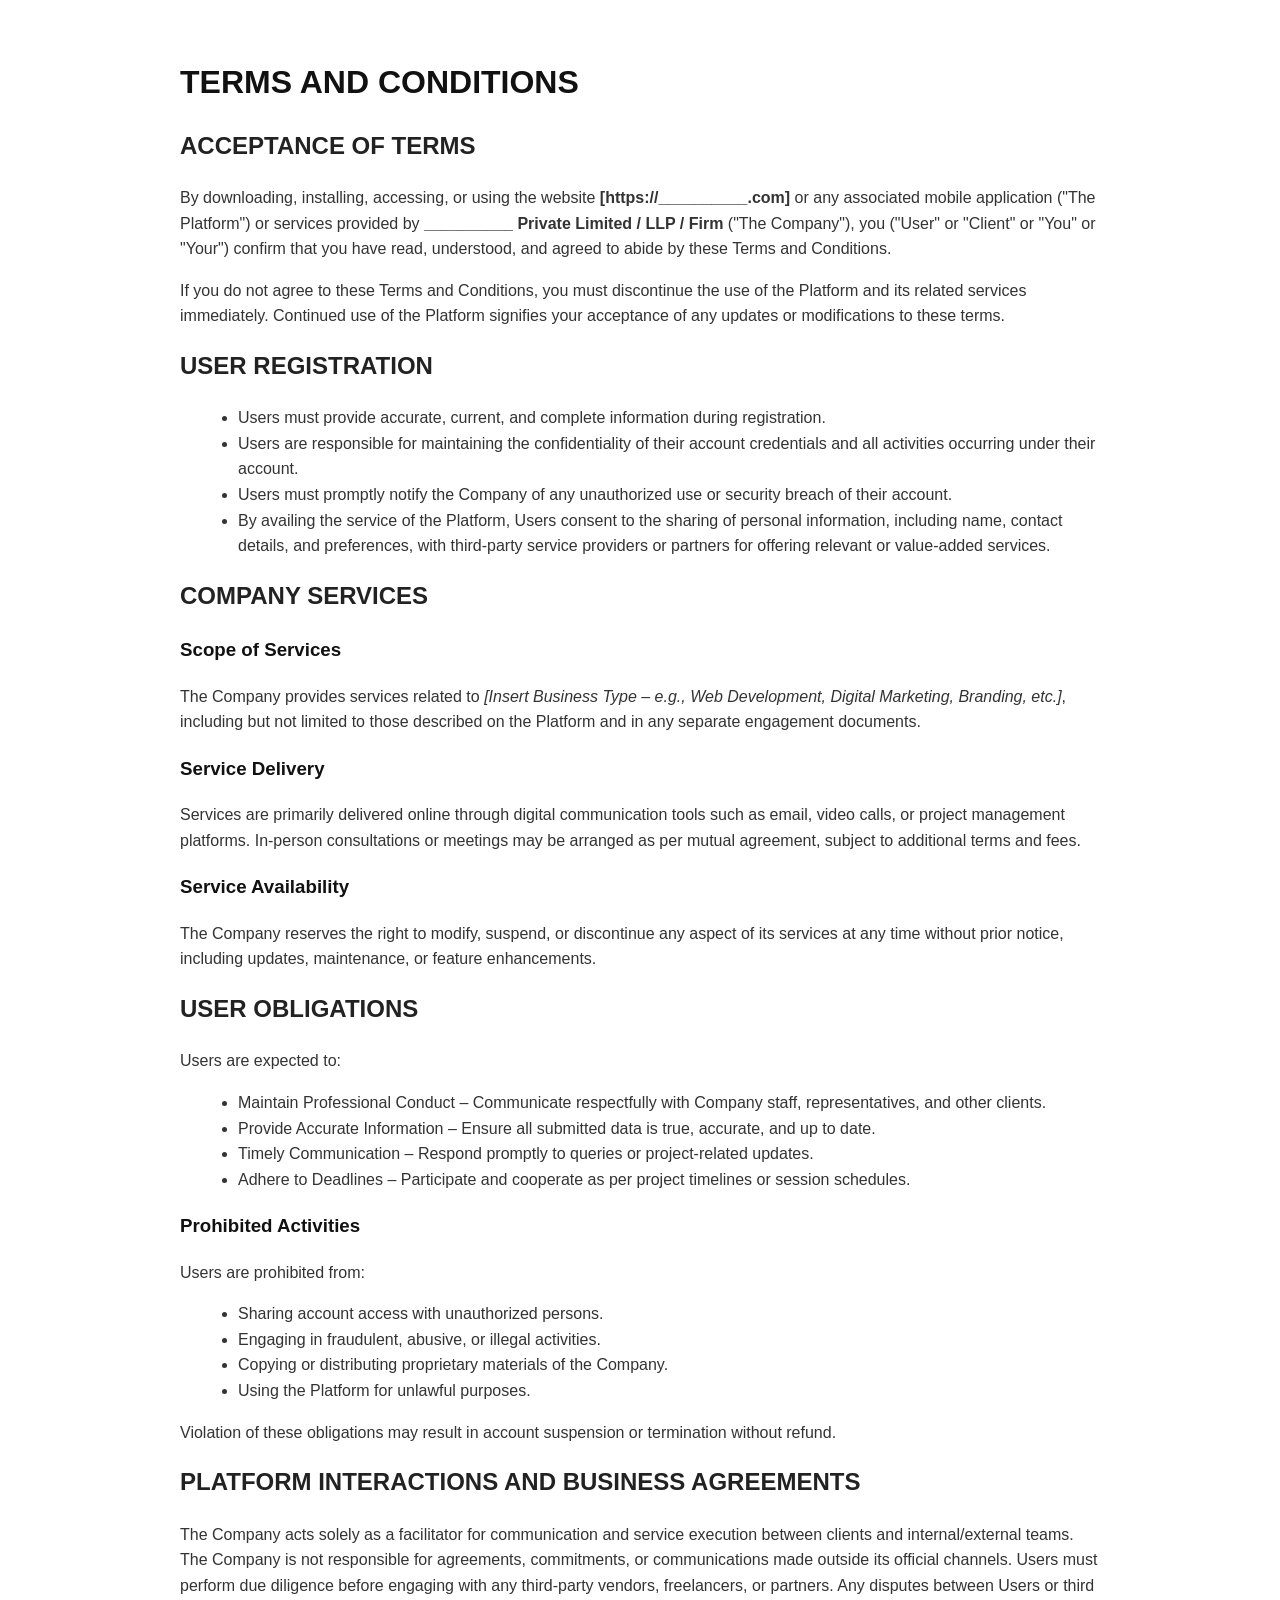
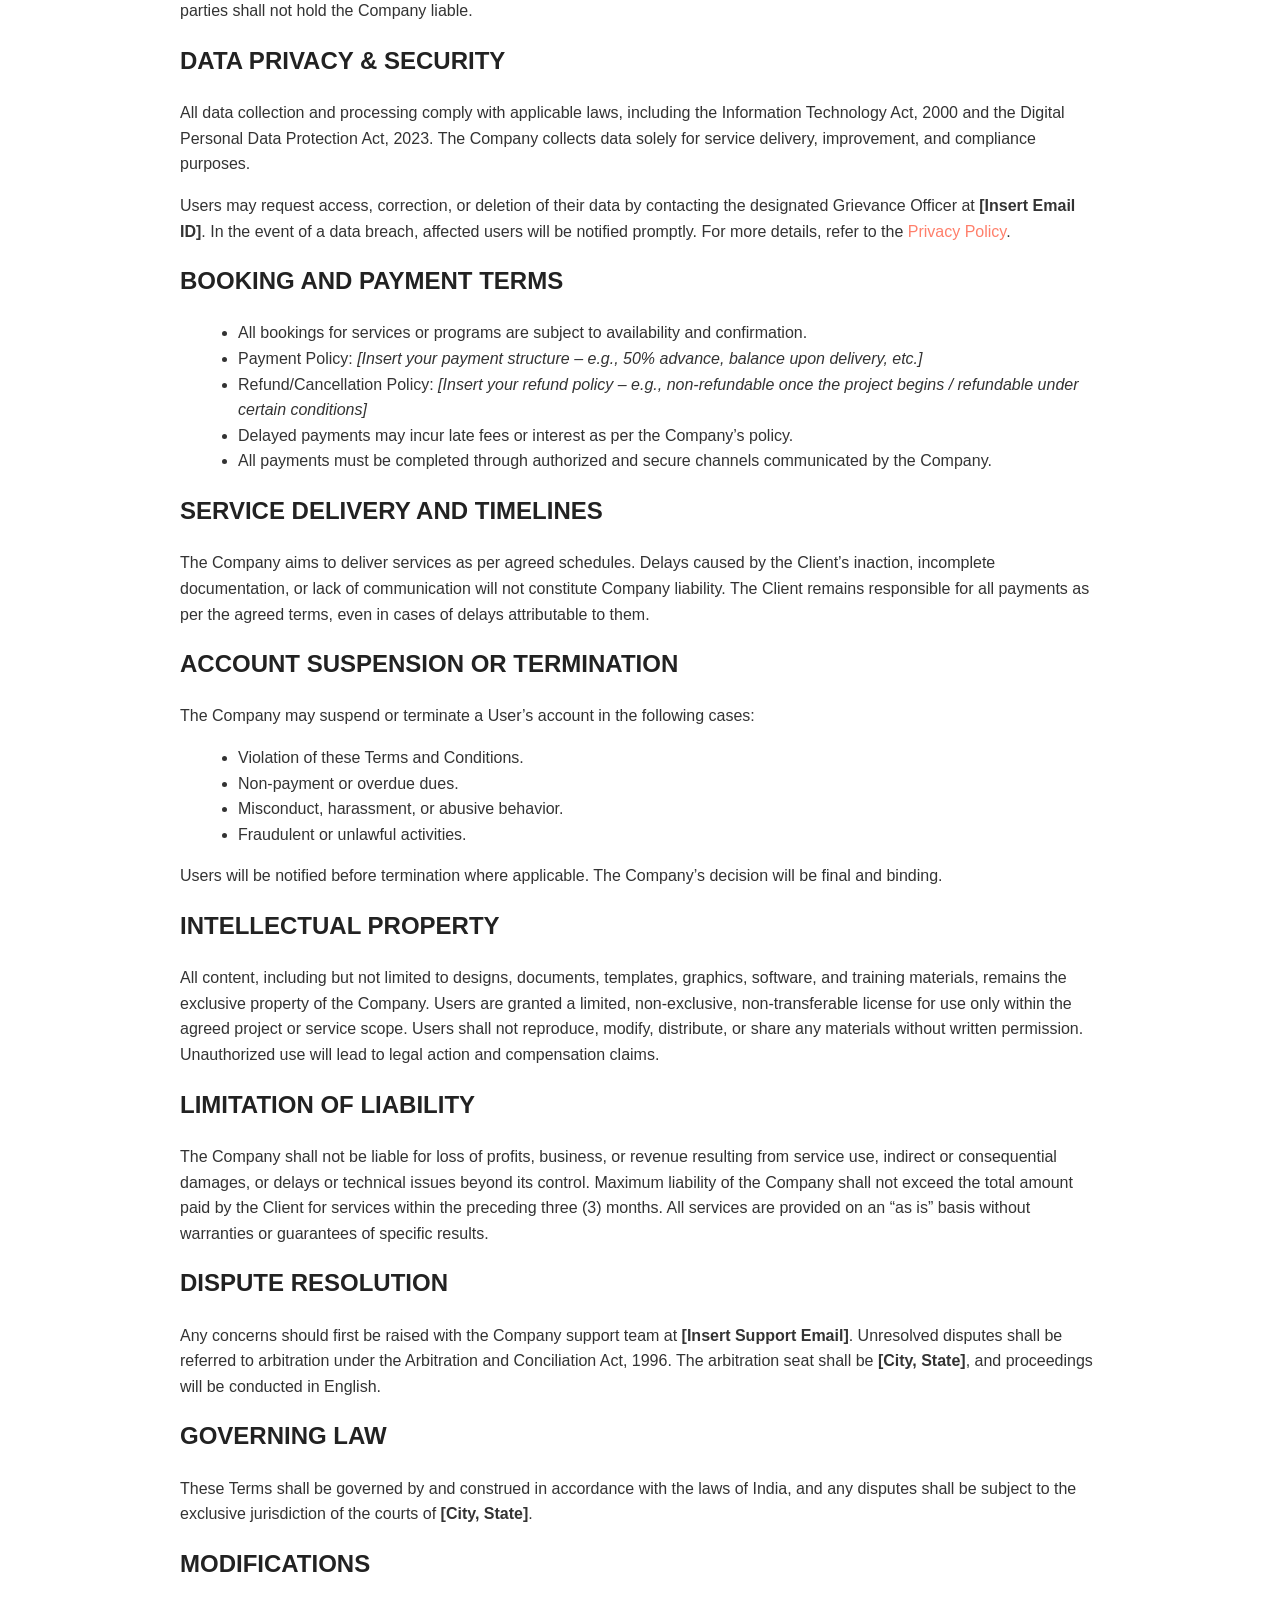
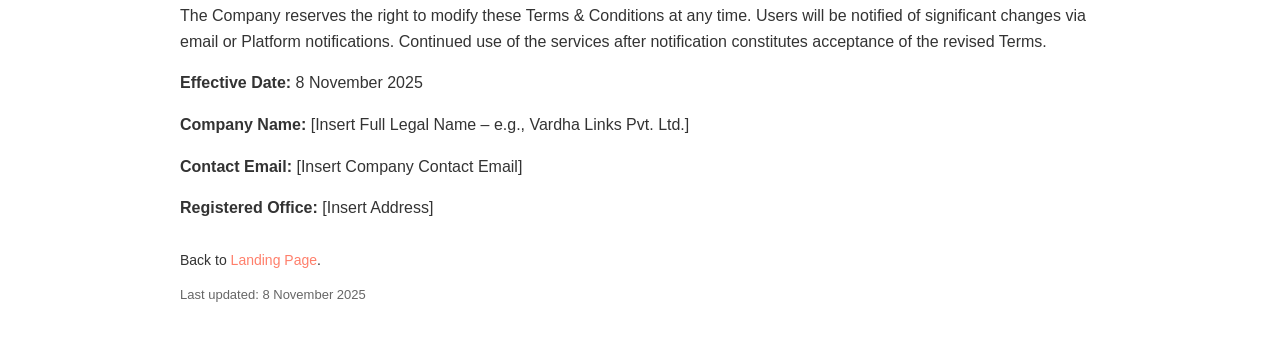
<file: terms.html>
<!doctype html>
<html lang="en">
<head>
  <meta charset="utf-8">
  <meta name="viewport" content="width=device-width,initial-scale=1">
  <title>Terms and Conditions</title>
  <style>
    body{font-family:Inter,Arial,Helvetica,sans-serif;line-height:1.6;color:#111;background:#fff;padding:28px}
    .wrap{max-width:920px;margin:0 auto}
    h1{color:#111;margin-bottom:8px}
    h2{color:#222;margin-top:18px}
    p, li{color:#333}
    ul{margin-left:18px}
    a.inline{color:#ff7f6b;text-decoration:none}
    footer{margin-top:28px;color:#666;font-size:14px}
    .meta{font-size:13px;color:#666;margin-top:6px}
  </style>
</head>
<body>
  <div class="wrap">
    <h1>TERMS AND CONDITIONS</h1>

    <h2>ACCEPTANCE OF TERMS</h2>
    <p>By downloading, installing, accessing, or using the website <strong>[https://__________.com]</strong> or any associated mobile application ("The Platform") or services provided by <strong>__________ Private Limited / LLP / Firm</strong> ("The Company"), you ("User" or "Client" or "You" or "Your") confirm that you have read, understood, and agreed to abide by these Terms and Conditions.</p>

    <p>If you do not agree to these Terms and Conditions, you must discontinue the use of the Platform and its related services immediately. Continued use of the Platform signifies your acceptance of any updates or modifications to these terms.</p>

    <h2>USER REGISTRATION</h2>
    <ul>
      <li>Users must provide accurate, current, and complete information during registration.</li>
      <li>Users are responsible for maintaining the confidentiality of their account credentials and all activities occurring under their account.</li>
      <li>Users must promptly notify the Company of any unauthorized use or security breach of their account.</li>
      <li>By availing the service of the Platform, Users consent to the sharing of personal information, including name, contact details, and preferences, with third-party service providers or partners for offering relevant or value-added services.</li>
    </ul>

    <h2>COMPANY SERVICES</h2>
    <h3>Scope of Services</h3>
    <p>The Company provides services related to <em>[Insert Business Type – e.g., Web Development, Digital Marketing, Branding, etc.]</em>, including but not limited to those described on the Platform and in any separate engagement documents.</p>

    <h3>Service Delivery</h3>
    <p>Services are primarily delivered online through digital communication tools such as email, video calls, or project management platforms. In-person consultations or meetings may be arranged as per mutual agreement, subject to additional terms and fees.</p>

    <h3>Service Availability</h3>
    <p>The Company reserves the right to modify, suspend, or discontinue any aspect of its services at any time without prior notice, including updates, maintenance, or feature enhancements.</p>

    <h2>USER OBLIGATIONS</h2>
    <p>Users are expected to:</p>
    <ul>
      <li>Maintain Professional Conduct – Communicate respectfully with Company staff, representatives, and other clients.</li>
      <li>Provide Accurate Information – Ensure all submitted data is true, accurate, and up to date.</li>
      <li>Timely Communication – Respond promptly to queries or project-related updates.</li>
      <li>Adhere to Deadlines – Participate and cooperate as per project timelines or session schedules.</li>
    </ul>

    <h3>Prohibited Activities</h3>
    <p>Users are prohibited from:</p>
    <ul>
      <li>Sharing account access with unauthorized persons.</li>
      <li>Engaging in fraudulent, abusive, or illegal activities.</li>
      <li>Copying or distributing proprietary materials of the Company.</li>
      <li>Using the Platform for unlawful purposes.</li>
    </ul>
    <p>Violation of these obligations may result in account suspension or termination without refund.</p>

    <h2>PLATFORM INTERACTIONS AND BUSINESS AGREEMENTS</h2>
    <p>The Company acts solely as a facilitator for communication and service execution between clients and internal/external teams. The Company is not responsible for agreements, commitments, or communications made outside its official channels. Users must perform due diligence before engaging with any third-party vendors, freelancers, or partners. Any disputes between Users or third parties shall not hold the Company liable.</p>

    <h2>DATA PRIVACY &amp; SECURITY</h2>
    <p>All data collection and processing comply with applicable laws, including the Information Technology Act, 2000 and the Digital Personal Data Protection Act, 2023. The Company collects data solely for service delivery, improvement, and compliance purposes.</p>
    <p>Users may request access, correction, or deletion of their data by contacting the designated Grievance Officer at <strong>[Insert Email ID]</strong>. In the event of a data breach, affected users will be notified promptly. For more details, refer to the <a class="inline" href="privacy.html">Privacy Policy</a>.</p>

    <h2>BOOKING AND PAYMENT TERMS</h2>
    <ul>
      <li>All bookings for services or programs are subject to availability and confirmation.</li>
      <li>Payment Policy: <em>[Insert your payment structure – e.g., 50% advance, balance upon delivery, etc.]</em></li>
      <li>Refund/Cancellation Policy: <em>[Insert your refund policy – e.g., non-refundable once the project begins / refundable under certain conditions]</em></li>
      <li>Delayed payments may incur late fees or interest as per the Company’s policy.</li>
      <li>All payments must be completed through authorized and secure channels communicated by the Company.</li>
    </ul>

    <h2>SERVICE DELIVERY AND TIMELINES</h2>
    <p>The Company aims to deliver services as per agreed schedules. Delays caused by the Client’s inaction, incomplete documentation, or lack of communication will not constitute Company liability. The Client remains responsible for all payments as per the agreed terms, even in cases of delays attributable to them.</p>

    <h2>ACCOUNT SUSPENSION OR TERMINATION</h2>
    <p>The Company may suspend or terminate a User’s account in the following cases:</p>
    <ul>
      <li>Violation of these Terms and Conditions.</li>
      <li>Non-payment or overdue dues.</li>
      <li>Misconduct, harassment, or abusive behavior.</li>
      <li>Fraudulent or unlawful activities.</li>
    </ul>
    <p>Users will be notified before termination where applicable. The Company’s decision will be final and binding.</p>

    <h2>INTELLECTUAL PROPERTY</h2>
    <p>All content, including but not limited to designs, documents, templates, graphics, software, and training materials, remains the exclusive property of the Company. Users are granted a limited, non-exclusive, non-transferable license for use only within the agreed project or service scope. Users shall not reproduce, modify, distribute, or share any materials without written permission. Unauthorized use will lead to legal action and compensation claims.</p>

    <h2>LIMITATION OF LIABILITY</h2>
    <p>The Company shall not be liable for loss of profits, business, or revenue resulting from service use, indirect or consequential damages, or delays or technical issues beyond its control. Maximum liability of the Company shall not exceed the total amount paid by the Client for services within the preceding three (3) months. All services are provided on an “as is” basis without warranties or guarantees of specific results.</p>

    <h2>DISPUTE RESOLUTION</h2>
    <p>Any concerns should first be raised with the Company support team at <strong>[Insert Support Email]</strong>. Unresolved disputes shall be referred to arbitration under the Arbitration and Conciliation Act, 1996. The arbitration seat shall be <strong>[City, State]</strong>, and proceedings will be conducted in English.</p>

    <h2>GOVERNING LAW</h2>
    <p>These Terms shall be governed by and construed in accordance with the laws of India, and any disputes shall be subject to the exclusive jurisdiction of the courts of <strong>[City, State]</strong>.</p>

    <h2>MODIFICATIONS</h2>
    <p>The Company reserves the right to modify these Terms &amp; Conditions at any time. Users will be notified of significant changes via email or Platform notifications. Continued use of the services after notification constitutes acceptance of the revised Terms.</p>

    <p><strong>Effective Date:</strong> 8 November 2025</p>
    <p><strong>Company Name:</strong> [Insert Full Legal Name – e.g., Vardha Links Pvt. Ltd.]</p>
    <p><strong>Contact Email:</strong> [Insert Company Contact Email]</p>
    <p><strong>Registered Office:</strong> [Insert Address]</p>

    <footer>
      <p>Back to <a class="inline" href="old.html">Landing Page</a>.</p>
      <p class="meta">Last updated: 8 November 2025</p>
    </footer>
  </div>
</body>
</html>
</file>
